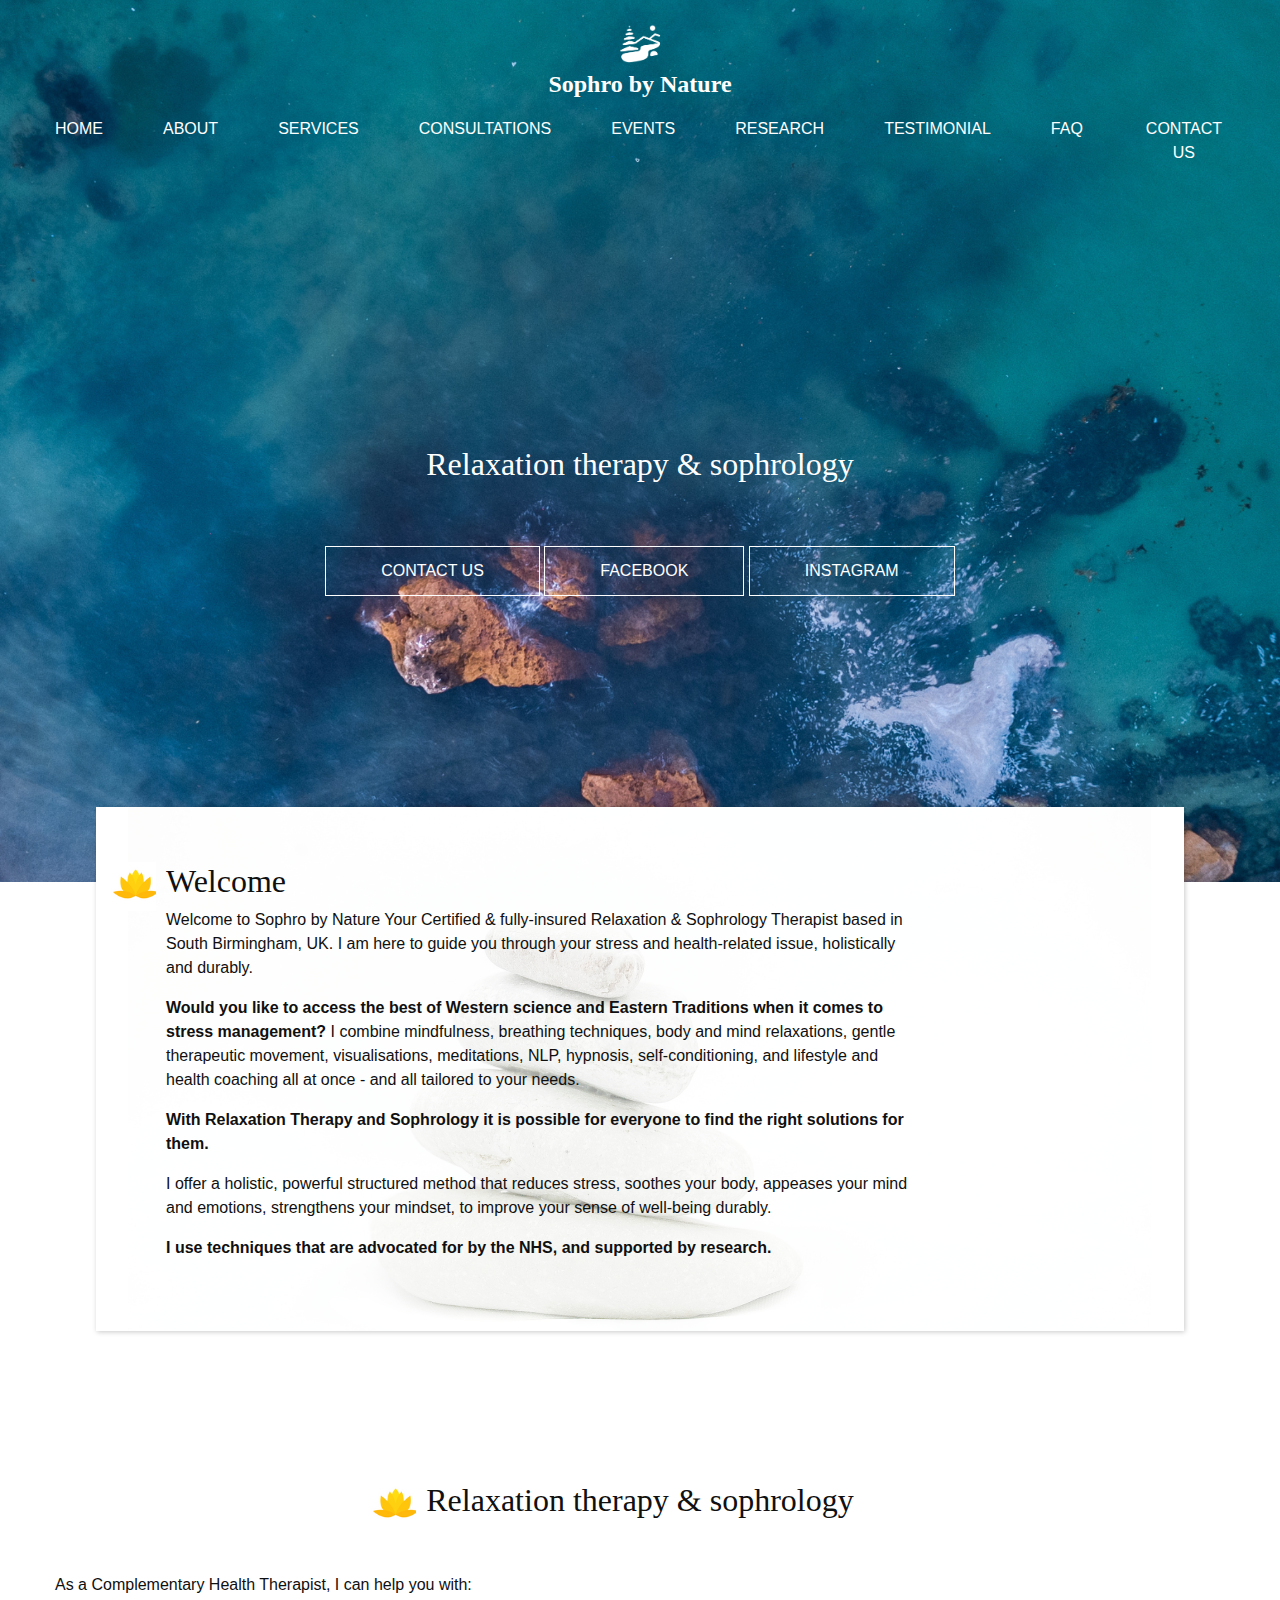
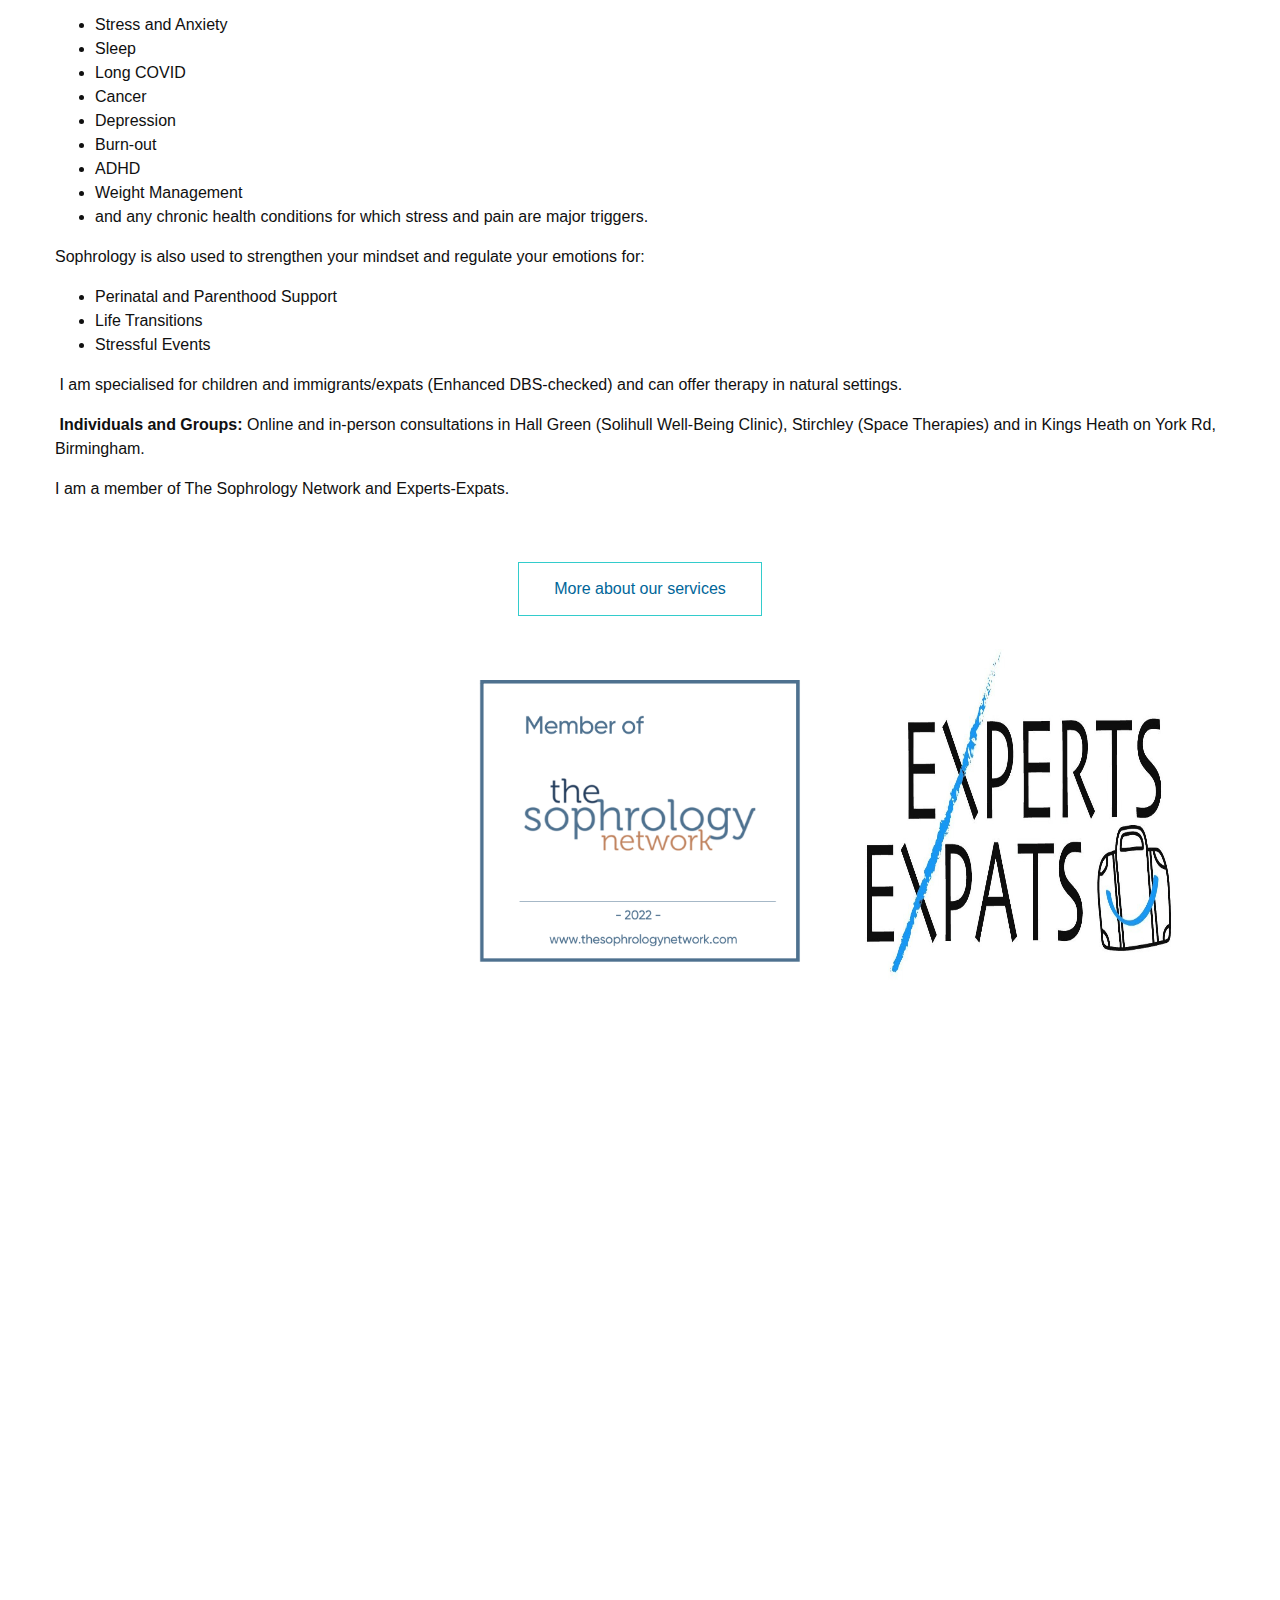
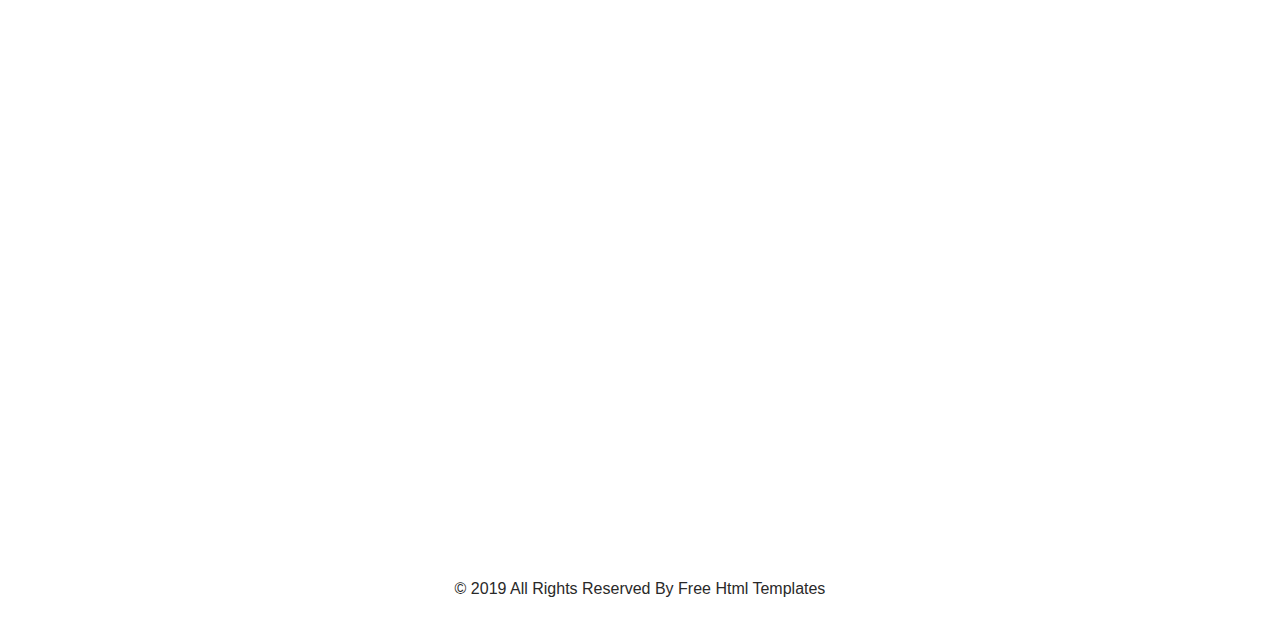
<file: index.html>
<!DOCTYPE html>
<html>

<head>
  <!-- Basic -->
  <meta charset="utf-8" />
  <meta http-equiv="X-UA-Compatible" content="IE=edge" />
  <!-- Mobile Metas -->
  <meta name="viewport" content="width=device-width, initial-scale=1, shrink-to-fit=no" />
  <!-- Site Metas -->
  <meta name="keywords" content="Sophro by Nature, Sophrology, Relaxation, Therapy, Laetitia de Freslon, Birmingham" />
  <meta name="description" content="Sophro by Nature" />
  <meta name="author" content="Laetitia de Freslon" />

  <title>Sophro by Nature</title>

  <!-- slider stylesheet -->
  <link rel="stylesheet" type="text/css"
    href="https://cdnjs.cloudflare.com/ajax/libs/OwlCarousel2/2.1.3/assets/owl.carousel.min.css" />

  <!-- bootstrap core css -->
  <link rel="stylesheet" type="text/css" href="css/bootstrap.css" />

  <!-- Custom styles for this template -->
  <link href="css/style.css" rel="stylesheet" />
  <!-- responsive style -->
  <link href="css/responsive.css" rel="stylesheet" />
</head>

<body>
  <div class="hero_area">
    <!-- header section strats -->
    <header class="header_section">
      <div class="container-fluid">
        <nav class="navbar navbar-expand-lg custom_nav-container pt-3">
          <a class="navbar-brand" href="index.html">
            <img src="images/small-logo.png" alt="Sophro by Nature" />
            <span>
              Sophro by Nature
            </span>
          </a>
          <button class="navbar-toggler" type="button" data-toggle="collapse" data-target="#navbarSupportedContent"
            aria-controls="navbarSupportedContent" aria-expanded="false" aria-label="Toggle navigation">
            <span class="navbar-toggler-icon"></span>
          </button>

          <div class="collapse navbar-collapse" id="navbarSupportedContent">
            <div class="d-flex ml-auto flex-column flex-lg-row align-items-center">
              <ul class="navbar-nav  ">
                <li class="nav-item active">
                  <a class="nav-link" href="index.html">Home <span class="sr-only">(current)</span></a>
                </li>
                <li class="nav-item">
                  <a class="nav-link" href="about.html"> About </a>
                </li>
                <li class="nav-item">
                  <a class="nav-link" href="services.html"> Services </a>
                </li>
                <li class="nav-item">
                  <a class="nav-link" href="consultations.html"> Consultations </a>
                </li>
                <li class="nav-item">
                  <a class="nav-link" href="events.html"> Events </a>
                </li>
                <li class="nav-item">
                  <a class="nav-link" href="research.html"> Research </a>
                </li>
                <li class="nav-item">
                  <a class="nav-link" href="client.html"> Testimonial </a>
                </li>
                <li class="nav-item">
                  <a class="nav-link" href="faq.html"> FAQ </a>
                </li>
                <li class="nav-item">
                  <a class="nav-link" href="contact.html">Contact us</a>
                </li>
              </ul>
            </div>
          </div>
        </nav>
      </div>
    </header>
    <!-- end header section -->
    <!-- hero section -->
    <section class="hero_section">
      <div class="hero_detail">
        <h2>
          Relaxation therapy & sophrology
        </h2>
      </div>
      <div class="hero_btn-box">
        <a href="contact.html" class="reg">Contact Us</a>
        <a href="https://www.facebook.com/SophrobyNature/" class="facebook">Facebook</a>
        <a href="https://www.instagram.com/sophrobynature/" class="button-instagram">Instagram</a>
      </div>
    </section>
    <!-- end hero section -->
  </div>
  <!-- end hero area -->


  <!-- about section -->
  <section class="about_section layout_padding">
    <div class="about_container">
      <div class="containerb">
        <div class="detail">
          <h2 class="custom_heading">
            Welcome
          </h2>
          <p>
Welcome to Sophro by Nature
Your Certified & fully-insured Relaxation & Sophrology Therapist
based in South Birmingham, UK.
I am here to guide you through your stress and health-related issue,
holistically and durably.
          </p>

          <p>
            <b>Would you like to access the best of Western science and
              Eastern Traditions when it comes to stress management?</b>
I combine mindfulness, breathing techniques, body and mind relaxations,
gentle therapeutic movement, visualisations, meditations, NLP, hypnosis, self-conditioning,
and lifestyle and health coaching all at once - and all tailored to your needs.
          </p>

          <p>
            <b>With Relaxation Therapy and Sophrology it is possible
            for everyone to find the right solutions for them.</b>
          </p>

          <p>
I offer a holistic, powerful structured method that
reduces stress, soothes your body, appeases your mind and emotions, strengthens your mindset,
to improve your sense of well-being durably.
          </p>

          <p>
<b>I use techniques that are advocated for by the NHS, and supported by research.</b>
          </p>

        </div>
      </div>
    </div>
  </section>


  <!-- end about section -->

  <!-- product section -->
  <section class="product_section layout_padding">
    <div class="d-flex justify-content-center">
      <h2 class="custom_heading">
        Relaxation therapy & sophrology
      </h2>
    </div>
    <div class="container layout_padding2">
          <p>
As a Complementary Health Therapist, I can help you with:
<ul>
<li>Stress and Anxiety</li>
<li>Sleep</li>
<li>Long COVID</li>
<li>Cancer</li>
<li>Depression</li>
<li>Burn-out</li>
<li>ADHD</li>
<li>Weight Management</li>
<li>and any chronic health conditions for
which stress and pain are major triggers.</li>
</ul>

          </p>

<p>
Sophrology is also used to strengthen your mindset and regulate your emotions for:
<ul>
<li>Perinatal and Parenthood Support</li>
<li>Life Transitions</li>
<li>Stressful Events</li>
</ul>
</p>

          <p>‍
            I am specialised for children and immigrants/expats (Enhanced DBS-checked)
            and can offer therapy in natural settings.‍
          </p>

          <p>‍‍‍
            <b>Individuals and Groups:</b>
            Online and in-person consultations in Hall Green (Solihull Well-Being Clinic), Stirchley (Space Therapies)
            and in Kings Heath on York Rd, Birmingham.
          </p>

          <p>
            I am a member of The Sophrology Network and Experts-Expats.
          </p>

<!--
      <div class="img-box box-1">
        <img src="images/p-1.jpg" alt="">
      </div>
      <div class="img-box box-2">
        <img src="images/p-2.jpg" alt="">
      </div>
      <div class="img-box box-3">
        <img src="images/p-3.jpg" alt="">
      </div>
      <div class="img-box box-4">
        <img src="images/p-4.jpg" alt="">
      </div>
-->
    </div>
    <div class="d-flex justify-content-center">
      <a href="services.html">
        More about our services
      </a>
    </div>

    <div class="d-flex justify-content-center">
      <div class="img-box box-6">
        <img src="images/TSN Business logo .png" alt="Sophrology Network" class="sbox">
        <!--<img src="images/Logo Expat Pro baseline gras-p-500.png" alt="" class="img-box box-6">-->
        <img src="images/experts-expats.jpg" alt="Experts-Expats" class="sbox">
      </div>
    </div>

  </section>


  <!-- end product section -->

  <!-- why section -->
<!--
  <section class="why_section layout_padding">
    <div class="container">
      <div class="d-flex flex-column align-items-center text-center">
        <h2 class="custom_heading ">
          Why choose Us
        </h2>
        <p class="">
          It is a long established fact that a reader will be distracted by the readable content of a page when looking
          at its layout. The point of using Lorem Ipsum is that it has a more-or-less normal distribution of letters, as
          opposed to using 'Content here, content here', making it
        </p>
      </div>
    </div>
    <div class="why_container my-4">
      <div class="img_box">
        <img src="images/why-img.jpg" alt="">
      </div>
    </div>
    <div class="d-flex justify-content-center">
      <a href="">
        Read More
      </a>
    </div>
  </section>
-->
  <!-- end why section -->



  <!-- contact section -->
<!--
  <section class="contact_section layout_padding">
    <div class="container">
      <div class="col-md-6">
        <div class="d-flex mb-4 ml-4 ml-md-0">
          <h2 class="custom_heading text-center">
            CONTACT US
          </h2>
        </div>
        <form action="">
          <div>
            <input type="text" placeholder="Name" />
          </div>
          <div>
            <input type="email" placeholder="Email" />
          </div>
          <div>
            <input type="text" placeholder="Pone Number" />
          </div>
          <div>
            <input type="text" class="message-box" placeholder="Message" />
          </div>
          <div class="d-flex justify-content-center mt-4 ">
            <button>
              SEND
            </button>
          </div>
        </form>
      </div>
    </div>

  </section>
-->
  <!-- end contact section -->

  <!-- client section -->
<!--
  <section class="client_section layout_padding">
    <div class="d-flex justify-content-center">
      <h2 class="custom_heading">
        Testimonial
      </h2>
    </div>
    <div class="container">
      <div id="carouselExampleIndicators" class="carousel slide" data-ride="carousel">
        <ol class="carousel-indicators">
          <li data-target="#carouselExampleIndicators" data-slide-to="0" class="active"></li>
          <li data-target="#carouselExampleIndicators" data-slide-to="1"></li>
          <li data-target="#carouselExampleIndicators" data-slide-to="2"></li>
        </ol>
        <div class="carousel-inner">
          <div class="carousel-item active">
            <div class="client_container layout_padding">
              <div class="img_box">
                <img src="images/client.png" alt="">
              </div>

              <div class="detail_box">
                <h5>
                  <span>
                    M
                  </span>
                  <span>
                    o
                  </span>
                  <span>
                    r
                  </span>
                  <span>
                    s
                  </span>
                  <span>
                    w
                  </span>
                </h5>
                <p>
                  It is a long established fact that a reader will be distracted by the readable content of a page when
                  looking at its layout. The point of using Lorem Ipsum is that it has a more-or-less normal
                  distribution of
                  letters,
                </p>
              </div>
            </div>
          </div>
          <div class="carousel-item">
            <div class="client_container layout_padding">
              <div class="img_box">
                <img src="images/client.png" alt="">
              </div>

              <div class="detail_box">
                <h5>
                  <span>
                    M
                  </span>
                  <span>
                    o
                  </span>
                  <span>
                    r
                  </span>
                  <span>
                    s
                  </span>
                  <span>
                    w
                  </span>
                </h5>
                <p>
                  It is a long established fact that a reader will be distracted by the readable content of a page when
                  looking at its layout. The point of using Lorem Ipsum is that it has a more-or-less normal
                  distribution of
                  letters,
                </p>
              </div>
            </div>
          </div>
          <div class="carousel-item">
            <div class="client_container layout_padding">
              <div class="img_box">
                <img src="images/client.png" alt="">
              </div>

              <div class="detail_box">
                <h5>
                  <span>
                    M
                  </span>
                  <span>
                    o
                  </span>
                  <span>
                    r
                  </span>
                  <span>
                    s
                  </span>
                  <span>
                    w
                  </span>
                </h5>
                <p>
                  It is a long established fact that a reader will be distracted by the readable content of a page when
                  looking at its layout. The point of using Lorem Ipsum is that it has a more-or-less normal
                  distribution of
                  letters,
                </p>
              </div>
            </div>
          </div>
        </div>

      </div>

    </div>
  </section>
-->
  <!-- end client section -->

  <!-- info section -->
  <section class="info_section layout_padding">
    <div class="container layout_padding-top  layout_padding2-bottom">
      <div class="logo-box">
        <a href="index.html">
          <img src="images/white-logo.png" alt="Sophro by Nature">
        </a>
      </div>
      <div class="info_items">
        <a href="">
          <div class="item ">
            <div class="img-box box-1">
              <img src="images/location-white.png" alt="" />
            </div>
            <div class="detail-box">
              <p>
                Based in Birmingham, UK
              </p>
            </div>
          </div>
        </a>
        <a href="">
          <div class="item ">
            <div class="img-box box-3">
              <img src="images/envelope-white.png" alt="" />
            </div>
            <div class="detail-box">
              <p>
                <a href="mailto:sophrobynature@gmail.com" class="c">sophrobynature@gmail.com</a>
              </p>
            </div>
          </div>
        </a>
        <a href="">
          <div class="item ">
            <div class="img-box box-2">
              <img src="images/telephone-white.png" alt="" />
            </div>
            <div class="detail-box">
              <p>
                <a href="tel:+447756322279" class="c">+44 (0)77 563 222 79</a>
              </p>
            </div>
          </div>
        </a>

      </div>
    </div>
  </section>

  <!-- end info_section -->

  <!-- footer section -->
  <section class="container-fluid footer_section">
    <p>
      &copy; 2019 All Rights Reserved By
      <a href="https://html.design/">Free Html Templates</a>
    </p>
  </section>
  <!-- footer section -->

  <script type="text/javascript" src="js/jquery-3.4.1.min.js"></script>
  <script type="text/javascript" src="js/bootstrap.js"></script>
</body>

</html>
</file>
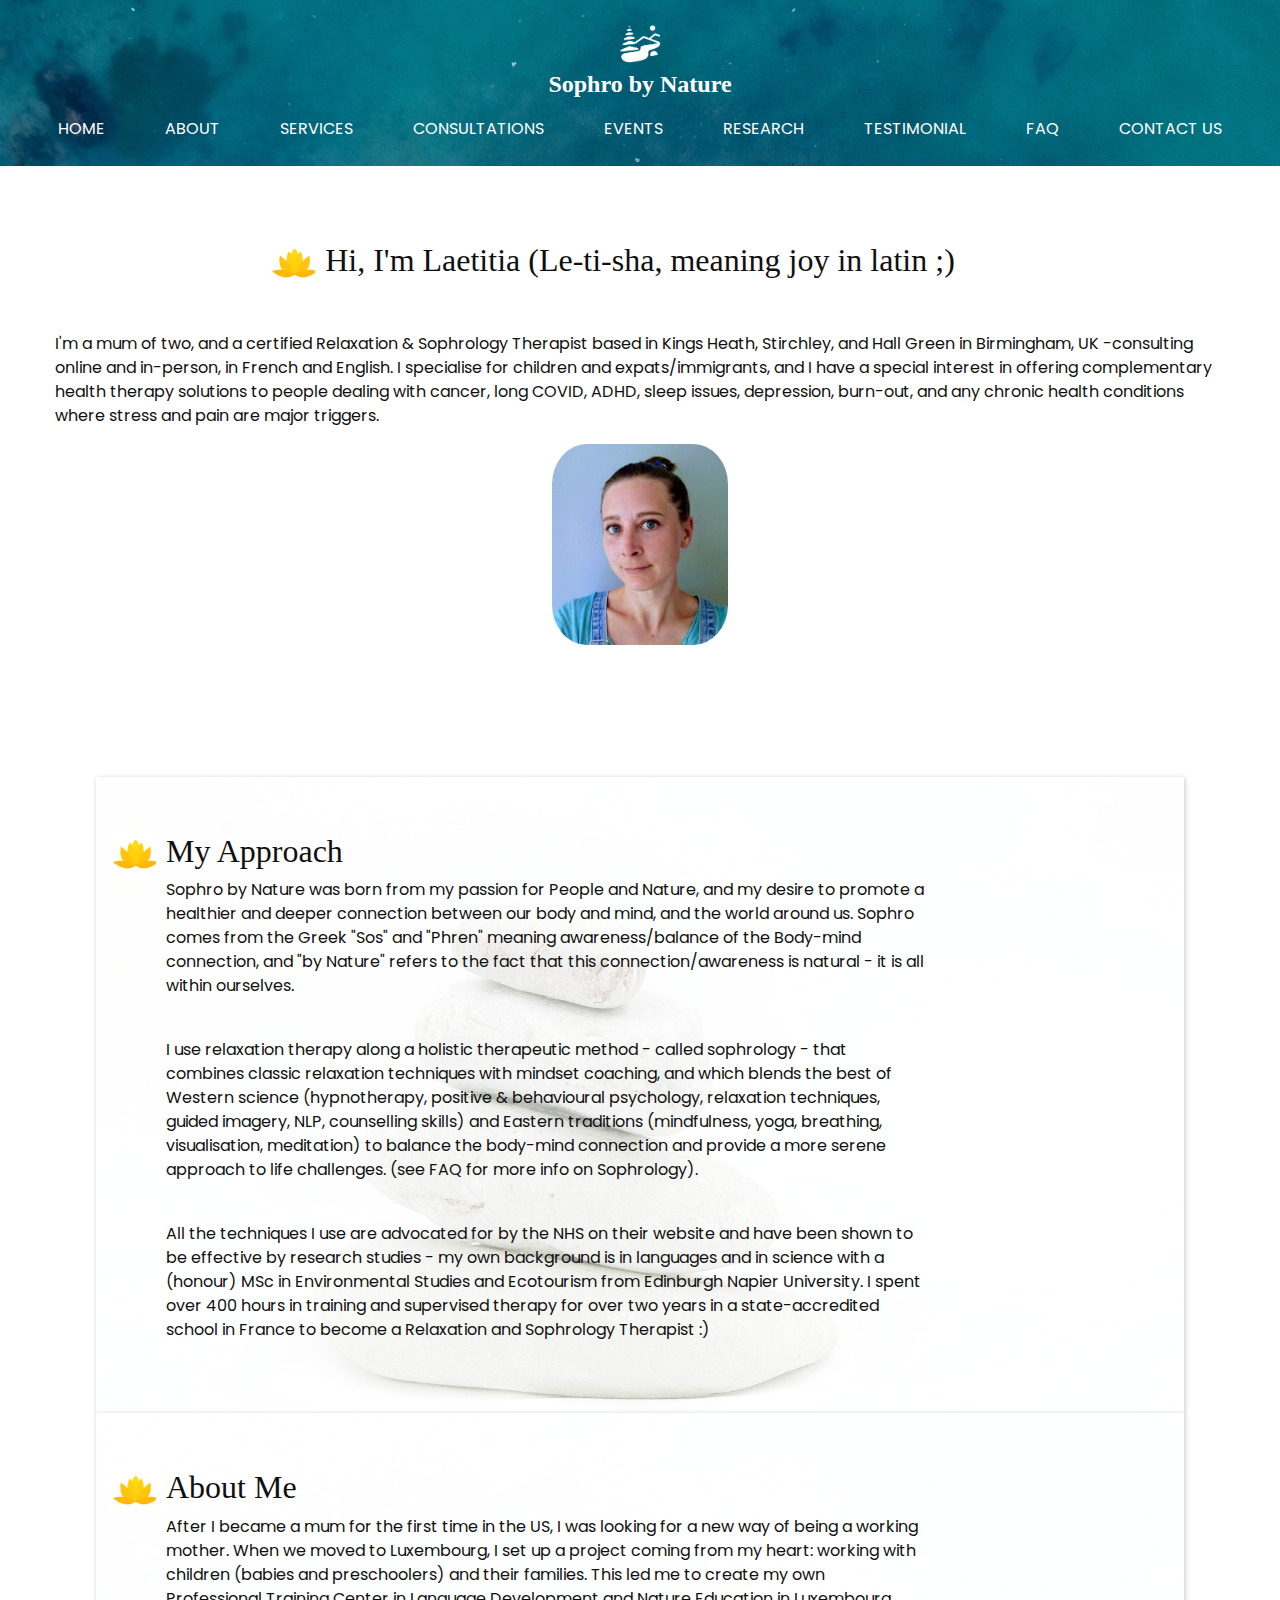
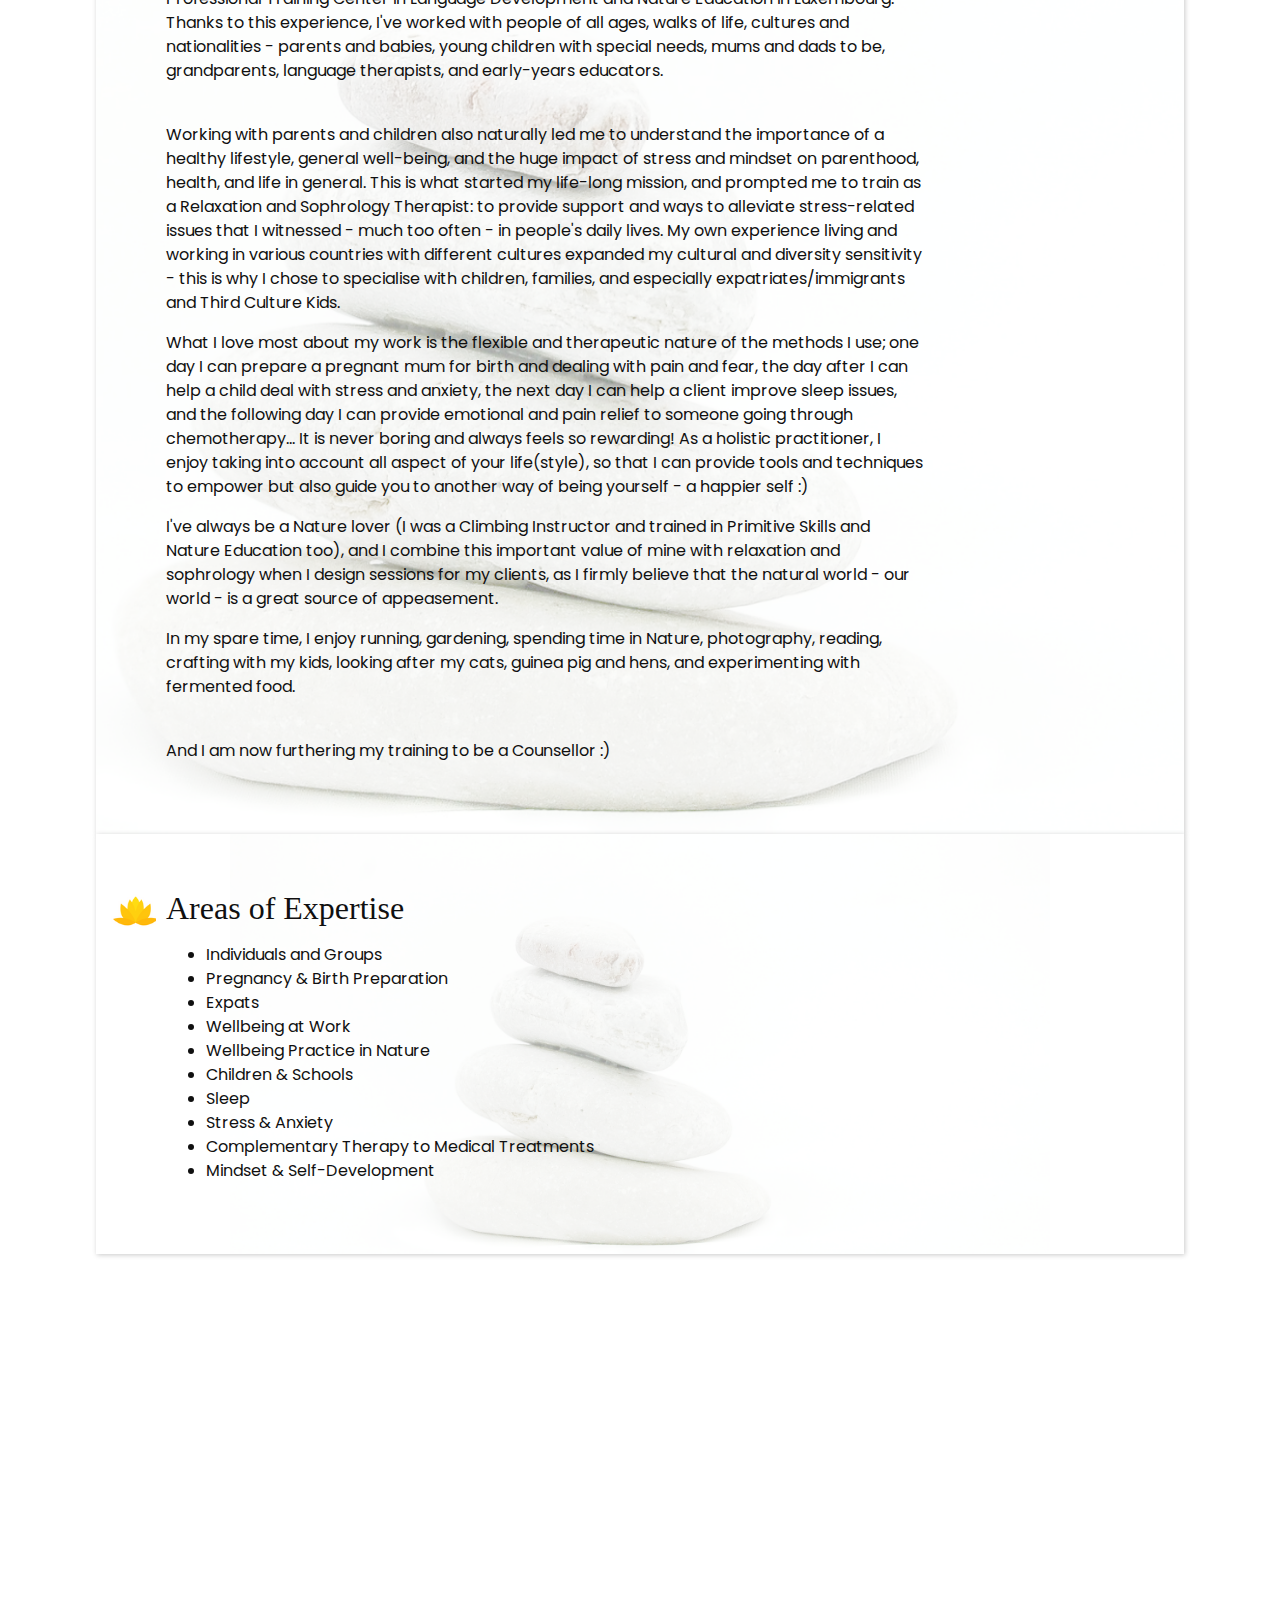
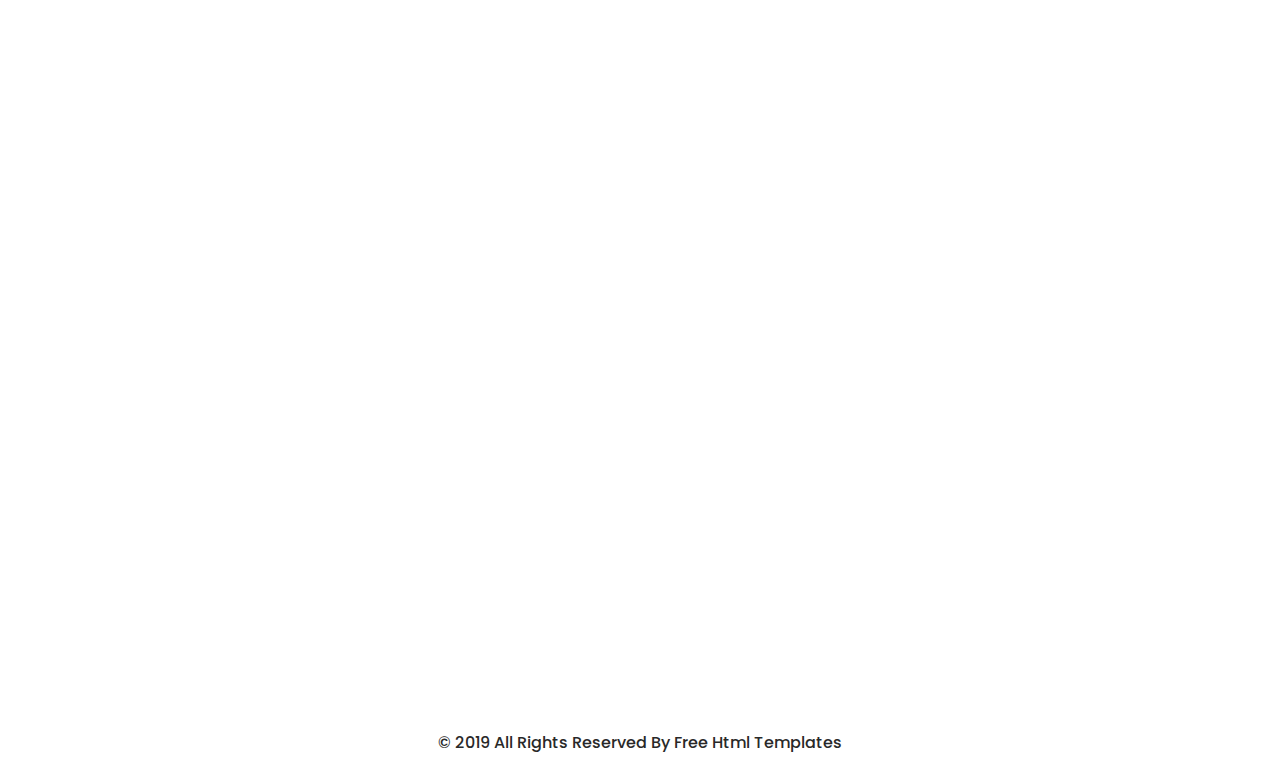
<file: about.html>
<!DOCTYPE html>
<html>

<head>
  <!-- Basic -->
  <meta charset="utf-8" />
  <meta http-equiv="X-UA-Compatible" content="IE=edge" />
  <!-- Mobile Metas -->
  <meta name="viewport" content="width=device-width, initial-scale=1, shrink-to-fit=no" />
  <!-- Site Metas -->
  <meta name="keywords" content="Sophro by Nature, Sophrology, Relaxation, Therapy, Laetitia de Freslon, Birmingham" />
  <meta name="description" content="Sophro by Nature" />
  <meta name="author" content="Laetitia de Freslon" />

  <title>Sophro by Nature</title>

  <!-- slider stylesheet -->
  <link rel="stylesheet" type="text/css"
    href="https://cdnjs.cloudflare.com/ajax/libs/OwlCarousel2/2.1.3/assets/owl.carousel.min.css" />

  <!-- bootstrap core css -->
  <link rel="stylesheet" type="text/css" href="css/bootstrap.css" />

  <!-- fonts style -->
  <link href="https://fonts.googleapis.com/css?family=Dosis:400,500|Poppins:400,700&display=swap" rel="stylesheet" />
  <!-- Custom styles for this template -->
  <link href="css/style.css" rel="stylesheet" />
  <!-- responsive style -->
  <link href="css/responsive.css" rel="stylesheet" />
</head>

<body class="sub_page">
  <div class="hero_area">
    <!-- header section strats -->
    <header class="header_section">
      <div class="container-fluid">
        <nav class="navbar navbar-expand-lg custom_nav-container pt-3">
          <a class="navbar-brand" href="index.html">
            <img src="images/small-logo.png" alt="Sophro by Nature" />
            <span>
              Sophro by Nature
            </span>
          </a>
          <button class="navbar-toggler" type="button" data-toggle="collapse" data-target="#navbarSupportedContent"
            aria-controls="navbarSupportedContent" aria-expanded="false" aria-label="Toggle navigation">
            <span class="navbar-toggler-icon"></span>
          </button>

          <div class="collapse navbar-collapse" id="navbarSupportedContent">
            <div class="d-flex ml-auto flex-column flex-lg-row align-items-center">
              <ul class="navbar-nav  ">
                <li class="nav-item active">
                  <a class="nav-link" href="index.html">Home <span class="sr-only">(current)</span></a>
                </li>
                <li class="nav-item">
                  <a class="nav-link" href="about.html"> About </a>
                </li>
                <li class="nav-item">
                  <a class="nav-link" href="services.html"> Services </a>
                </li>
                <li class="nav-item">
                  <a class="nav-link" href="consultations.html"> Consultations </a>
                </li>
                <li class="nav-item">
                  <a class="nav-link" href="events.html"> Events </a>
                </li>
                <li class="nav-item">
                  <a class="nav-link" href="research.html"> Research </a>
                </li>
                <li class="nav-item">
                  <a class="nav-link" href="client.html"> Testimonial </a>
                </li>
                <li class="nav-item">
                  <a class="nav-link" href="faq.html"> FAQ </a>
                </li>
                <li class="nav-item">
                  <a class="nav-link" href="contact.html">Contact us</a>
                </li>
              </ul>
            </div>
          </div>
        </nav>
      </div>
    </header>
    <!-- end header section -->
  </div>
  <!-- end hero area -->


  <!-- about section -->

  <!-- product section -->
  <section class="product_section layout_padding">
    <div class="d-flex justify-content-center">
      <h2 class="custom_heading">
        Hi, I'm Laetitia (Le-ti-sha, meaning joy in latin ;)
      </h2>
    </div>
    <div class="container layout_padding2">

<p>
I'm a mum of two, and a certified Relaxation & Sophrology Therapist
based in Kings Heath, Stirchley, and Hall Green in Birmingham, UK
-consulting online and in-person, in French and English. I specialise
for children and expats/immigrants, and I have a special interest in
offering complementary health therapy solutions to people dealing with
cancer, long COVID, ADHD, sleep issues, depression, burn-out, and any
chronic health conditions where stress and pain are major triggers.
</p>

<center>
  <div class="img-box box-5">
    <img src="images/portrait.jpg" alt="Laetitia de Freslon">
  </div>
</center>

  </section>

  <section class="about_section">
    <div class="about_container">
      <div class="containerb">
        <div class="detail">
          <h2 class="custom_heading">
            My Approach
          </h2>

<p>
Sophro by Nature was born from my passion for People and Nature, and
my desire to promote a healthier and deeper connection between our
body and mind, and the world around us. Sophro comes from the Greek
"Sos" and "Phren" meaning awareness/balance of the Body-mind
connection, and "by Nature" refers to the fact that this
connection/awareness is natural - it is all within ourselves.
</p>
‍
<p>
I use relaxation therapy along a holistic therapeutic method - called
sophrology - that combines classic relaxation techniques with mindset
coaching, and which blends the best of Western science (hypnotherapy,
positive & behavioural psychology, relaxation techniques, guided
imagery, NLP, counselling skills) and Eastern traditions (mindfulness,
yoga, breathing, visualisation, meditation) to balance the body-mind
connection and provide a more serene approach to life challenges. (see
FAQ for more info on Sophrology).
</p>
‍
<p>
All the techniques I use are advocated for by the NHS on their website
and have been shown to be effective by research studies - my own
background is in languages and in science with a (honour) MSc in
Environmental Studies and Ecotourism from Edinburgh Napier University.
I spent over 400 hours in training and supervised therapy for over two
years in a state-accredited school in France to become a Relaxation
and Sophrology Therapist :)
</p>
        </div>
      </div>
    </div>

    <div class="about_container">
      <div class="containerb">
        <div class="detail">
          <h2 class="custom_heading">
            About Me
          </h2>

<p>
After I became a mum for the first time in the US, I was looking for a
new way of being a working mother. When we moved to Luxembourg, I set
up a project coming from my heart: working with children (babies and
preschoolers) and their families. This led me to create my own
Professional Training Center in Language Development and Nature
Education in Luxembourg.

Thanks to this experience, I've worked with people of all ages, walks
of life, cultures and nationalities - parents and babies, young
children with special needs, mums and dads to be, grandparents,
language therapists, and early-years educators.
</p>
‍
<p>
Working with parents and children also naturally led me to understand
the importance of a healthy lifestyle, general well-being, and the
huge impact of stress and mindset on parenthood, health, and life in
general. This is what started my life-long mission, and prompted me to
train as a Relaxation and Sophrology Therapist: to provide support and
ways to alleviate stress-related issues that I witnessed - much too
often - in people's daily lives.

My own experience living and working in various countries with
different cultures expanded my cultural and diversity sensitivity -
this is why I chose to specialise with children, families, and
especially expatriates/immigrants and Third Culture Kids.
</p>

<p>
What I love most about my work is the flexible and therapeutic nature
of the methods I use; one day I can prepare a pregnant mum for birth
and dealing with pain and fear, the day after I can help a child deal
with stress and anxiety, the next day I can help a client improve
sleep issues, and the following day I can provide emotional and pain
relief to someone going through chemotherapy... It is never boring and
always feels so rewarding! As a holistic practitioner, I enjoy taking
into account all aspect of your life(style), so that I can provide
tools and techniques to empower but also guide you to another way of
being yourself - a happier self :)
</p>

<p>
I've always be a Nature lover (I was a Climbing Instructor and trained
in Primitive Skills and Nature Education too), and I combine this
important value of mine with relaxation and sophrology when I design
sessions for my clients, as I firmly believe that the natural world -
our world - is a great source of appeasement.
</p>

<p>
In my spare time, I enjoy running, gardening, spending time in Nature,
photography, reading, crafting with my kids, looking after my cats,
guinea pig and hens, and experimenting with fermented food.
</p>
‍
<p>
And I am now furthering my training to be a Counsellor :)
</p>
        </div>
      </div>
    </div>

    <div class="about_container">
      <div class="containerb">
        <div class="detail">
          <h2 class="custom_heading">
            Areas of Expertise
          </h2>

<p>
<ul>
<li>Individuals and Groups</li>
<li>Pregnancy & Birth Preparation</li>
<li>Expats</li>
<li>Wellbeing at Work</li>
<li>Wellbeing Practice in Nature</li>
<li>Children & Schools</li>
<li>Sleep</li>
<li>Stress & Anxiety</li>
<li>Complementary Therapy to Medical Treatments</li>
<li>Mindset & Self-Development</li>
</ul>
</p>
        </div>
      </div>
    </div>

  </section>


  <!-- end about section -->



  <!-- info section -->
  <section class="info_section layout_padding">
    <div class="container layout_padding-top  layout_padding2-bottom">
      <div class="logo-box">
        <a href="index.html">
          <img src="images/white-logo.png" alt="Sophro by Nature">
        </a>
      </div>
      <div class="info_items">
        <a href="">
          <div class="item ">
            <div class="img-box box-1">
              <img src="images/location-white.png" alt="" />
            </div>
            <div class="detail-box">
              <p>
                Based in Birmingham, UK
              </p>
            </div>
          </div>
        </a>
        <a href="">
          <div class="item ">
            <div class="img-box box-3">
              <img src="images/envelope-white.png" alt="" />
            </div>
            <div class="detail-box">
              <p>
                <a href="mailto:sophrobynature@gmail.com" class="c">sophrobynature@gmail.com</a>
              </p>
            </div>
          </div>
        </a>
        <a href="">
          <div class="item ">
            <div class="img-box box-2">
              <img src="images/telephone-white.png" alt="" />
            </div>
            <div class="detail-box">
              <p>
                <a href="tel:+447756322279" class="c">+44 (0)77 563 222 79</a>
              </p>
            </div>
          </div>
        </a>

      </div>
    </div>
  </section>

  <!-- end info_section -->

  <!-- footer section -->
  <section class="container-fluid footer_section">
    <p>
      &copy; 2019 All Rights Reserved By
      <a href="https://html.design/">Free Html Templates</a>
    </p>
  </section>
  <!-- footer section -->

  <script type="text/javascript" src="js/jquery-3.4.1.min.js"></script>
  <script type="text/javascript" src="js/bootstrap.js"></script>
</body>

</html>
</file>
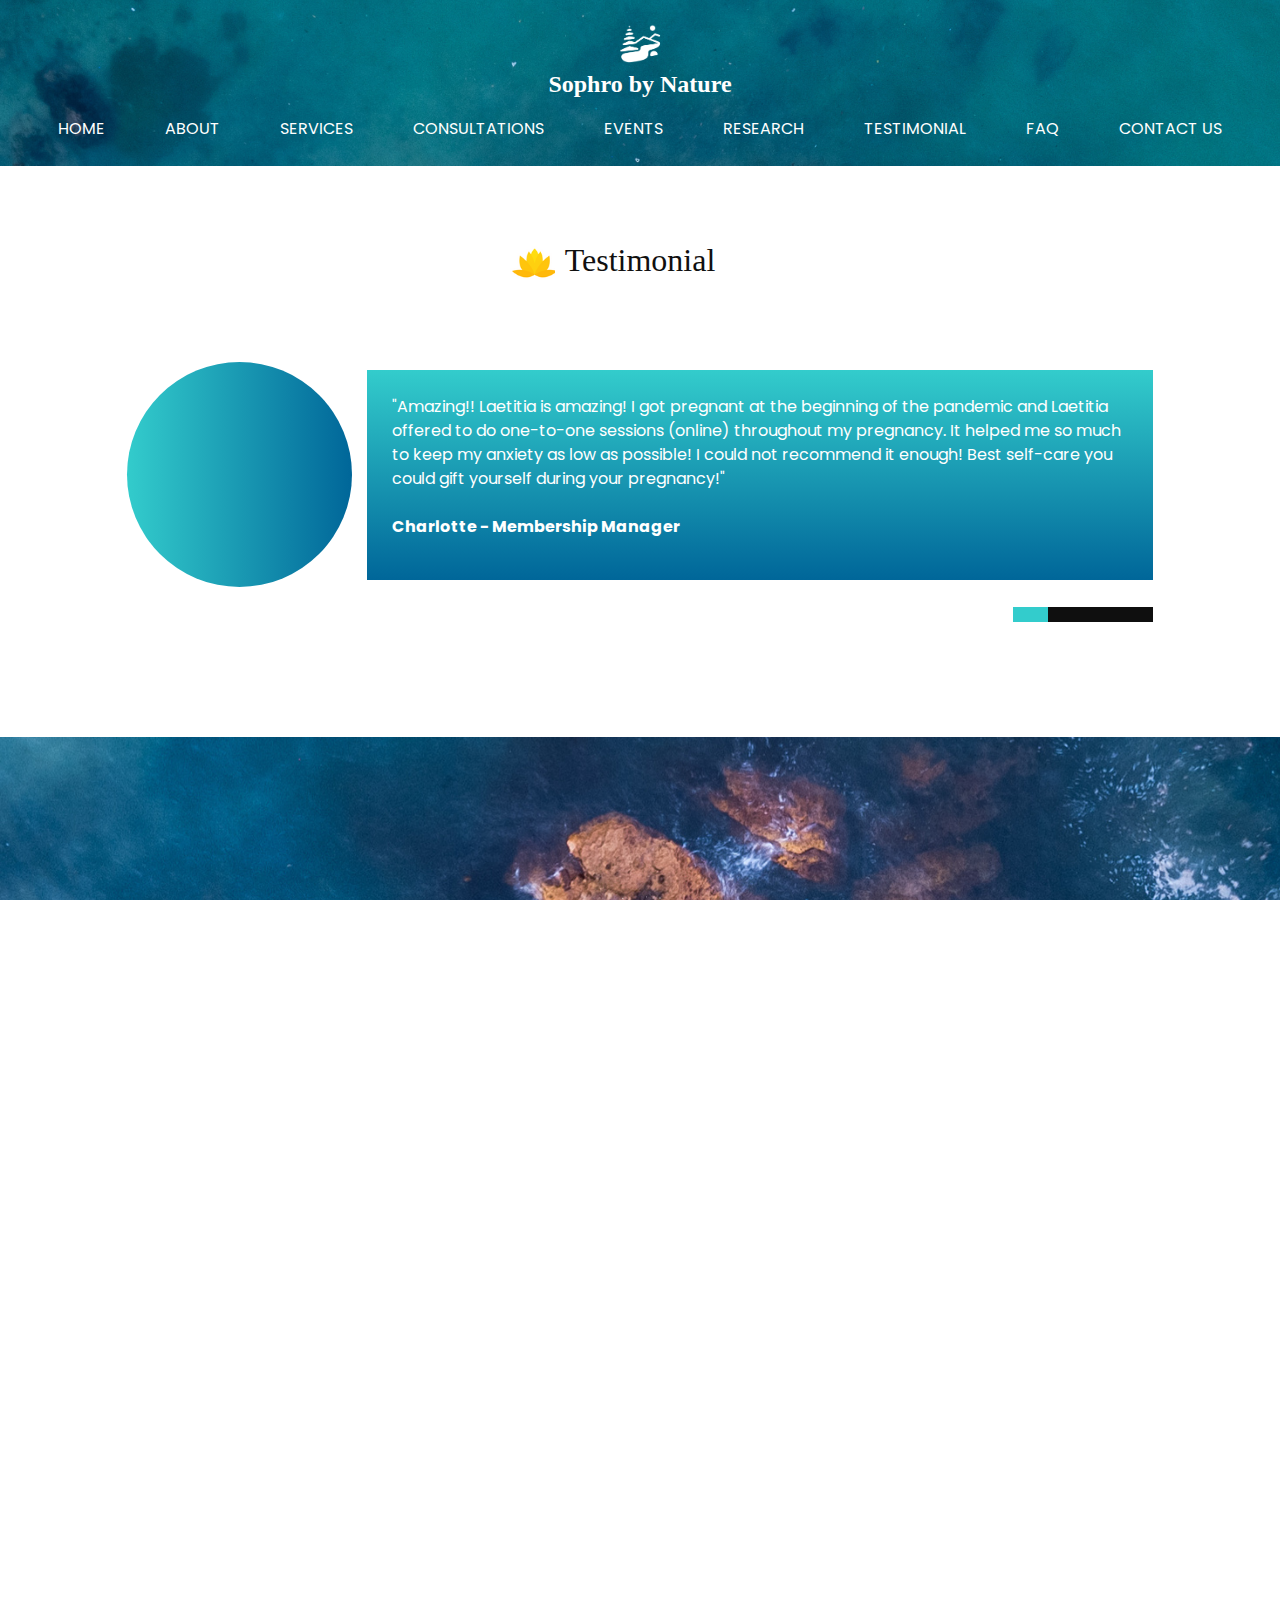
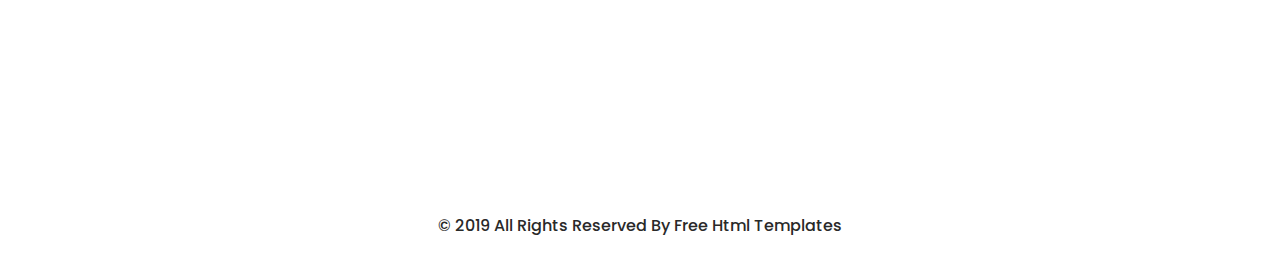
<file: client.html>
<!DOCTYPE html>
<html>

<head>
  <!-- Basic -->
  <meta charset="utf-8" />
  <meta http-equiv="X-UA-Compatible" content="IE=edge" />
  <!-- Mobile Metas -->
  <meta name="viewport" content="width=device-width, initial-scale=1, shrink-to-fit=no" />
  <!-- Site Metas -->
  <meta name="keywords" content="Sophro by Nature, Sophrology, Relaxation, Therapy, Laetitia de Freslon, Birmingham" />
  <meta name="description" content="Sophro by Nature" />
  <meta name="author" content="Laetitia de Freslon" />

  <title>Sophro by Nature</title>

  <!-- slider stylesheet -->
  <link rel="stylesheet" type="text/css"
    href="https://cdnjs.cloudflare.com/ajax/libs/OwlCarousel2/2.1.3/assets/owl.carousel.min.css" />

  <!-- bootstrap core css -->
  <link rel="stylesheet" type="text/css" href="css/bootstrap.css" />

  <!-- fonts style -->
  <link href="https://fonts.googleapis.com/css?family=Dosis:400,500|Poppins:400,700&display=swap" rel="stylesheet" />
  <!-- Custom styles for this template -->
  <link href="css/style.css" rel="stylesheet" />
  <!-- responsive style -->
  <link href="css/responsive.css" rel="stylesheet" />
</head>

<body class="sub_page">
  <div class="hero_area">
    <!-- header section strats -->
    <header class="header_section">
      <div class="container-fluid">
        <nav class="navbar navbar-expand-lg custom_nav-container pt-3">
          <a class="navbar-brand" href="index.html">
            <img src="images/small-logo.png" alt="Sophro by Nature" />
            <span>
              Sophro by Nature
            </span>
          </a>
          <button class="navbar-toggler" type="button" data-toggle="collapse" data-target="#navbarSupportedContent"
            aria-controls="navbarSupportedContent" aria-expanded="false" aria-label="Toggle navigation">
            <span class="navbar-toggler-icon"></span>
          </button>

          <div class="collapse navbar-collapse" id="navbarSupportedContent">
            <div class="d-flex ml-auto flex-column flex-lg-row align-items-center">
              <ul class="navbar-nav  ">
                <li class="nav-item active">
                  <a class="nav-link" href="index.html">Home <span class="sr-only">(current)</span></a>
                </li>
                <li class="nav-item">
                  <a class="nav-link" href="about.html"> About </a>
                </li>
                <li class="nav-item">
                  <a class="nav-link" href="services.html"> Services </a>
                </li>
                <li class="nav-item">
                  <a class="nav-link" href="consultations.html"> Consultations </a>
                </li>
                <li class="nav-item">
                  <a class="nav-link" href="events.html"> Events </a>
                </li>
                <li class="nav-item">
                  <a class="nav-link" href="research.html"> Research </a>
                </li>
                <li class="nav-item">
                  <a class="nav-link" href="client.html"> Testimonial </a>
                </li>
                <li class="nav-item">
                  <a class="nav-link" href="faq.html"> FAQ </a>
                </li>
                <li class="nav-item">
                  <a class="nav-link" href="contact.html">Contact us</a>
                </li>
              </ul>
            </div>
          </div>
        </nav>
      </div>
    </header>
    <!-- end header section -->
  </div>
  <!-- end hero area -->

  <!-- client section -->
  <section class="client_section layout_padding">
    <div class="d-flex justify-content-center">
      <h2 class="custom_heading">
        Testimonial
      </h2>
    </div>
    <div class="container">
      <div id="carouselExampleIndicators" class="carousel slide" data-ride="carousel">
        <ol class="carousel-indicators">
          <li data-target="#carouselExampleIndicators" data-slide-to="0" class="active"></li>
          <li data-target="#carouselExampleIndicators" data-slide-to="1"></li>
          <li data-target="#carouselExampleIndicators" data-slide-to="2"></li>
          <li data-target="#carouselExampleIndicators" data-slide-to="3"></li>
        </ol>
        <div class="carousel-inner">
          <div class="carousel-item active">
            <div class="client_container layout_padding">
              <div class="img_box">
                <!--<img src="images/client.png" alt="">-->
              </div>

              <div class="detail_box">
<!--                <h5>
                  <span>
                    M
                  </span>
                  <span>
                    o
                  </span>
                  <span>
                    r
                  </span>
                  <span>
                    s
                  </span>
                  <span>
                    w
                  </span>
                </h5>-->
                <p>
                  "Amazing!! Laetitia is amazing! I got pregnant at
                  the beginning of the pandemic and Laetitia offered
                  to do one-to-one sessions (online) throughout my
                  pregnancy. It helped me so much to keep my anxiety
                  as low as possible! I could not recommend it enough!
                  Best self-care you could gift yourself during your
                  pregnancy!"
                 </br></br>
                  <b>Charlotte - Membership Manager</b>
                </p>
              </div>
            </div>
          </div>
          <div class="carousel-item">
            <div class="client_container layout_padding">
              <div class="img_box">
                <!--<img src="images/client.png" alt="">-->
              </div>

              <div class="detail_box">
                <!--<h5>
                  <span>
                    M
                  </span>
                  <span>
                    o
                  </span>
                  <span>
                    r
                  </span>
                  <span>
                    s
                  </span>
                  <span>
                    w
                  </span>
                </h5>-->
                <p>
                  "I confess that for unknown reasons I had not been
                  sleeping that well for a while, so yes I tried
                  sophrology yesterday... I went to one session with
                  Laetitia and believe it or not I slept like a baby
                  last night! As therapists, we always look after
                  other people n forget about how to treat ourselves.
                  Anybody can suffer from stress n tension in the body
                  n everybody thinks they know how to relax till u
                  tried sophrology... I think sophrology teaches you
                  how to relax n how to concentrate, which is very
                  helpful for people working under pressure or who
                  have been building up stress for a long time... If
                  you also suffer from similar symptoms, or just for
                  general well-being, give sophrology a try. It may
                  help! Thumbs up for Sophro by Nature"
                 </br></br>
                  <b>Karen - Therapist</b>
                </p>
              </div>
            </div>
          </div>
          <div class="carousel-item">
            <div class="client_container layout_padding">
              <div class="img_box">
                <!--<img src="images/client.png" alt="">-->
              </div>

              <div class="detail_box">
                <!--<h5>
                  <span>
                    M
                  </span>
                  <span>
                    o
                  </span>
                  <span>
                    r
                  </span>
                  <span>
                    s
                  </span>
                  <span>
                    w
                  </span>
                </h5>-->
                <p>
                  ”I very much enjoyed the session yesterday. For the
                  first time in a month I have no contracted neck,
                  jaws, shoulders. I slept quickly at night (it takes
                  me about 2h to relax to sleep once in bed, this time
                  it took me 30 mins!).  The bubble image was
                  appropriate and useful, I still can picture it in my
                  head in spite of not having gone through the
                  exercise quite completely. Also the forest, and the
                  bubbles coming... The tone was soft, the rhythm
                  slow, I even totally disconnected at points. This
                  hardly ever happens to me, I remember spending
                  mindfulness classes wishing for it to finish :D”
                 </br></br>
                  <b>Maria - Lecturer</b>
                </p>
              </div>
            </div>
          </div>
          <div class="carousel-item">
            <div class="client_container layout_padding">
              <div class="img_box">
                <!--<img src="images/client.png" alt="">-->
              </div>

              <div class="detail_box">
                <!--<h5>
                  <span>
                    M
                  </span>
                  <span>
                    o
                  </span>
                  <span>
                    r
                  </span>
                  <span>
                    s
                  </span>
                  <span>
                    w
                  </span>
                </h5>-->
                <p>
"This was my first experience of Sophrology and I knew that it was
focussing on relaxation methods but I wasn't prepared for just how
relaxing it could be! Laetitia held space for our small group and
talked us through 3 stages of relaxation: breathing techniques,
dynamic movement and a guided meditation. I have never fallen asleep
sitting up without a significant back to my chair, but I almost did
numerous times. This is definitely testament to how relaxing the
combination of techniques were and how calming and soothing Laetitia's
voice and overall nature is. I would definitely recommend Sophrology
to people who may be put off by their immediate reaction to
meditation. These sessions with combined methods of relaxation are
very effective."
                 </br></br>
                  <b>Holli - Director</b>
                </p>
              </div>
            </div>
          </div>
        </div>

      </div>

    </div>
  </section>

  <!-- end client section -->

  <!-- info section -->
  <section class="info_section layout_padding">
    <div class="container layout_padding-top  layout_padding2-bottom">
      <div class="logo-box">
        <a href="index.html">
          <img src="images/white-logo.png" alt="Sophro by Nature">
        </a>
      </div>
      <div class="info_items">
        <a href="">
          <div class="item ">
            <div class="img-box box-1">
              <img src="images/location-white.png" alt="" />
            </div>
            <div class="detail-box">
              <p>
                Based in Birmingham, UK
              </p>
            </div>
          </div>
        </a>
        <a href="">
          <div class="item ">
            <div class="img-box box-3">
              <img src="images/envelope-white.png" alt="" />
            </div>
            <div class="detail-box">
              <p>
                <a href="mailto:sophrobynature@gmail.com" class="c">sophrobynature@gmail.com</a>
              </p>
            </div>
          </div>
        </a>
        <a href="">
          <div class="item ">
            <div class="img-box box-2">
              <img src="images/telephone-white.png" alt="" />
            </div>
            <div class="detail-box">
              <p>
                <a href="tel:+447756322279" class="c">+44 (0)77 563 222 79</a>
              </p>
            </div>
          </div>
        </a>

      </div>
    </div>
  </section>

  <!-- end info_section -->

  <!-- footer section -->
  <section class="container-fluid footer_section">
    <p>
      &copy; 2019 All Rights Reserved By
      <a href="https://html.design/">Free Html Templates</a>
    </p>
  </section>
  <!-- footer section -->

  <script type="text/javascript" src="js/jquery-3.4.1.min.js"></script>
  <script type="text/javascript" src="js/bootstrap.js"></script>
</body>

</html>
</file>
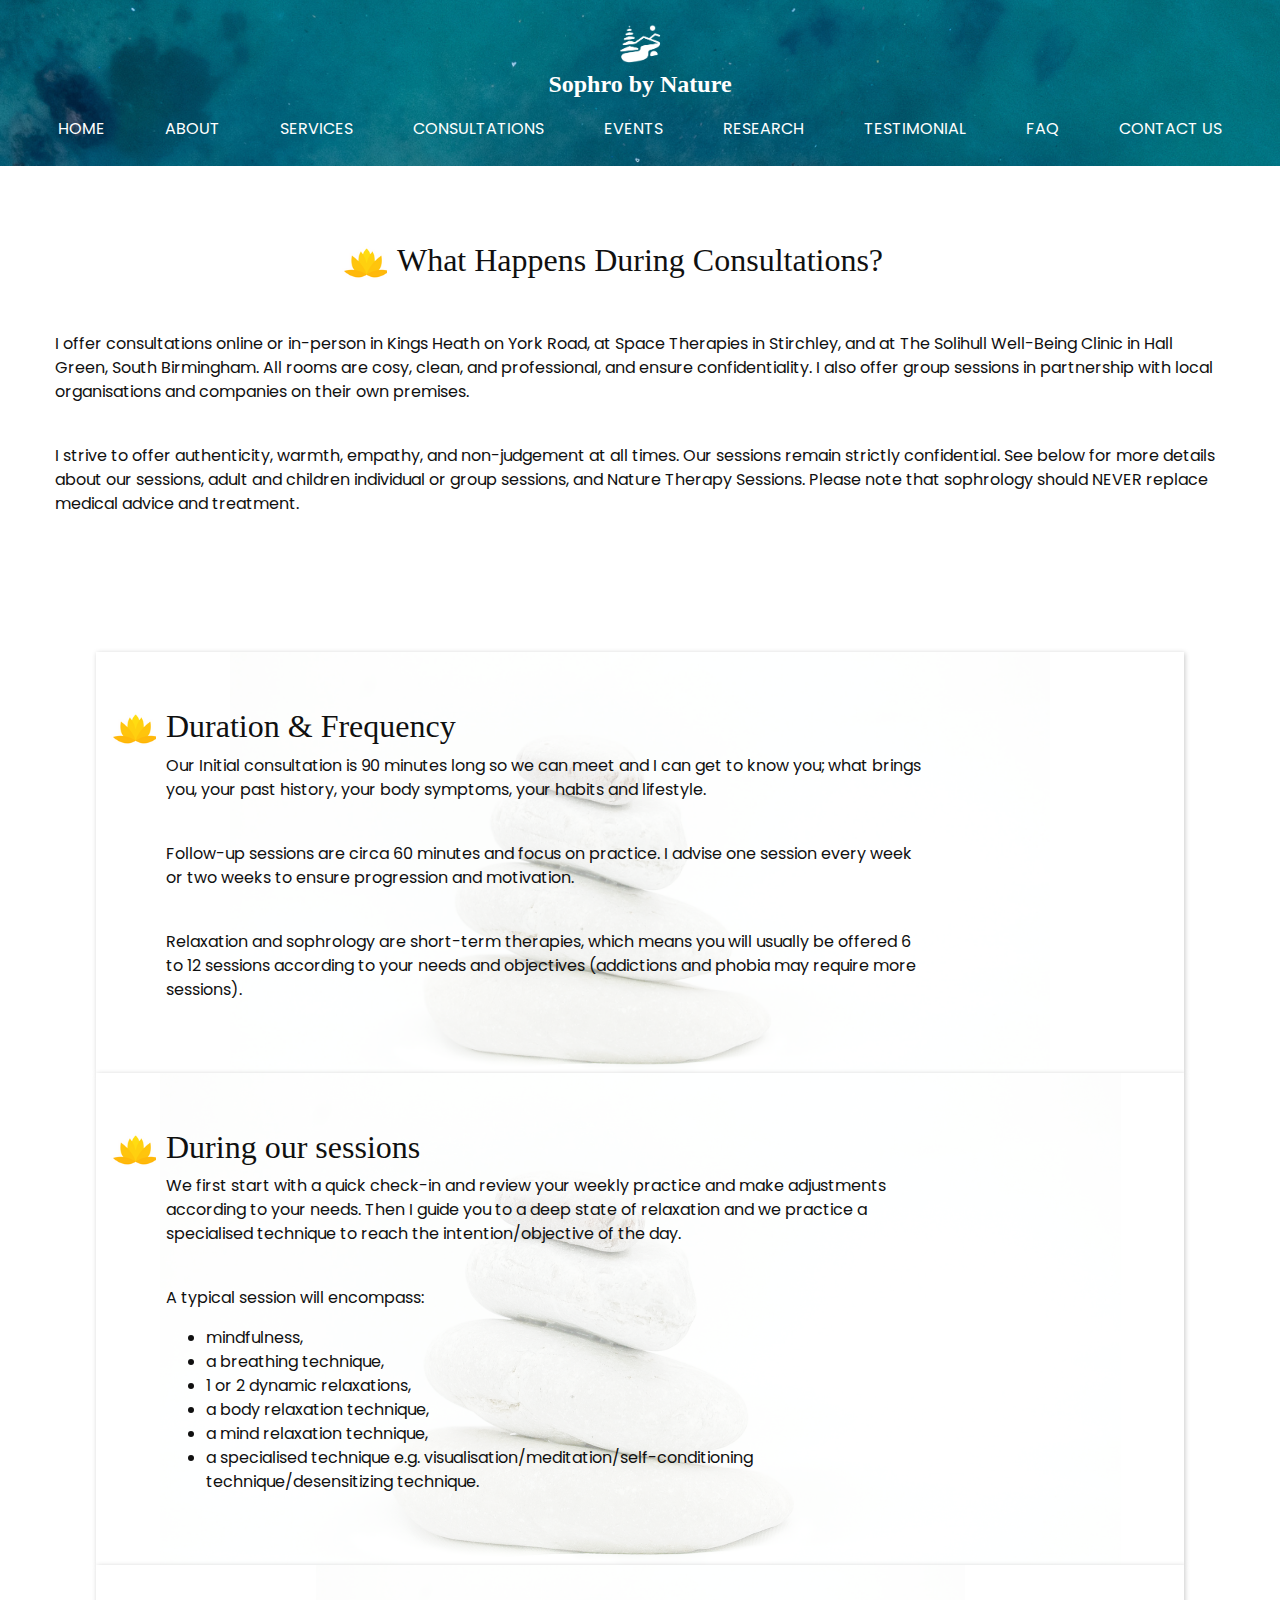
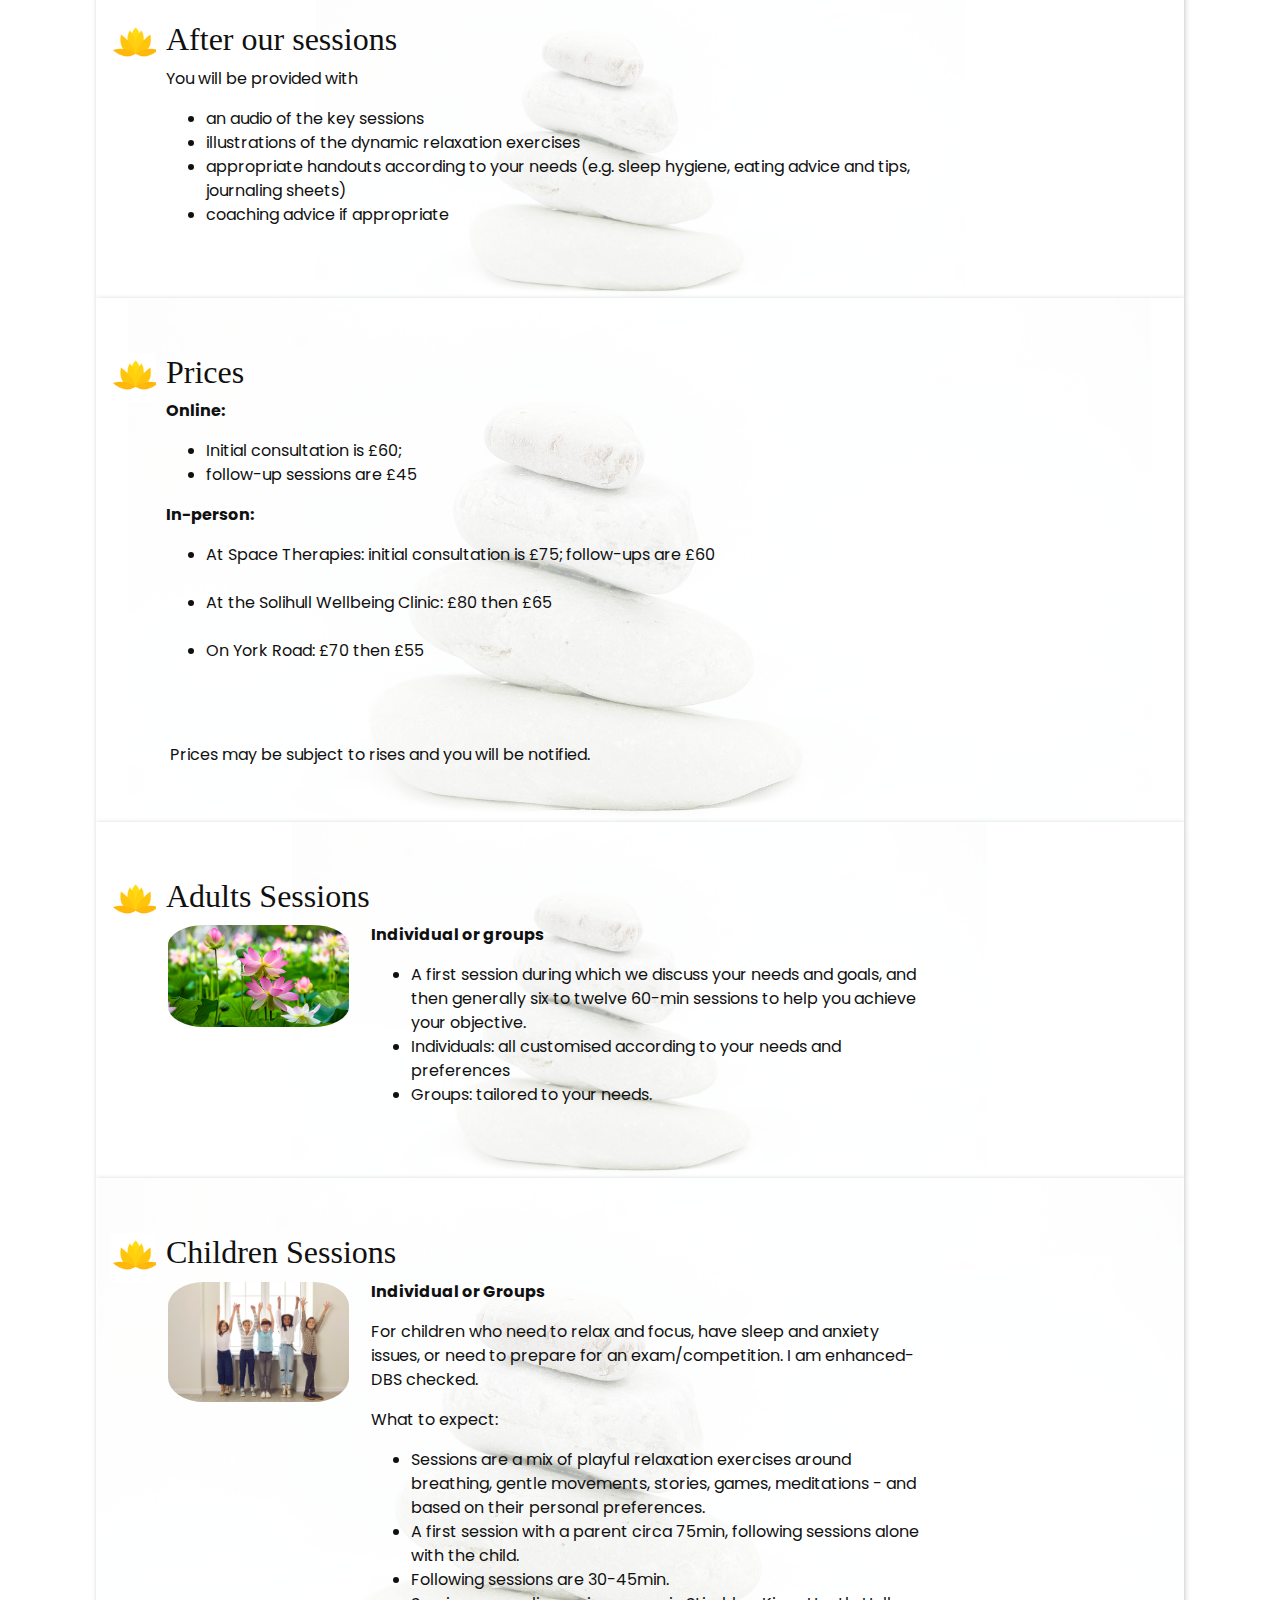
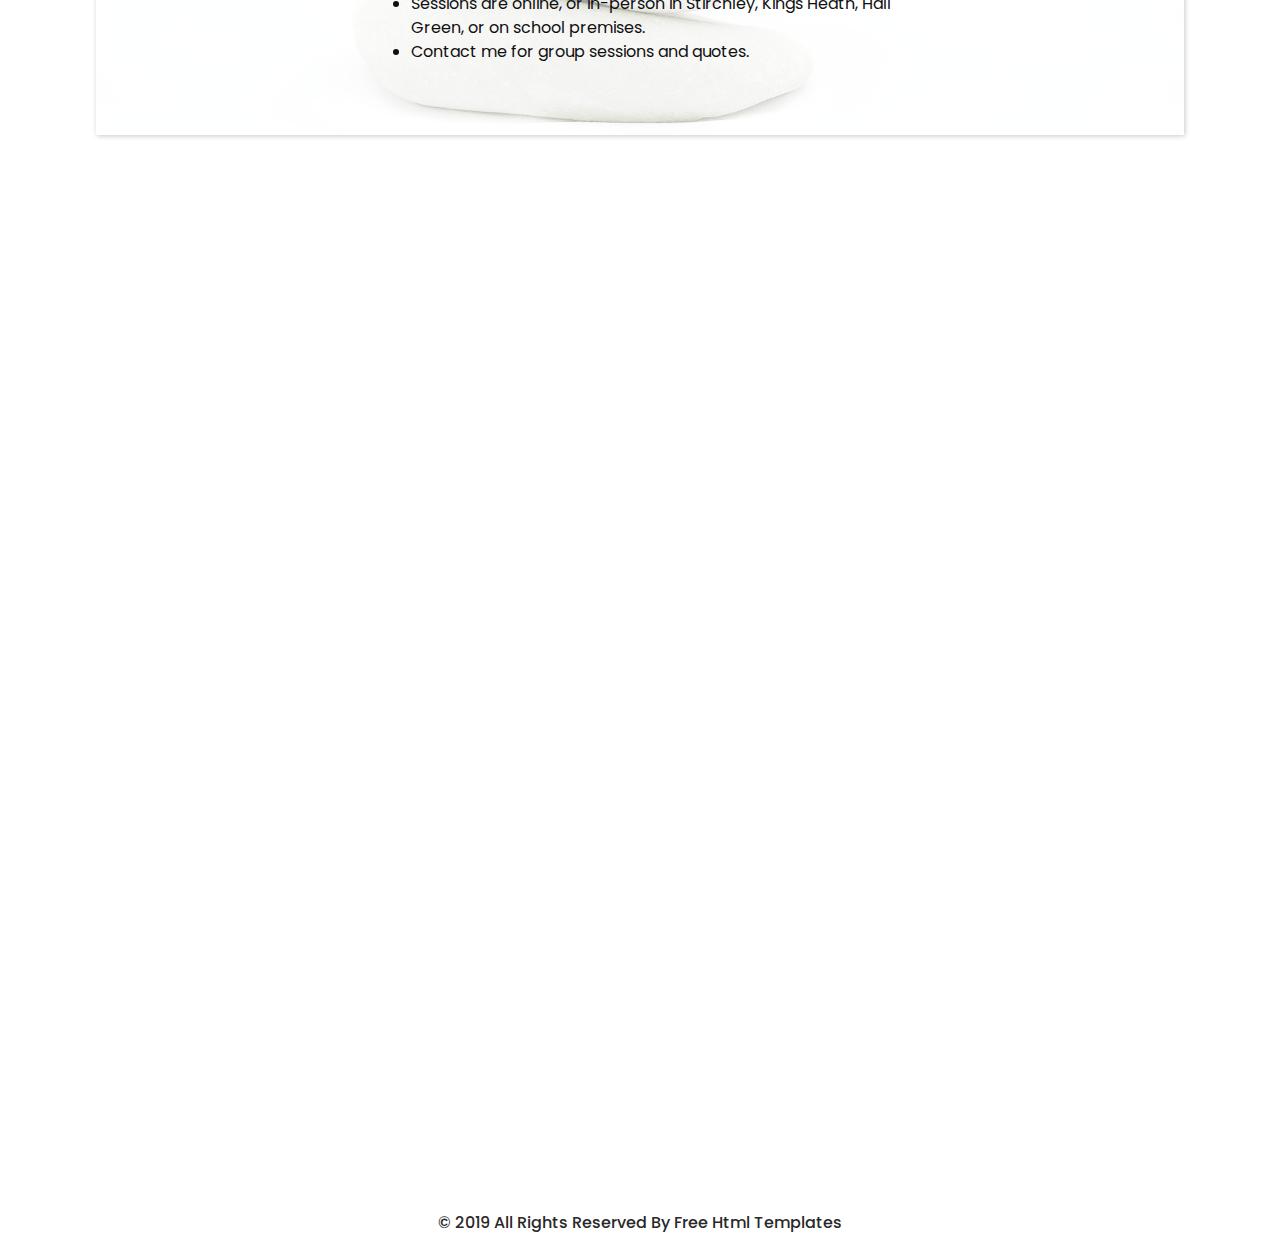
<file: consultations.html>
<!DOCTYPE html>
<html>

<head>
  <!-- Basic -->
  <meta charset="utf-8" />
  <meta http-equiv="X-UA-Compatible" content="IE=edge" />
  <!-- Mobile Metas -->
  <meta name="viewport" content="width=device-width, initial-scale=1, shrink-to-fit=no" />
  <!-- Site Metas -->
  <meta name="keywords" content="Sophro by Nature, Sophrology, Relaxation, Therapy, Laetitia de Freslon, Birmingham" />
  <meta name="description" content="Sophro by Nature" />
  <meta name="author" content="Laetitia de Freslon" />

  <title>Sophro by Nature</title>

  <!-- slider stylesheet -->
  <link rel="stylesheet" type="text/css"
    href="https://cdnjs.cloudflare.com/ajax/libs/OwlCarousel2/2.1.3/assets/owl.carousel.min.css" />

  <!-- bootstrap core css -->
  <link rel="stylesheet" type="text/css" href="css/bootstrap.css" />

  <!-- fonts style -->
  <link href="https://fonts.googleapis.com/css?family=Dosis:400,500|Poppins:400,700&display=swap" rel="stylesheet" />
  <!-- Custom styles for this template -->
  <link href="css/style.css" rel="stylesheet" />
  <!-- responsive style -->
  <link href="css/responsive.css" rel="stylesheet" />
</head>

<body class="sub_page">
  <div class="hero_area">
    <!-- header section strats -->
    <header class="header_section">
      <div class="container-fluid">
        <nav class="navbar navbar-expand-lg custom_nav-container pt-3">
          <a class="navbar-brand" href="index.html">
            <img src="images/small-logo.png" alt="Sophro by Nature" />
            <span>
              Sophro by Nature
            </span>
          </a>
          <button class="navbar-toggler" type="button" data-toggle="collapse" data-target="#navbarSupportedContent"
            aria-controls="navbarSupportedContent" aria-expanded="false" aria-label="Toggle navigation">
            <span class="navbar-toggler-icon"></span>
          </button>

          <div class="collapse navbar-collapse" id="navbarSupportedContent">
            <div class="d-flex ml-auto flex-column flex-lg-row align-items-center">
              <ul class="navbar-nav  ">
                <li class="nav-item active">
                  <a class="nav-link" href="index.html">Home <span class="sr-only">(current)</span></a>
                </li>
                <li class="nav-item">
                  <a class="nav-link" href="about.html"> About </a>
                </li>
                <li class="nav-item">
                  <a class="nav-link" href="services.html"> Services </a>
                </li>
                <li class="nav-item">
                  <a class="nav-link" href="consultations.html"> Consultations </a>
                </li>
                <li class="nav-item">
                  <a class="nav-link" href="events.html"> Events </a>
                </li>
                <li class="nav-item">
                  <a class="nav-link" href="research.html"> Research </a>
                </li>
                <li class="nav-item">
                  <a class="nav-link" href="client.html"> Testimonial </a>
                </li>
                <li class="nav-item">
                  <a class="nav-link" href="faq.html"> FAQ </a>
                </li>
                <li class="nav-item">
                  <a class="nav-link" href="contact.html">Contact us</a>
                </li>
              </ul>
            </div>
          </div>
        </nav>
      </div>
    </header>
    <!-- end header section -->

  </div>
  <!-- end hero area -->



  <!-- product section -->
  <section class="product_section layout_padding">
    <div class="d-flex justify-content-center">
      <h2 class="custom_heading">
        What Happens During Consultations?
      </h2>
    </div>
    <div class="container layout_padding2">

<p>
 I offer consultations online or in-person in Kings Heath on York Road, at Space Therapies in Stirchley,
and at The Solihull Well-Being Clinic in Hall Green, South Birmingham.
All rooms are cosy, clean, and professional, and ensure confidentiality.
I also offer group sessions in partnership with local organisations
 and companies on their own premises.
</p>
‍
<p>
I strive to offer authenticity, warmth, empathy, and non-judgement at all times.
Our sessions remain strictly confidential.
See below for more details about our sessions,
adult and children individual or group sessions,
and Nature Therapy Sessions.
Please note that sophrology should NEVER replace medical advice and treatment. 
</p>

<!--      <div class="img-box box-1">
        <img src="images/p-1.jpg" alt="">
      </div>
      <div class="img-box box-2">
        <img src="images/p-2.jpg" alt="">
      </div>
      <div class="img-box box-3">
        <img src="images/p-3.jpg" alt="">
      </div>
      <div class="img-box box-4">
        <img src="images/p-4.jpg" alt="">
      </div>
    </div>
    <div class="d-flex justify-content-center">
      <a href="">
        See More
      </a>
    </div>
-->

  </section>

  <section class="about_section">
    <div class="about_container">
      <div class="containerb">
        <div class="detail">
          <h2 class="custom_heading">
            Duration & Frequency
          </h2>

          <p>
            Our Initial consultation is 90 minutes long so we can meet and I can
            get to know you; what brings you, your past history, your body
            symptoms, your habits and lifestyle.
          </p>
‍
          <p>
            Follow-up sessions are circa 60 minutes and focus on practice. I
            advise one session every week or two weeks to ensure progression and
            motivation.
          </p>‍

          <p>
            Relaxation and sophrology are short-term therapies, which means you
            will usually be offered 6 to 12 sessions according to your needs and
            objectives (addictions and phobia may require more sessions).
          </p>
        </div>
      </div>
    </div>

    <div class="about_container">
      <div class="containerb">
        <div class="detail">
          <h2 class="custom_heading">
            During our sessions
          </h2>

          <p>
            We first start with a quick check-in and review your weekly practice and make adjustments according to your needs.
            Then I guide you to a deep state of relaxation and we practice a specialised technique to reach the intention/objective of the day.
          </p>
‍
          <p>
            A typical session will encompass:
            <ul>
              <li>mindfulness,</li>
              <li>a breathing technique,</li>
              <li>1 or 2 dynamic relaxations,</li>
              <li>a body relaxation technique,</li>
              <li>a mind relaxation technique,</li>
              <li>a specialised technique e.g. visualisation/meditation/self-conditioning technique/desensitizing technique.</li>
            </ul>
          </p>
        </div>
      </div>
    </div>

    <div class="about_container">
      <div class="containerb">
        <div class="detail">
          <h2 class="custom_heading">
            After our sessions
          </h2>

          <p>
            You will be provided with
            <ul>
              <li>an audio of the key sessions</li>
              <li>illustrations of the dynamic relaxation exercises</li>
              <li>appropriate handouts according to your needs (e.g. sleep hygiene, eating advice and tips, journaling sheets)</li>
              <li>coaching advice if appropriate</li>
            </ul>
          </p>

        </div>
      </div>
    </div>

    <div class="about_container">
      <div class="containerb">
        <div class="detail">
          <h2 class="custom_heading">
            Prices
          </h2>

          <p>
            <b>Online:</b>
            <ul>
              <li>‍Initial consultation is £60;</li>
              <li>follow-up sessions are £45</li>
            </ul>
          </p>

          <p>
            <b>In-person:</b>
            <ul>
              <li>‍At Space Therapies: initial consultation is &pound;75; follow-ups are &pound;60</li>‍
              <li>‍At the Solihull Wellbeing Clinic: &pound;80 then &pound;65</li>‍
              <li>‍On York Road: &pound;70 then &pound;55</li>‍
            </ul>‍
          </p>
‍
          Prices may be subject to rises and you will be notified.
        </div>
      </div>
    </div>
    <div class="about_container">
      <div class="containerb">
        <div class="detail">
          <h2 class="custom_heading">
            Adults Sessions
          </h2>

          <div class="grid-container">

            <div class="grid-child">
              <div class="img-box box-2">
                <img src="images/nenuphars2.png" alt="">
              </div>
            </div>
            <div class="grid-child">

              <p>
                <b>Individual or groups</b>
              </p>
              <p>
                <ul>
                <li>A first session during which we discuss your needs and goals, and then generally six to twelve 60-min sessions to help you achieve your objective.</li>
                <li>Individuals: all customised according to your needs and preferences</li>
                <li>Groups: tailored to your needs.</li>
                </ul>
              </p>
            </div>
          </div>
        </div>
      </div>
    </div>

    <div class="about_container">
      <div class="containerb">
        <div class="detail">
          <h2 class="custom_heading">
            Children Sessions
          </h2>

          <div class="grid-container">

            <div class="grid-child">
              <div class="img-box box-2">
                <img src="images/schoolchildren.png" alt="">
              </div>
            </div>
            <div class="grid-child">

              <p>
                <b>Individual or Groups</b>
              </p>

              <p>
                For children who need to relax and focus, have sleep and anxiety issues, or need to prepare for an exam/competition.
                I am enhanced-DBS checked.
              </p>

              <p>
                What to expect:
                <ul>
                  <li>Sessions are a mix of playful relaxation exercises around breathing, gentle movements, stories, games, meditations - and based on their personal preferences.</li>
                  <li>A first session with a parent circa 75min, following sessions alone with the child.</li>
                  <li>Following sessions are 30-45min.</li>
                  <li>Sessions are online, or in-person in Stirchley, Kings Heath, Hall Green, or on school premises.</li>
                  <li>Contact me for group sessions and quotes.</li>
                </ul>
              </p>
            </div>
          </div>
        </div>
      </div>
    </div>

</section>

  <!-- end product section -->


  <!-- info section -->
  <section class="info_section layout_padding">
    <div class="container layout_padding-top  layout_padding2-bottom">
      <div class="logo-box">
        <a href="index.html">
          <img src="images/white-logo.png" alt="Sophro by Nature">
        </a>
      </div>
      <div class="info_items">
        <a href="">
          <div class="item ">
            <div class="img-box box-1">
              <img src="images/location-white.png" alt="" />
            </div>
            <div class="detail-box">
              <p>
                Based in Birmingham, UK
              </p>
            </div>
          </div>
        </a>
        <a href="">
          <div class="item ">
            <div class="img-box box-3">
              <img src="images/envelope-white.png" alt="" />
            </div>
            <div class="detail-box">
              <p>
                <a href="mailto:sophrobynature@gmail.com" class="c">sophrobynature@gmail.com</a>
              </p>
            </div>
          </div>
        </a>
        <a href="">
          <div class="item ">
            <div class="img-box box-2">
              <img src="images/telephone-white.png" alt="" />
            </div>
            <div class="detail-box">
              <p>
                <a href="tel:+447756322279" class="c">+44 (0)77 563 222 79</a>
              </p>
            </div>
          </div>
        </a>

      </div>
    </div>
  </section>

  <!-- end info_section -->

  <!-- footer section -->
  <section class="container-fluid footer_section">
    <p>
      &copy; 2019 All Rights Reserved By
      <a href="https://html.design/">Free Html Templates</a>
    </p>
  </section>
  <!-- footer section -->

  <script type="text/javascript" src="js/jquery-3.4.1.min.js"></script>
  <script type="text/javascript" src="js/bootstrap.js"></script>
</body>

</html>
</file>
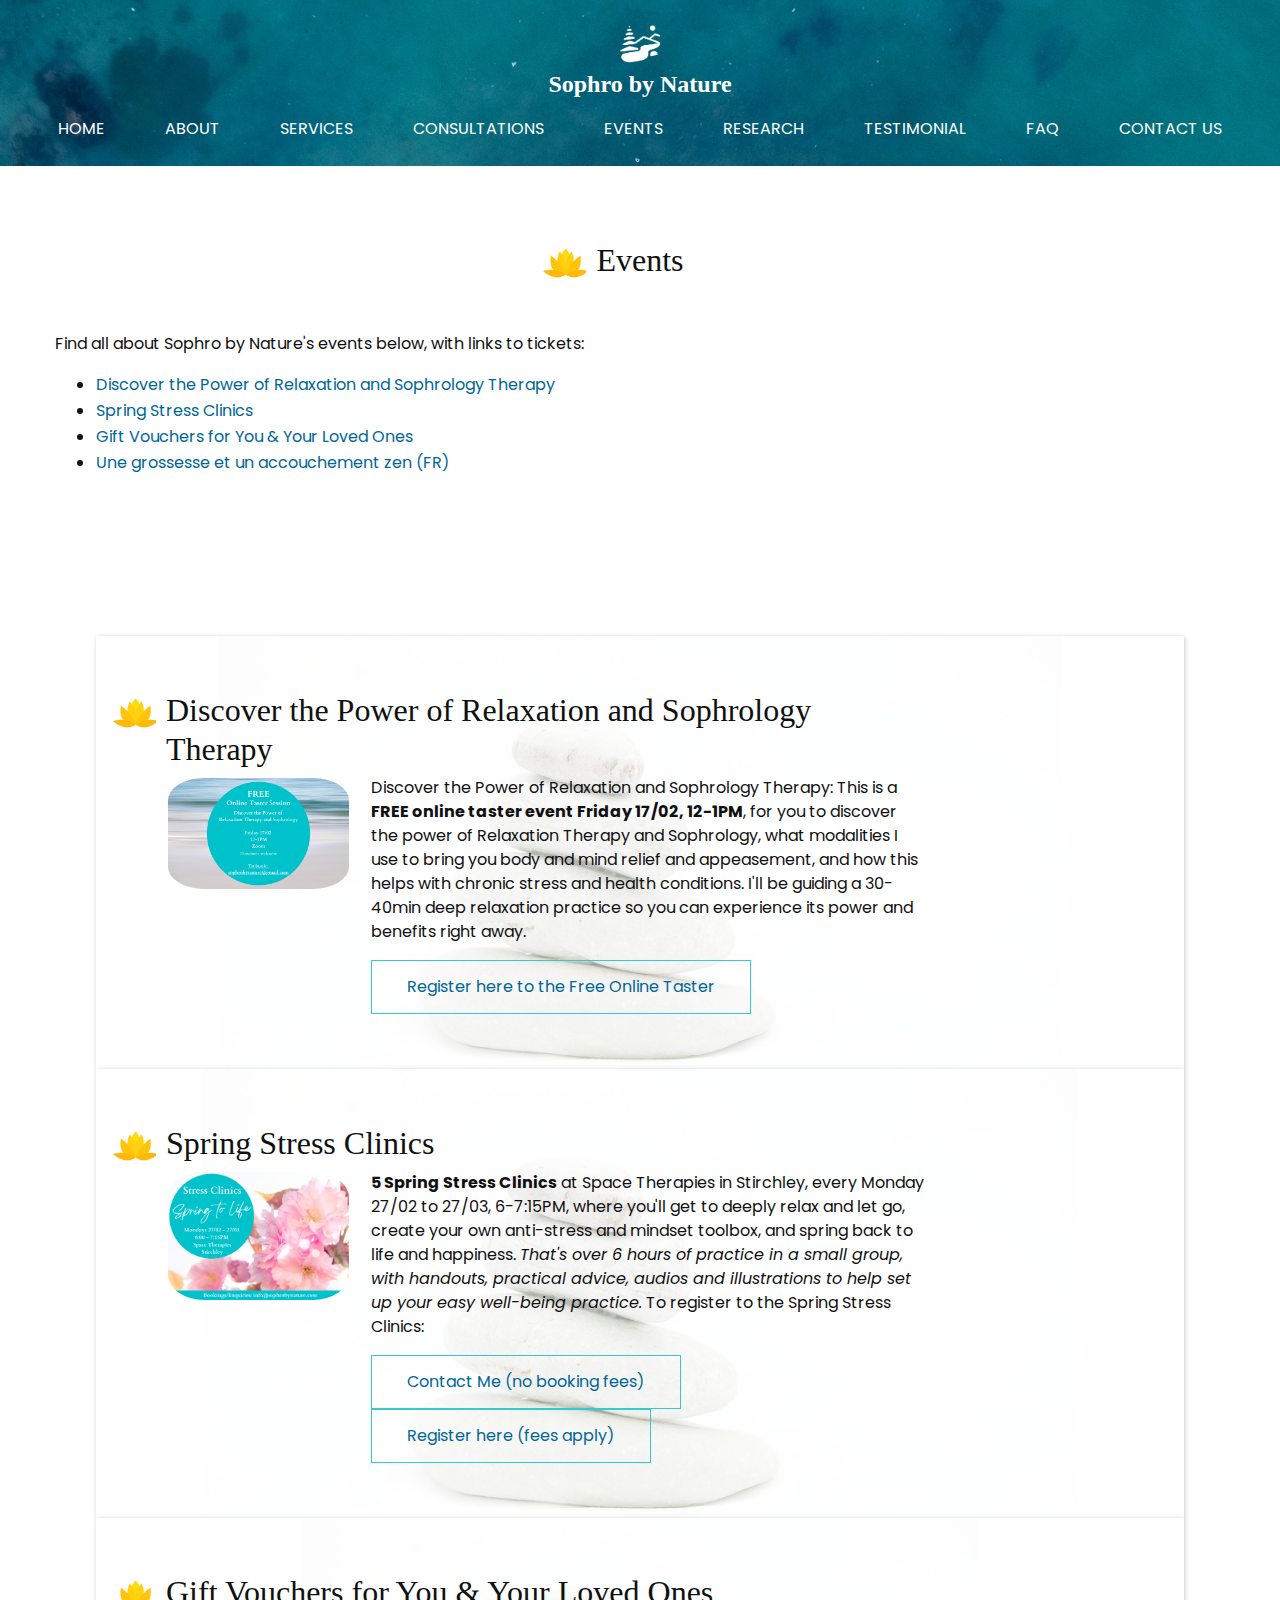
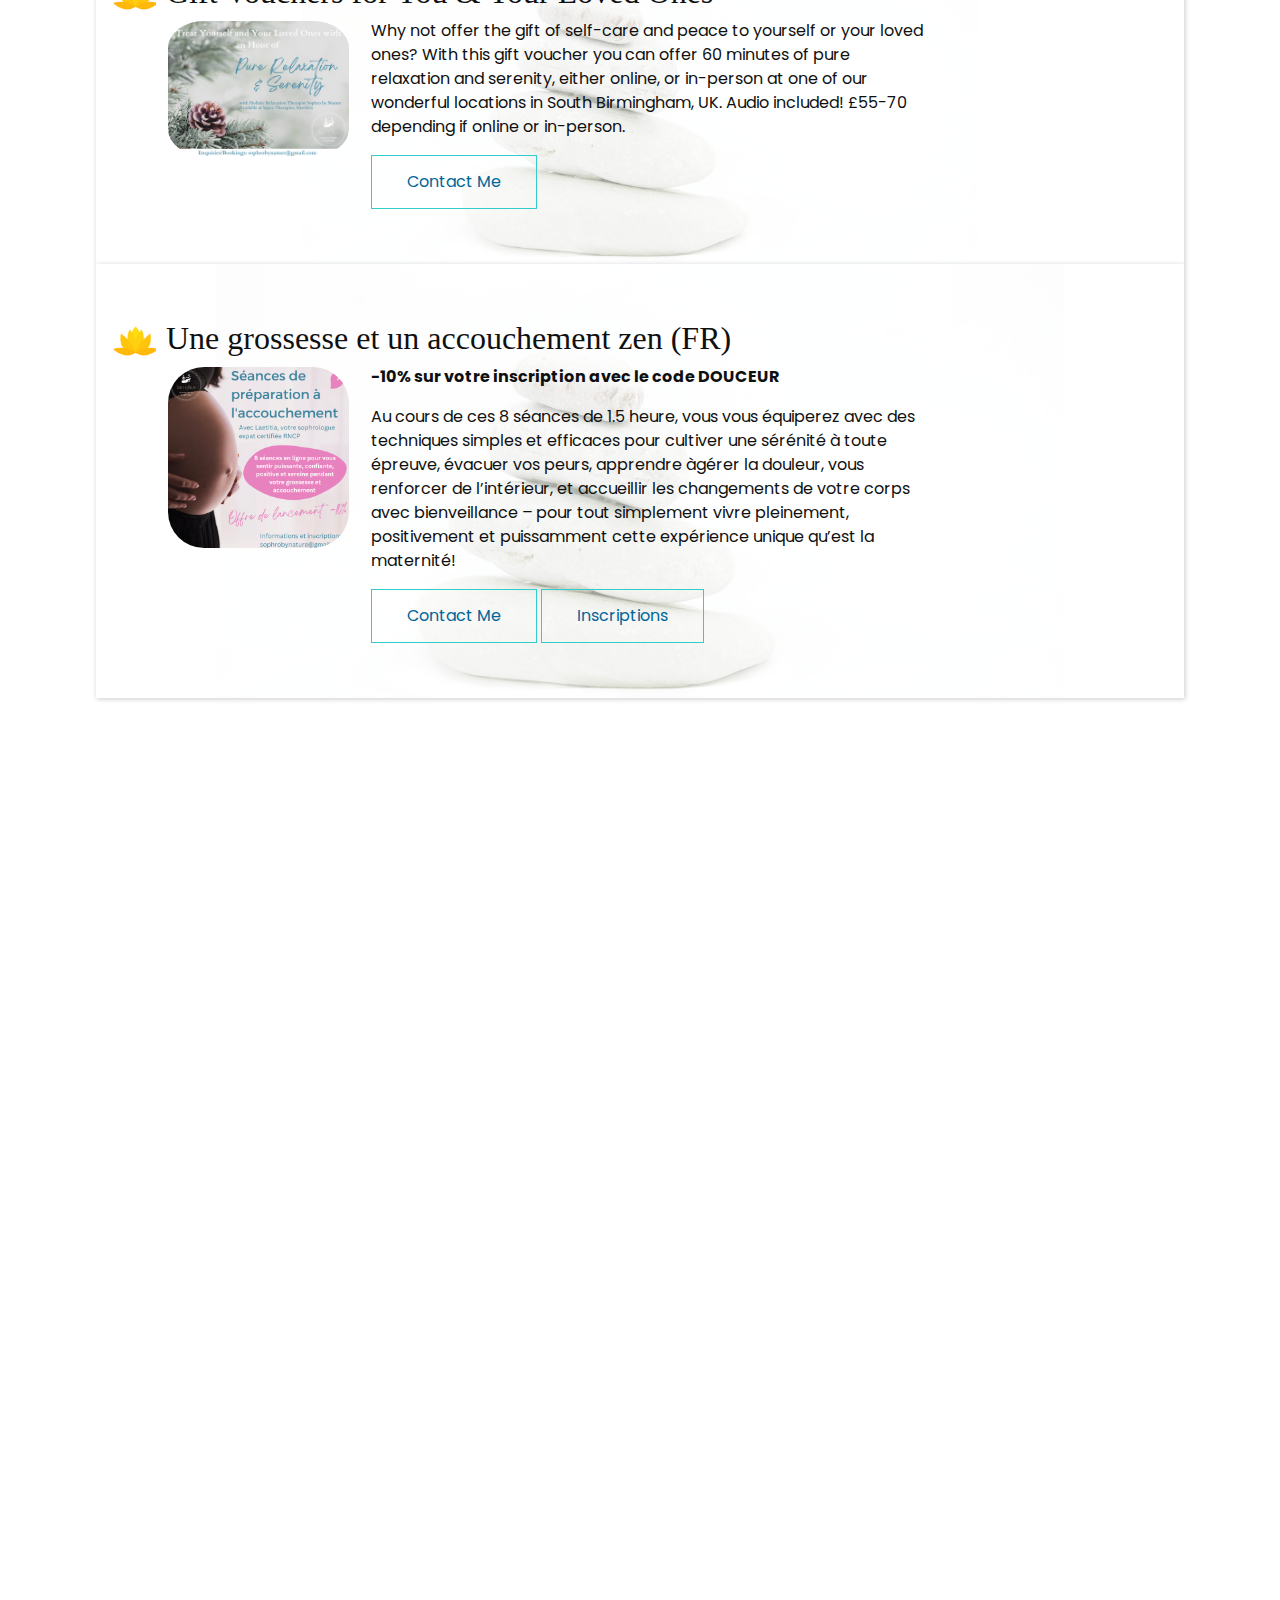
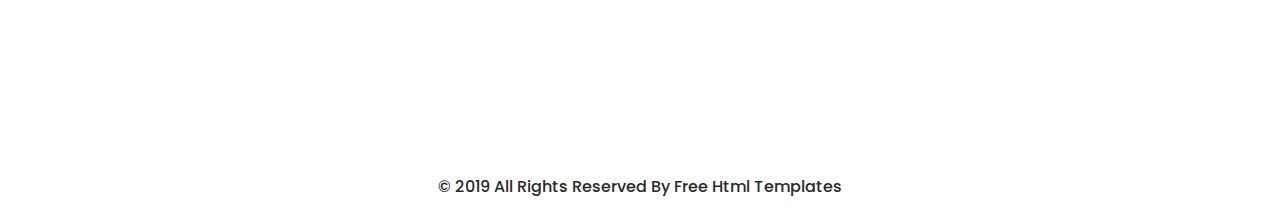
<file: events.html>
<!DOCTYPE html>
<html>

<head>
  <!-- Basic -->
  <meta charset="utf-8" />
  <meta http-equiv="X-UA-Compatible" content="IE=edge" />
  <!-- Mobile Metas -->
  <meta name="viewport" content="width=device-width, initial-scale=1, shrink-to-fit=no" />
  <!-- Site Metas -->
  <meta name="keywords" content="Sophro by Nature, Sophrology, Relaxation, Therapy, Laetitia de Freslon, Birmingham" />
  <meta name="description" content="Sophro by Nature" />
  <meta name="author" content="Laetitia de Freslon" />

  <title>Sophro by Nature</title>

  <!-- slider stylesheet -->
  <link rel="stylesheet" type="text/css"
    href="https://cdnjs.cloudflare.com/ajax/libs/OwlCarousel2/2.1.3/assets/owl.carousel.min.css" />

  <!-- bootstrap core css -->
  <link rel="stylesheet" type="text/css" href="css/bootstrap.css" />

  <!-- fonts style -->
  <link href="https://fonts.googleapis.com/css?family=Dosis:400,500|Poppins:400,700&display=swap" rel="stylesheet" />
  <!-- Custom styles for this template -->
  <link href="css/style.css" rel="stylesheet" />
  <!-- responsive style -->
  <link href="css/responsive.css" rel="stylesheet" />
</head>

<body class="sub_page">
  <div class="hero_area">
    <!-- header section strats -->
    <header class="header_section">
      <div class="container-fluid">
        <nav class="navbar navbar-expand-lg custom_nav-container pt-3">
          <a class="navbar-brand" href="index.html">
            <img src="images/small-logo.png" alt="Sophro by Nature" />
            <span>
              Sophro by Nature
            </span>
          </a>
          <button class="navbar-toggler" type="button" data-toggle="collapse" data-target="#navbarSupportedContent"
            aria-controls="navbarSupportedContent" aria-expanded="false" aria-label="Toggle navigation">
            <span class="navbar-toggler-icon"></span>
          </button>

          <div class="collapse navbar-collapse" id="navbarSupportedContent">
            <div class="d-flex ml-auto flex-column flex-lg-row align-items-center">
              <ul class="navbar-nav  ">
                <li class="nav-item active">
                  <a class="nav-link" href="index.html">Home <span class="sr-only">(current)</span></a>
                </li>
                <li class="nav-item">
                  <a class="nav-link" href="about.html"> About </a>
                </li>
                <li class="nav-item">
                  <a class="nav-link" href="services.html"> Services </a>
                </li>
                <li class="nav-item">
                  <a class="nav-link" href="consultations.html"> Consultations </a>
                </li>
                <li class="nav-item">
                  <a class="nav-link" href="events.html"> Events </a>
                </li>
                <li class="nav-item">
                  <a class="nav-link" href="research.html"> Research </a>
                </li>
                <li class="nav-item">
                  <a class="nav-link" href="client.html"> Testimonial </a>
                </li>
                <li class="nav-item">
                  <a class="nav-link" href="faq.html"> FAQ </a>
                </li>
                <li class="nav-item">
                  <a class="nav-link" href="contact.html">Contact us</a>
                </li>
              </ul>
            </div>
          </div>
        </nav>
      </div>
    </header>
    <!-- end header section -->

  </div>
  <!-- end hero area -->



  <!-- product section -->
  <section class="product_section layout_padding">
    <div class="d-flex justify-content-center">
      <h2 class="custom_heading">
        Events
      </h2>
    </div>
    <div class="container layout_padding2">

      <p>
        Find all about Sophro by Nature's events below, with links to tickets:

<!--        <div id="carouselExampleIndicators" class="carousel slide" data-ride="carousel">
          <ol class="carousel-indicators">
            <li data-target="#carouselExampleIndicators" data-slide-to="0" class="active"></li>
            <li data-target="#carouselExampleIndicators" data-slide-to="1"></li>
            <li data-target="#carouselExampleIndicators" data-slide-to="2"></li>
          </ol>
          <div class="carousel-inner">
            <div class="carousel-item active">
              <div class="client_container layout_padding">
                <div class="detail_box">
                  <a href="#grossesse">Une grossesse et un accouchement zen (FR)</a>
                </div>
              </div>
            </div>
            <div class="carousel-item">
              <div class="client_container layout_padding">
                <div class="detail_box">
                  <a href="#gift">Gift Vouchers for You & Your Loved Ones</a>
                </div>
              </div>
            </div>
            <div class="carousel-item">
              <div class="client_container layout_padding">
                <div class="detail_box">
                  <a href="#stress">Stress Clinic: Beat the Winter Blues</a>
                </div>
              </div>
            </div>
          </div>
        </div>-->

        <ul>
          <li><a href="#discover" class="b">Discover the Power of Relaxation and Sophrology Therapy</a></li>
          <li><a href="#springstress" class="b">Spring Stress Clinics</a></li>
          <li><a href="#gift" class="b">Gift Vouchers for You & Your Loved Ones</a></li>
          <!--<li><a href="#winterstress" class="b">Stress Clinic: Beat the Winter Blues</a></li>-->
          <li><a href="#grossesse" class="b">Une grossesse et un accouchement zen (FR)</a></li>
        </ul>
      </p>‍
    </div>
  </section>



  <section class="about_section">

    <div class="about_container">
      <div class="containerb">
        <div class="detail">
          <h2 class="custom_heading" id="discover">
            Discover the Power of Relaxation and Sophrology Therapy
          </h2>

          <div class="grid-container">

            <div class="grid-child">
              <div class="img-box box-2">
                <img src="images/Free Online Taster Session.png" alt="Discover Relaxation and Sophrology">
              </div>
            </div>
            <div class="grid-child">
              <p>
                Discover the Power of Relaxation and Sophrology
                Therapy: This is a <b>FREE online taster event Friday
                17/02, 12-1PM</b>, for you to discover the power of
                Relaxation Therapy and Sophrology, what modalities I
                use to bring you body and mind relief and appeasement,
                and how this helps with chronic stress and health
                conditions. I'll be guiding a 30-40min deep relaxation
                practice so you can experience its power and benefits
                right away.
              </p>

              <a href="https://www.eventbrite.com/e/537340348447" target="_blank">Register here to the Free Online Taster</a>
            </div>
          </div>
        </div>
      </div>
    </div>

    <div class="about_container">
      <div class="containerb">
        <div class="detail">
          <h2 class="custom_heading" id="springstress">
            Spring Stress Clinics
          </h2>

          <div class="grid-container">

            <div class="grid-child">
              <div class="img-box box-2">
                <img src="images/1.png" alt="Stress Clinic">
              </div>
            </div>
            <div class="grid-child">
              <p>
                <b>5 Spring Stress Clinics</b> at Space Therapies in
                Stirchley, every Monday 27/02 to 27/03, 6-7:15PM,
                where you'll get to deeply relax and let go, create
                your own anti-stress and mindset toolbox, and spring
                back to life and happiness. <i>That's over 6 hours of
                practice in a small group, with handouts, practical
                advice, audios and illustrations to help set up your
                easy well-being practice.</i> To register to the Spring
                Stress Clinics:
              </p>

              <a href="mailto:sophrobynature@gmail.com" class="c">Contact Me (no booking fees)</a>
              <a href="https://www.eventbrite.com/e/537897865997" target="_blank">Register here (fees apply)</a>
            </div>
          </div>
        </div>
      </div>
    </div>

    <div class="about_container">
      <div class="containerb">
        <div class="detail">
          <h2 class="custom_heading" id="gift">
            Gift Vouchers for You & Your Loved Ones
          </h2>

          <div class="grid-container">

            <div class="grid-child">
              <div class="img-box box-2">
                <img src="images/RelaxationSerenitGift.png" alt="">
              </div>
            </div>
            <div class="grid-child">
              <p>
                Why not offer the gift of self-care and peace to yourself or your loved ones?
                With this gift voucher you can offer 60 minutes of pure relaxation and serenity, either online, or in-person at one of our wonderful locations in South Birmingham, UK.
                Audio included!
                £55-70 depending if online or in-person.
              </p>

              <a href="mailto:sophrobynature@gmail.com?subject=Gift%20Voucher">Contact Me</a>
            </div>
          </div>
        </div>
      </div>
    </div>

<!--
    <div class="about_container">
      <div class="containerb">
        <div class="detail">
          <h2 class="custom_heading" id="winterstress">
            Stress Clinic: Beat the Winter Blues
          </h2>

          <div class="grid-container">

            <div class="grid-child">
              <div class="img-box box-2">
                <img src="images/Beat the Winter Blues-insta.png" alt="Stress Clinic">
              </div>
            </div>
            <div class="grid-child">
              <p>
                Do you find yourself feeling down, tired, without energy, and wanting to hibernate during the winter months ? Do you find that your anxiety goes up, your thoughts are more challenging to manage ?
                Come and join this series of 6 relaxation & sophrology sessions to redress your stress, re-energise, regain headspace, and improve your sense of well-being to make it through the winter months gracefully.
              </p>

              <p>
                <b>Two locations and two dates:</b>
                <ul>
                  <li>Stirchley on Tuesdays starting <b>03/01</b>, 6:30-7:45PM.</li>
                  <li>Hall Green on Mondays starting <b>09/01</b>, 6:15-7:30PM.</li>
                </ul>
                Register for 3 sessions, or the whole series at a reduced price
              </p>

              <a href="mailto:sophrobynature@gmail.com?subject=Beat%20the%20Winter%20Blues">Contact Me</a>

            </div>
          </div>
        </div>
      </div>
    </div>
-->

    <div class="about_container">
      <div class="containerb">
        <div class="detail">
          <h2 class="custom_heading" id="grossesse">
            Une grossesse et un accouchement zen (FR)
          </h2>

          <div class="grid-container">

            <div class="grid-child">
              <div class="img-box box-2">
                <img src="images/Bien vivre sa grossesse.png" alt="Une grossesse et un accouchement zen">
              </div>
            </div>
            <div class="grid-child">
              <p>
                <b>-10% sur votre inscription avec le code DOUCEUR</b>
              </p>

              <p>
                Au cours de ces 8 séances de 1.5 heure, vous vous équiperez avec des
                techniques simples et efficaces pour cultiver une sérénité à toute
                épreuve, évacuer vos peurs, apprendre àgérer la douleur, vous
                renforcer de l’intérieur, et accueillir les changements de votre corps
                avec bienveillance – pour tout simplement vivre pleinement,
                positivement et puissamment cette expérience unique qu’est la
                maternité!
              </p>

              <a href="mailto:sophrobynature@gmail.com?subject=Pregnancy%20Birth%20Classes">Contact Me</a>

              <a href="https://www.eventbrite.com/e/billets-vivre-votre-grossesse-et-vous-preparer-a-laccouchement-avec-la-sophrologie-440902811177" target="_blank">Inscriptions</a>
            </div>
          </div>
        </div>
      </div>
    </div>

</section>

  <!-- end product section -->


  <!-- info section -->
  <section class="info_section layout_padding">
    <div class="container layout_padding-top  layout_padding2-bottom">
      <div class="logo-box">
        <a href="index.html">
          <img src="images/white-logo.png" alt="Sophro by Nature">
        </a>
      </div>
      <div class="info_items">
        <a href="">
          <div class="item ">
            <div class="img-box box-1">
              <img src="images/location-white.png" alt="" />
            </div>
            <div class="detail-box">
              <p>
                Based in Birmingham, UK
              </p>
            </div>
          </div>
        </a>
        <a href="">
          <div class="item ">
            <div class="img-box box-3">
              <img src="images/envelope-white.png" alt="" />
            </div>
            <div class="detail-box">
              <p>
                <a href="mailto:sophrobynature@gmail.com" class="c">sophrobynature@gmail.com</a>
              </p>
            </div>
          </div>
        </a>
        <a href="">
          <div class="item ">
            <div class="img-box box-2">
              <img src="images/telephone-white.png" alt="" />
            </div>
            <div class="detail-box">
              <p>
                <a href="tel:+447756322279" class="c">+44 (0)77 563 222 79</a>
              </p>
            </div>
          </div>
        </a>

      </div>
    </div>
  </section>

  <!-- end info_section -->

  <!-- footer section -->
  <section class="container-fluid footer_section">
    <p>
      &copy; 2019 All Rights Reserved By
      <a href="https://html.design/">Free Html Templates</a>
    </p>
  </section>
  <!-- footer section -->

  <script type="text/javascript" src="js/jquery-3.4.1.min.js"></script>
  <script type="text/javascript" src="js/bootstrap.js"></script>
</body>

</html>
</file>
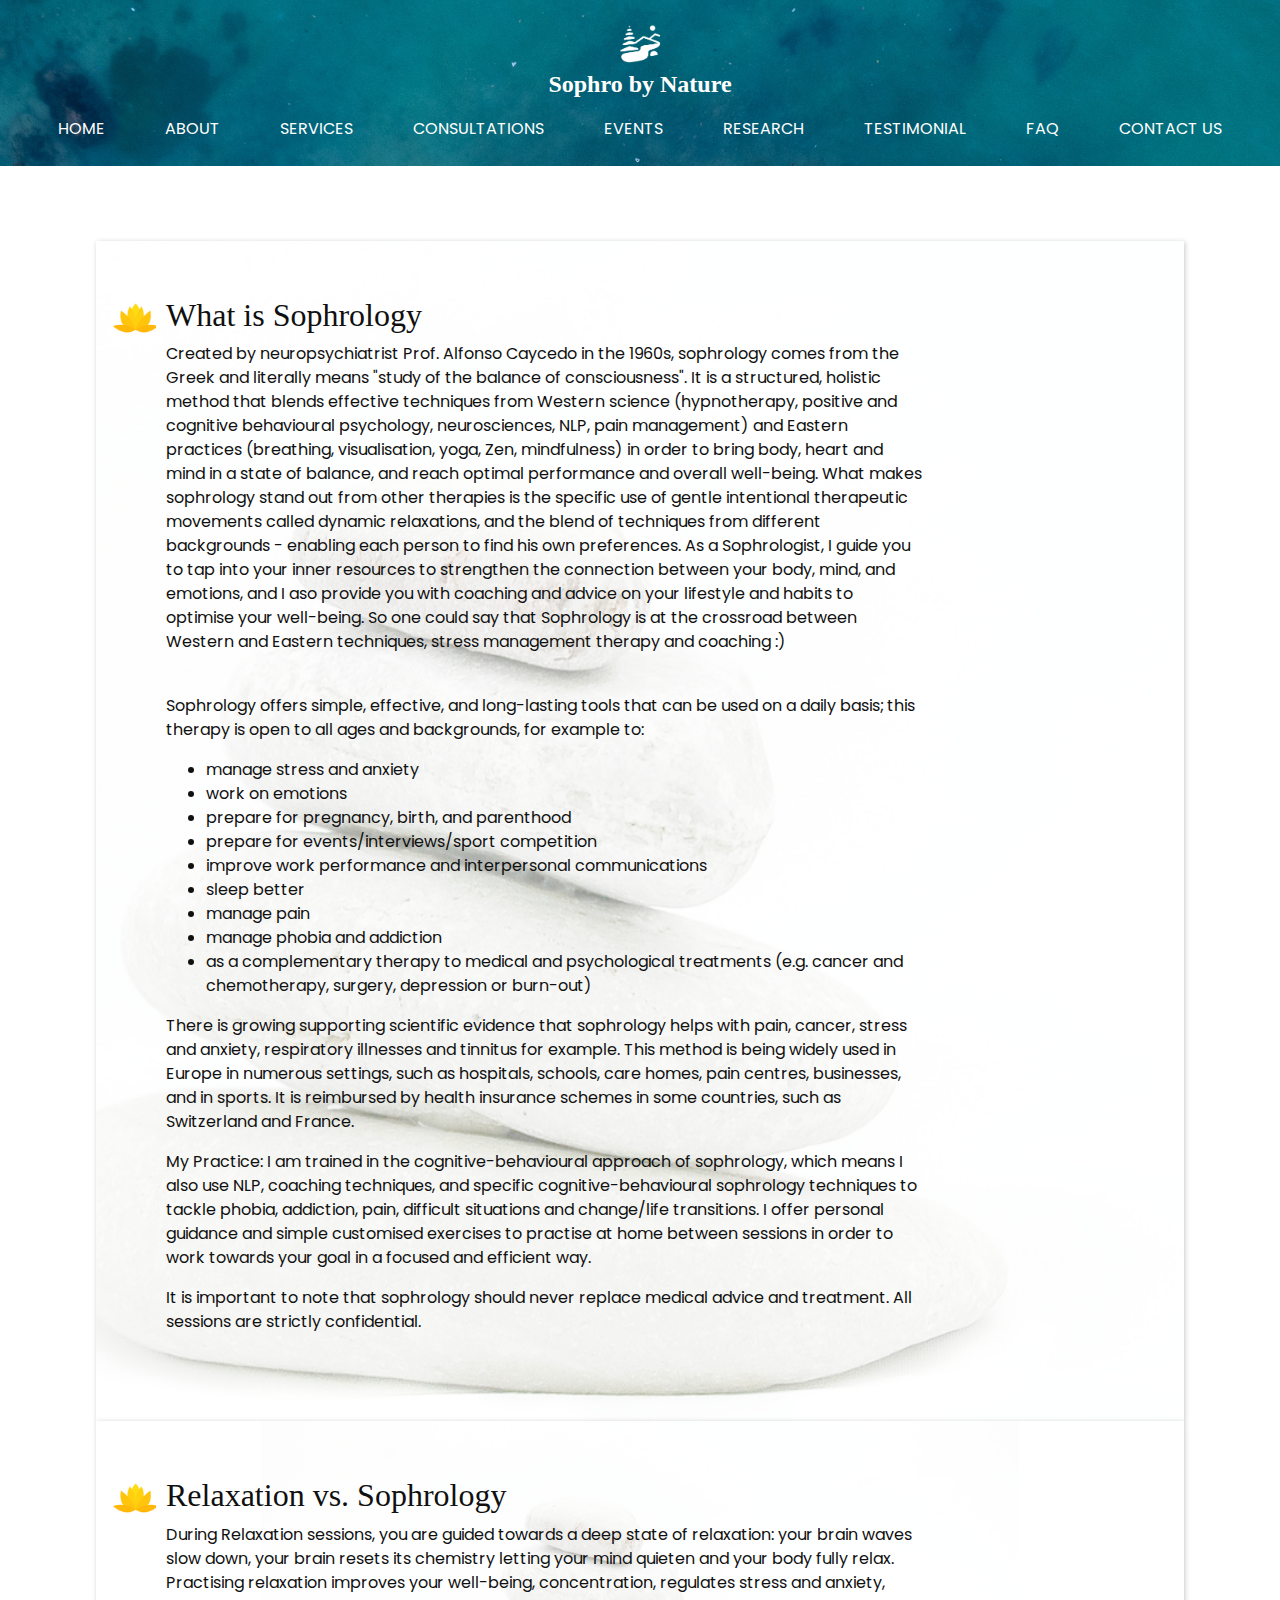
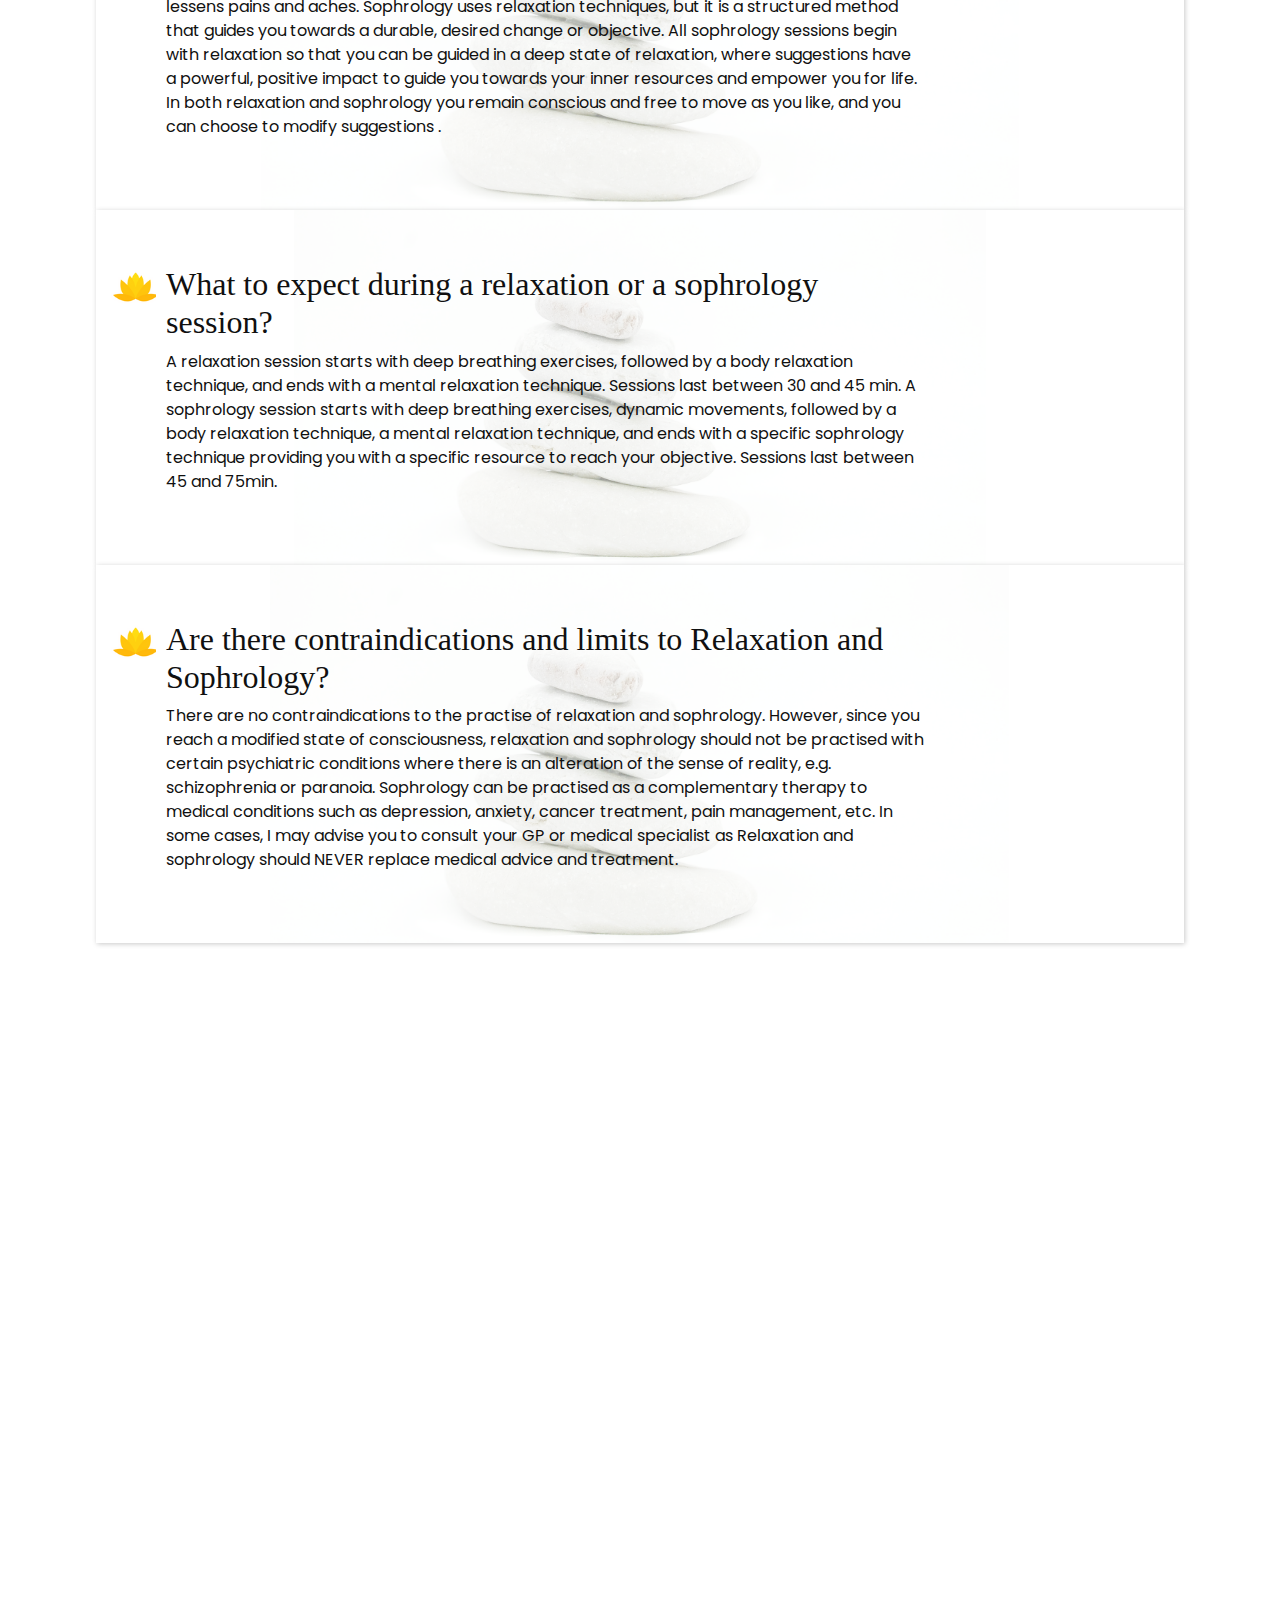
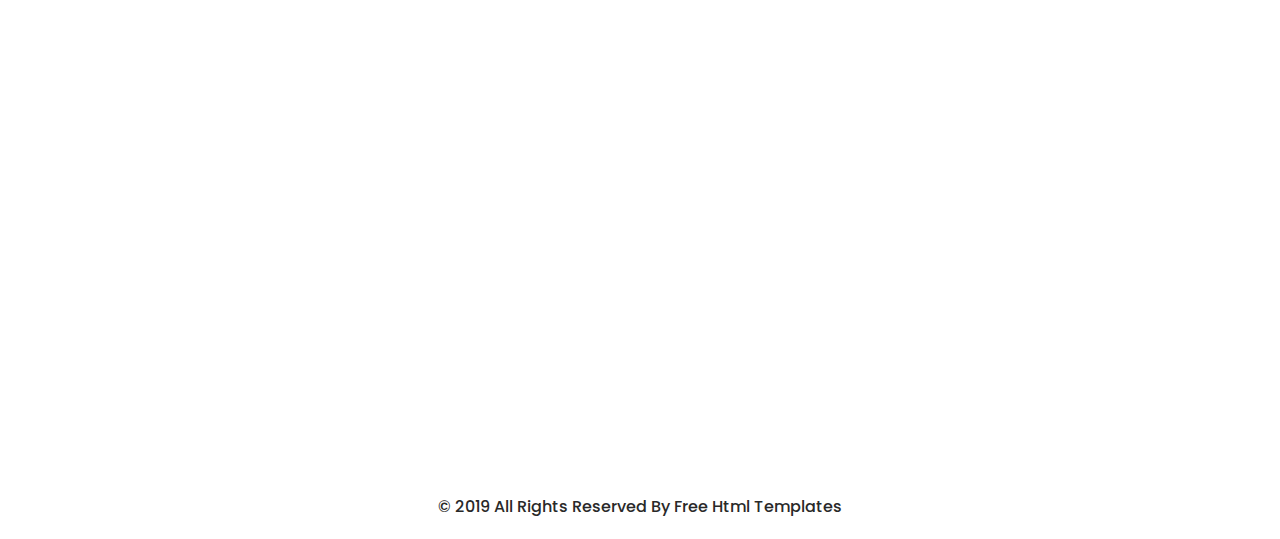
<file: faq.html>
<!DOCTYPE html>
<html>

<head>
  <!-- Basic -->
  <meta charset="utf-8" />
  <meta http-equiv="X-UA-Compatible" content="IE=edge" />
  <!-- Mobile Metas -->
  <meta name="viewport" content="width=device-width, initial-scale=1, shrink-to-fit=no" />
  <!-- Site Metas -->
  <meta name="keywords" content="Sophro by Nature, Sophrology, Relaxation, Therapy, Laetitia de Freslon, Birmingham" />
  <meta name="description" content="Sophro by Nature" />
  <meta name="author" content="Laetitia de Freslon" />

  <title>Sophro by Nature</title>

  <!-- slider stylesheet -->
  <link rel="stylesheet" type="text/css"
    href="https://cdnjs.cloudflare.com/ajax/libs/OwlCarousel2/2.1.3/assets/owl.carousel.min.css" />

  <!-- bootstrap core css -->
  <link rel="stylesheet" type="text/css" href="css/bootstrap.css" />

  <!-- fonts style -->
  <link href="https://fonts.googleapis.com/css?family=Dosis:400,500|Poppins:400,700&display=swap" rel="stylesheet" />
  <!-- Custom styles for this template -->
  <link href="css/style.css" rel="stylesheet" />
  <!-- responsive style -->
  <link href="css/responsive.css" rel="stylesheet" />
</head>

<body class="sub_page">
  <div class="hero_area">
    <!-- header section strats -->
    <header class="header_section">
      <div class="container-fluid">
        <nav class="navbar navbar-expand-lg custom_nav-container pt-3">
          <a class="navbar-brand" href="index.html">
            <img src="images/small-logo.png" alt="Sophro by Nature" />
            <span>
              Sophro by Nature
            </span>
          </a>
          <button class="navbar-toggler" type="button" data-toggle="collapse" data-target="#navbarSupportedContent"
            aria-controls="navbarSupportedContent" aria-expanded="false" aria-label="Toggle navigation">
            <span class="navbar-toggler-icon"></span>
          </button>

          <div class="collapse navbar-collapse" id="navbarSupportedContent">
            <div class="d-flex ml-auto flex-column flex-lg-row align-items-center">
              <ul class="navbar-nav  ">
                <li class="nav-item active">
                  <a class="nav-link" href="index.html">Home <span class="sr-only">(current)</span></a>
                </li>
                <li class="nav-item">
                  <a class="nav-link" href="about.html"> About </a>
                </li>
                <li class="nav-item">
                  <a class="nav-link" href="services.html"> Services </a>
                </li>
                <li class="nav-item">
                  <a class="nav-link" href="consultations.html"> Consultations </a>
                </li>
<!--                <li class="nav-item">
                  <a class="nav-link" href="product.html"> Product </a>
                </li>-->
                <li class="nav-item">
                  <a class="nav-link" href="events.html"> Events </a>
                </li>
                <li class="nav-item">
                  <a class="nav-link" href="research.html"> Research </a>
                </li>
                <li class="nav-item">
                  <a class="nav-link" href="client.html"> Testimonial </a>
                </li>
                <li class="nav-item">
                  <a class="nav-link" href="faq.html"> FAQ </a>
                </li>
                <li class="nav-item">
                  <a class="nav-link" href="contact.html">Contact us</a>
                </li>
              </ul>
            </div>
          </div>
        </nav>
      </div>
    </header>
    <!-- end header section -->
  </div>
  <!-- end hero area -->


  <!-- about section -->
  <section class="about_section layout_padding">
    <div class="about_container">
      <div class="containerb">
        <div class="detail">
          <h2 class="custom_heading">
            What is Sophrology
          </h2>
          <p>
Created by neuropsychiatrist Prof. Alfonso Caycedo in the 1960s, sophrology comes from the Greek and literally means "study of the balance of consciousness". It is a structured, holistic method that blends effective techniques from Western science (hypnotherapy, positive and cognitive behavioural psychology, neurosciences, NLP, pain management) and Eastern practices (breathing, visualisation, yoga, Zen, mindfulness) in order to bring body, heart and mind in a state of balance, and reach optimal performance and overall well-being.
What makes sophrology stand out from other therapies is the specific use of gentle intentional therapeutic movements called dynamic relaxations, and the blend of techniques from different backgrounds - enabling each person to find his own preferences. As a Sophrologist, I guide you to tap into your inner resources to strengthen the connection between your body, mind, and emotions, and I aso provide you with coaching and advice on your lifestyle and habits to optimise your well-being.
So one could say that Sophrology is at the crossroad between Western and Eastern techniques, stress management therapy and coaching :)
</p>
‍
<p>
Sophrology offers simple, effective, and long-lasting tools that can be used on a daily basis; this therapy is open to all ages and backgrounds, for example to:
<ul>
<li>manage stress and anxiety</li>
<li>work on emotions</li>
<li>prepare for pregnancy, birth, and parenthood</li>
<li>prepare for events/interviews/sport competition</li>
<li>improve work performance and interpersonal communications</li>
<li>sleep better</li>
<li>manage pain</li>
<li>manage phobia and addiction</li>
<li>as a complementary therapy to medical and psychological treatments
  (e.g. cancer and chemotherapy, surgery, depression or burn-out)</li>
</ul>
</p>

<p>
There is growing supporting scientific evidence that sophrology helps with pain, cancer, stress and anxiety, respiratory illnesses and tinnitus for example.
This method is being widely used in Europe in numerous settings, such as hospitals, schools, care homes, pain centres, businesses, and in sports. It is reimbursed by health insurance schemes in some countries, such as Switzerland and France.
</p>

<p>
My Practice:
I am trained in the cognitive-behavioural approach of sophrology, which means I also use NLP, coaching techniques, and specific cognitive-behavioural sophrology techniques to tackle phobia, addiction, pain, difficult situations and change/life transitions. I offer personal guidance and simple customised exercises to practise at home between sessions in order to work towards your goal in a focused and efficient way.
‍</p>

<p>
It is important to note that sophrology should never replace medical advice and treatment.
All sessions are strictly confidential.
          </p>
        </div>

        <div class="detail-2">
          <p>
          </p>
        </div>

      </div>
    </div>

    <div class="about_container">
      <div class="containerb">
        <div class="detail">
          <h2 class="custom_heading">
            Relaxation vs. Sophrology
          </h2>
          <p>
During Relaxation sessions, you are guided towards a deep state of relaxation: your brain waves slow down, your brain resets its chemistry letting your mind quieten and your body fully relax. Practising relaxation improves your well-being, concentration, regulates stress and anxiety, lessens pains and aches.
Sophrology uses relaxation techniques, but it is a structured method that guides you towards a durable, desired change or objective.
All sophrology sessions begin with relaxation so that you can be guided in a deep state of relaxation, where suggestions have a powerful, positive impact to guide you towards your inner resources and empower you for life.
In both relaxation and sophrology you remain conscious and free to move as you like, and you can choose to modify suggestions .
          </p>
        </div>
      </div>
    </div>

    <div class="about_container">
      <div class="containerb">
        <div class="detail">
          <h2 class="custom_heading">
            What to expect during a relaxation or a sophrology session?
          </h2>
          <p>
A relaxation session starts with deep breathing exercises, followed by a body relaxation technique, and ends with a mental relaxation technique. Sessions last between 30 and 45 min.
A sophrology session starts with deep breathing exercises, dynamic movements, followed by a body relaxation technique, a mental relaxation technique, and ends with a specific sophrology technique providing you with a specific resource to reach your objective. Sessions last between 45 and 75min.
          </p>
        </div>
      </div>
    </div>

    <div class="about_container">
      <div class="containerb">
        <div class="detail">
          <h2 class="custom_heading">
            Are there contraindications and limits to Relaxation and Sophrology?
          </h2>
          <p>
There are no contraindications to the practise of relaxation and sophrology.
However, since you reach a modified state of consciousness, relaxation and sophrology should not be practised with certain psychiatric conditions where there is an alteration of the sense of reality, e.g. schizophrenia or paranoia.
Sophrology can be practised as a complementary therapy to medical conditions such as depression, anxiety, cancer treatment, pain management, etc.
In some cases, I may advise you to consult your GP or medical specialist as Relaxation and sophrology should NEVER replace medical advice and treatment.
          </p>
        </div>
      </div>
    </div>

  </section>


  <!-- end about section -->



  <!-- info section -->
  <section class="info_section layout_padding">
    <div class="container layout_padding-top  layout_padding2-bottom">
      <div class="logo-box">
        <a href="index.html">
          <img src="images/white-logo.png" alt="Sophro by Nature">
        </a>
      </div>
      <div class="info_items">
        <a href="">
          <div class="item ">
            <div class="img-box box-1">
              <img src="images/location-white.png" alt="" />
            </div>
            <div class="detail-box">
              <p>
                Based in Birmingham, UK
              </p>
            </div>
          </div>
        </a>
        <a href="">
          <div class="item ">
            <div class="img-box box-3">
              <img src="images/envelope-white.png" alt="" />
            </div>
            <div class="detail-box">
              <p>
                <a href="mailto:sophrobynature@gmail.com" class="c">sophrobynature@gmail.com</a>
              </p>
            </div>
          </div>
        </a>
        <a href="">
          <div class="item ">
            <div class="img-box box-2">
              <img src="images/telephone-white.png" alt="" />
            </div>
            <div class="detail-box">
              <p>
                <a href="tel:+447756322279" class="c">+44 (0)77 563 222 79</a>
              </p>
            </div>
          </div>
        </a>

      </div>
    </div>
  </section>

  <!-- end info_section -->

  <!-- footer section -->
  <section class="container-fluid footer_section">
    <p>
      &copy; 2019 All Rights Reserved By
      <a href="https://html.design/">Free Html Templates</a>
    </p>
  </section>
  <!-- footer section -->

  <script type="text/javascript" src="js/jquery-3.4.1.min.js"></script>
  <script type="text/javascript" src="js/bootstrap.js"></script>
</body>

</html>
</file>
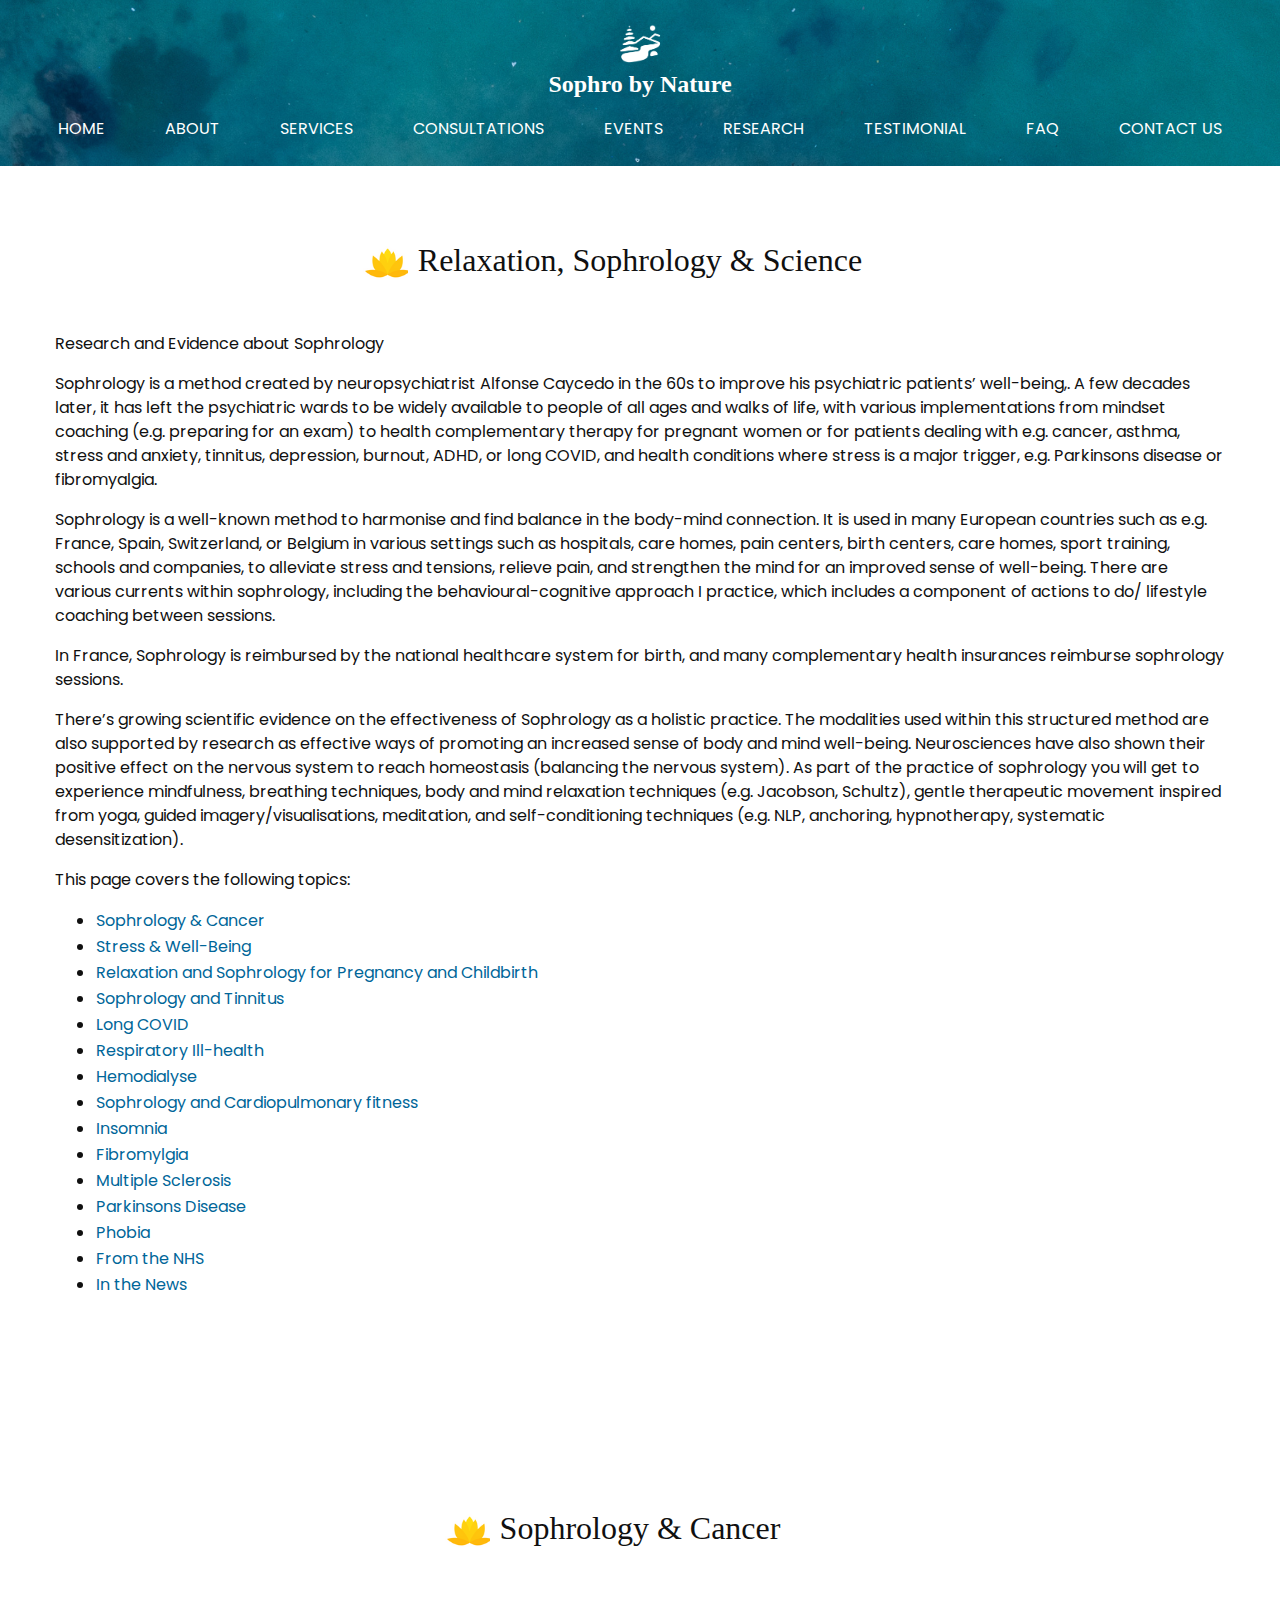
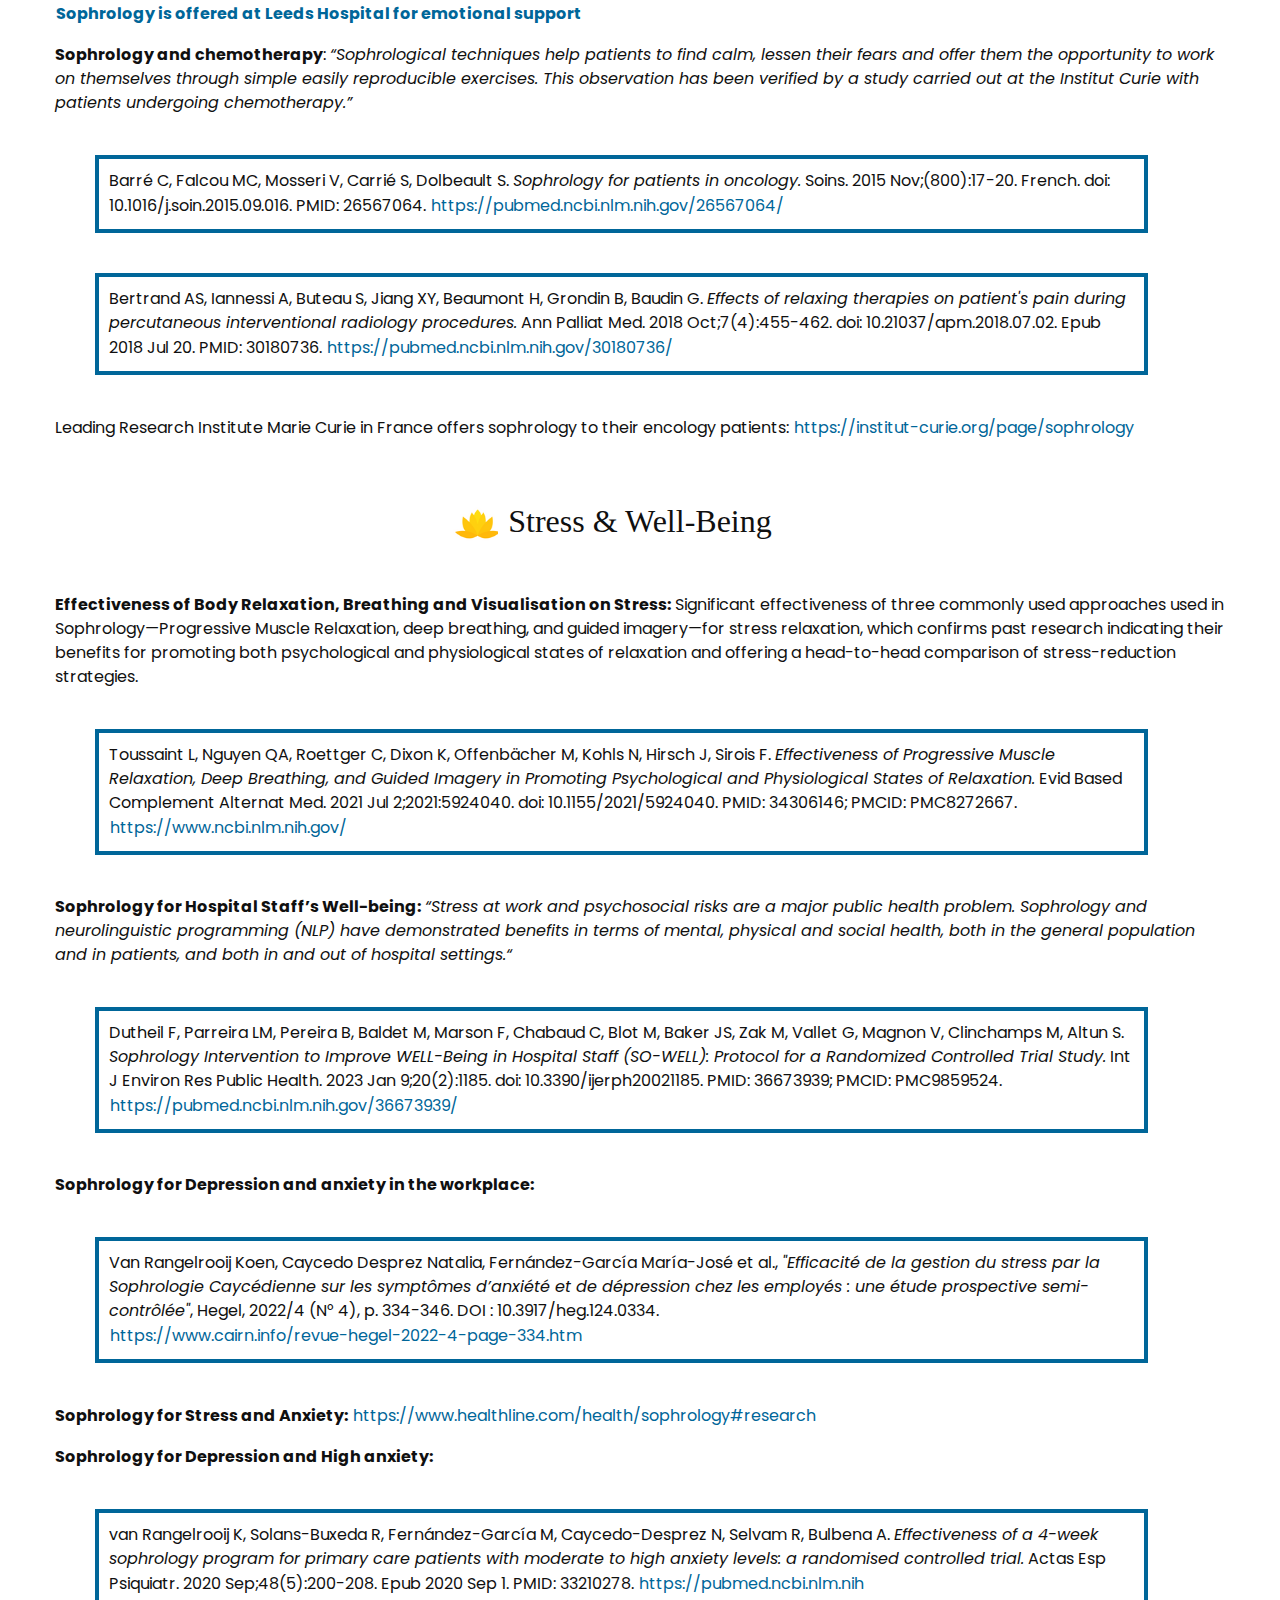
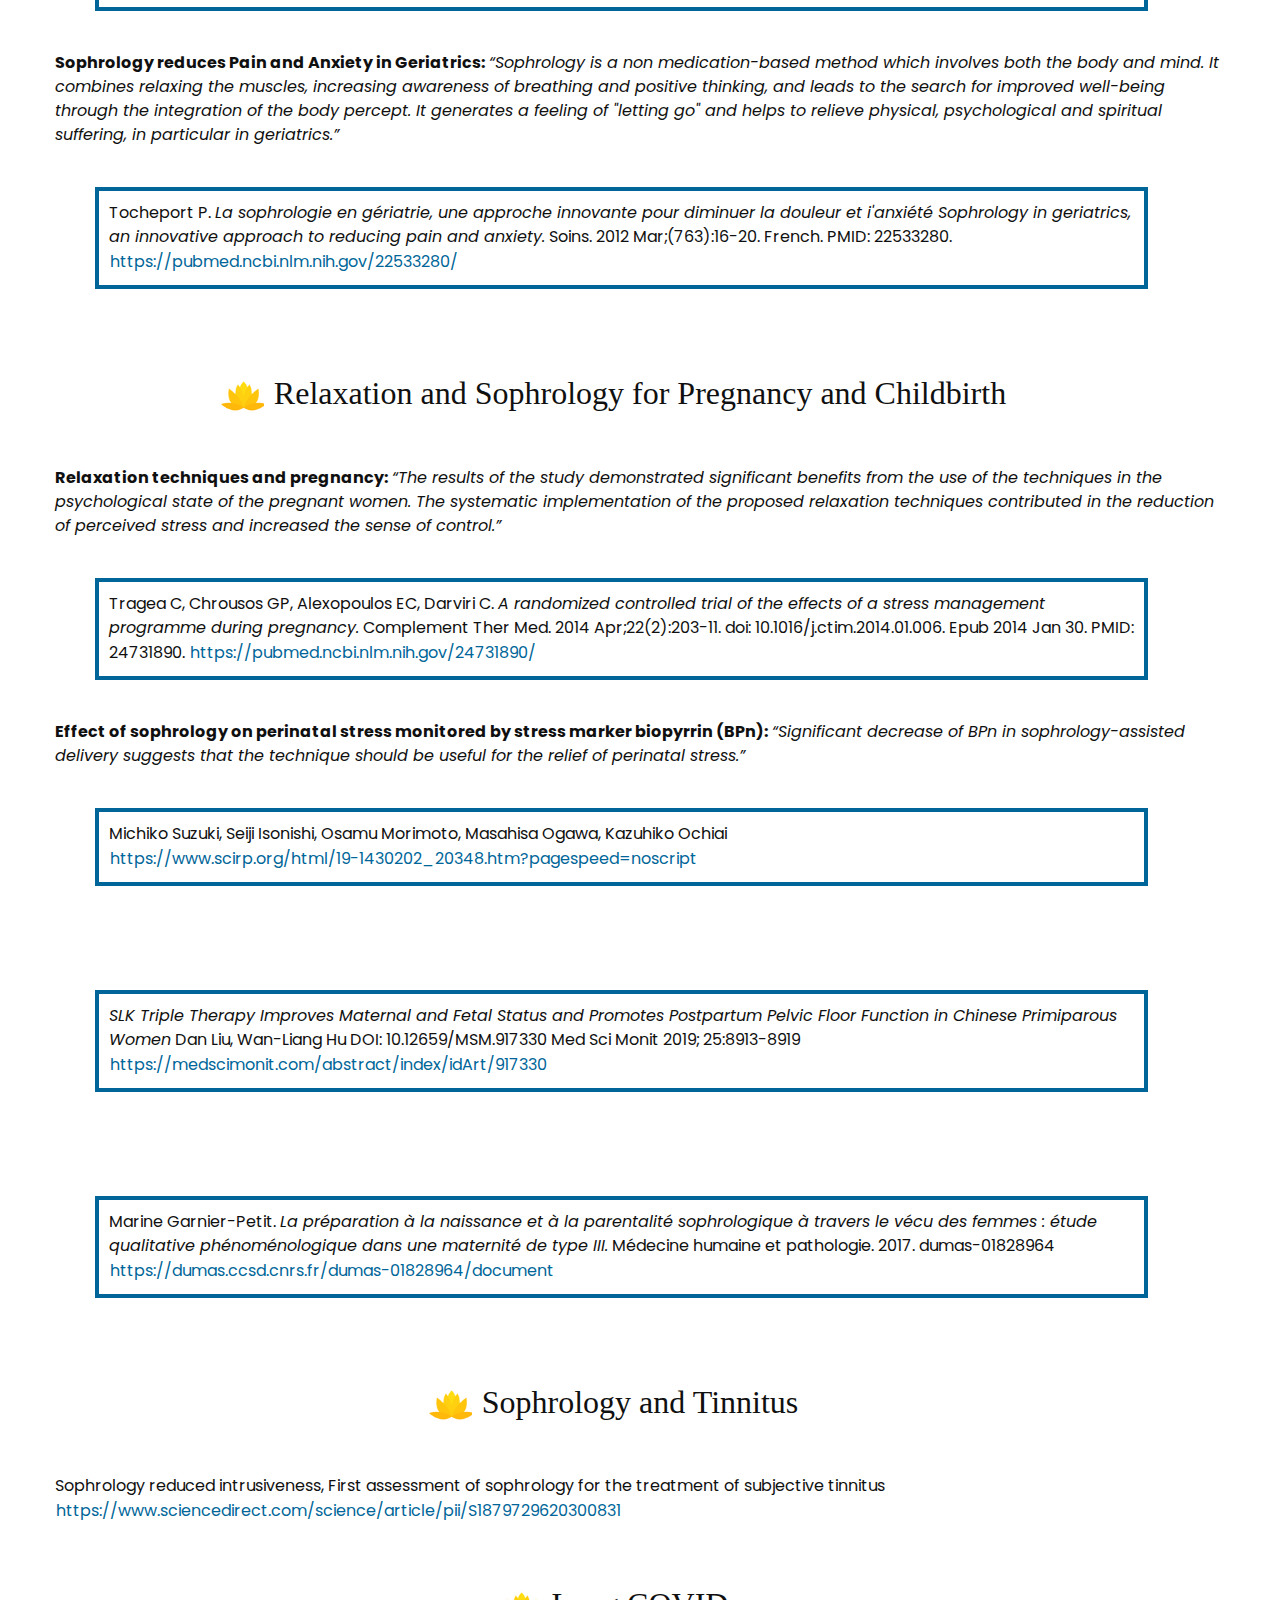
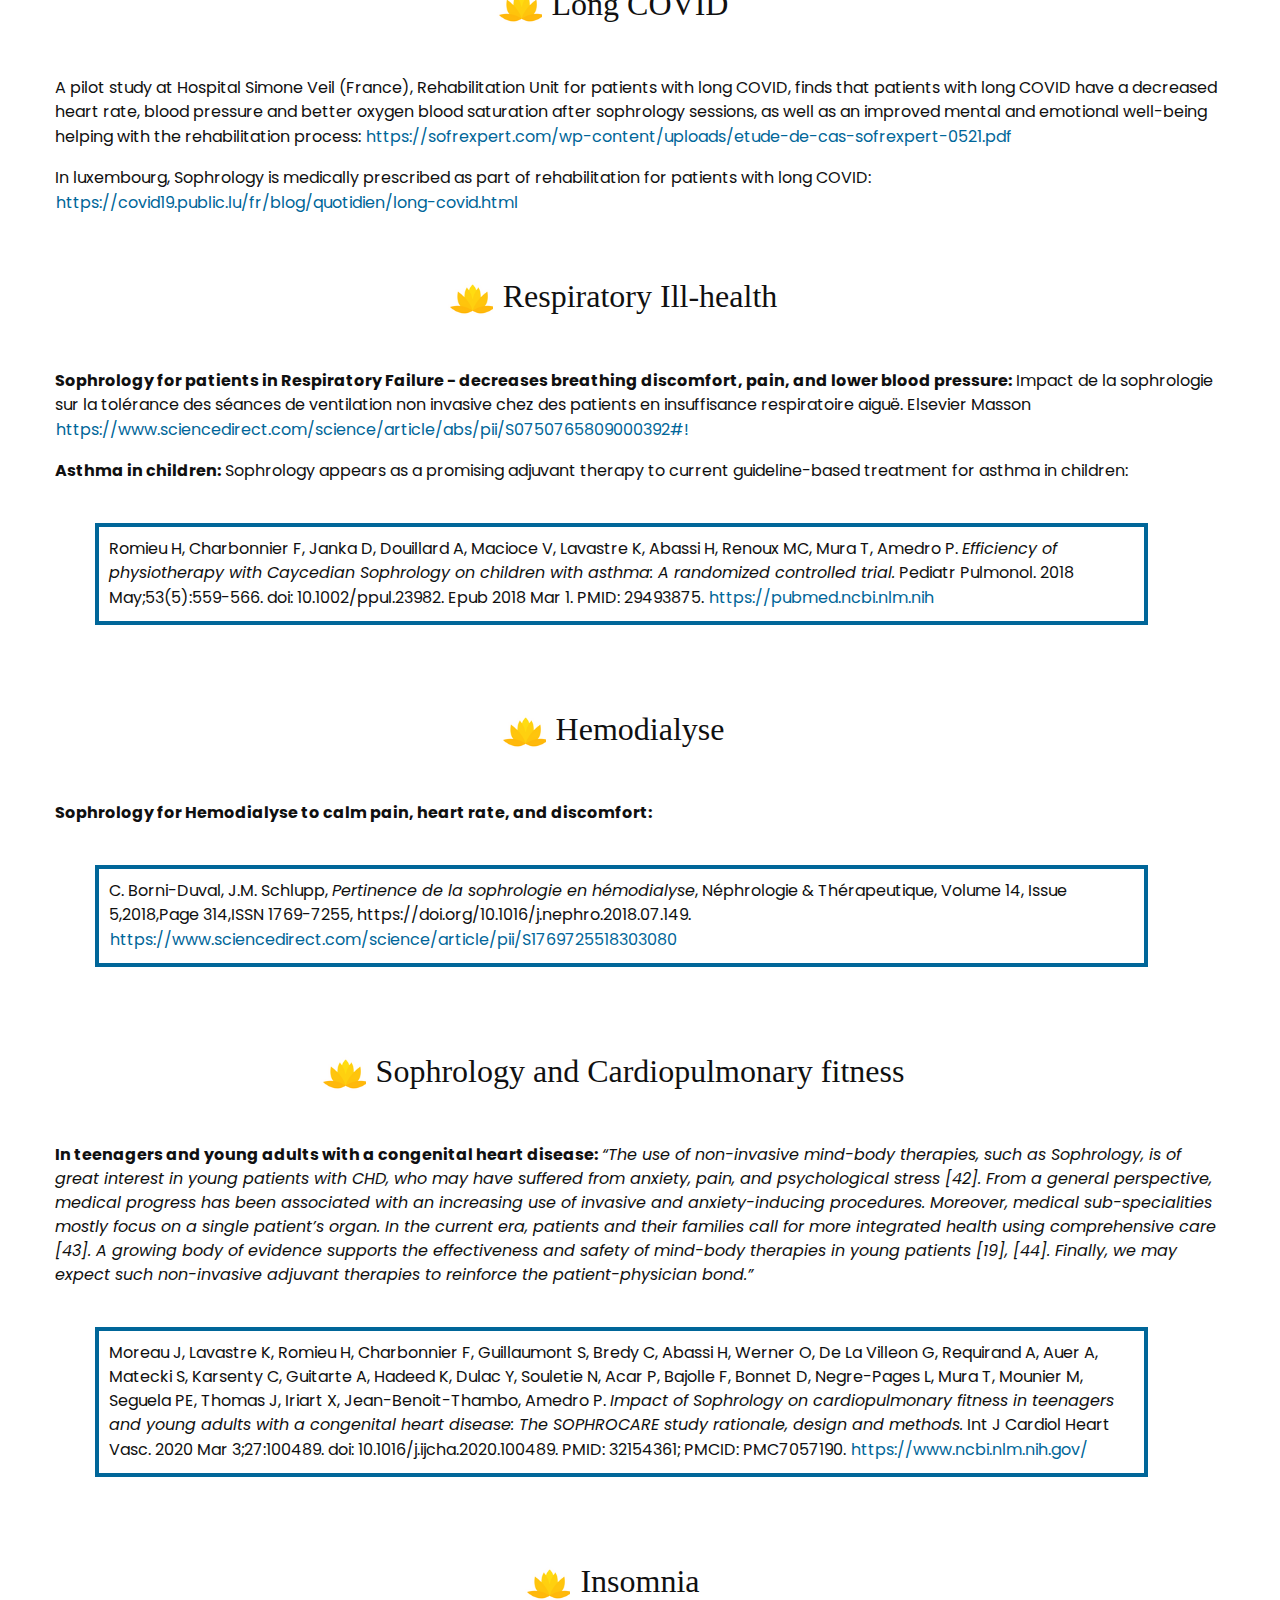
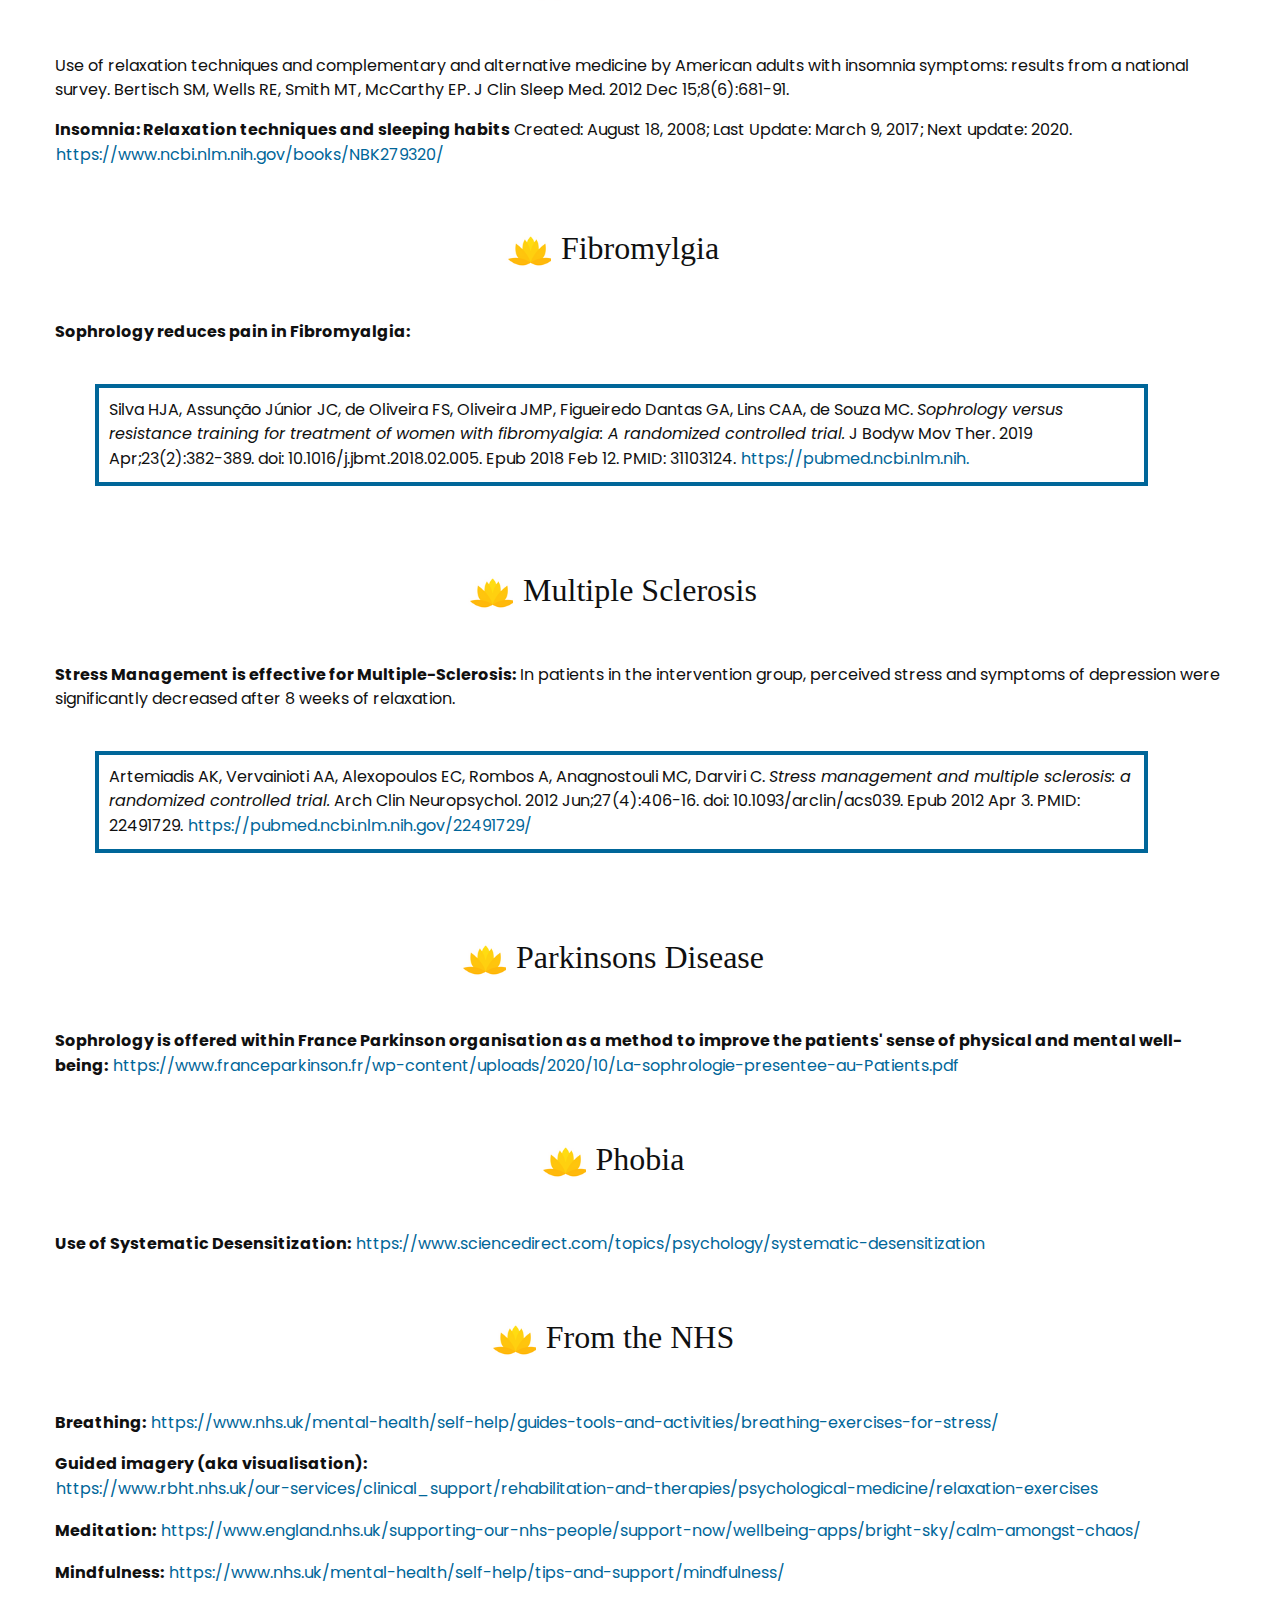
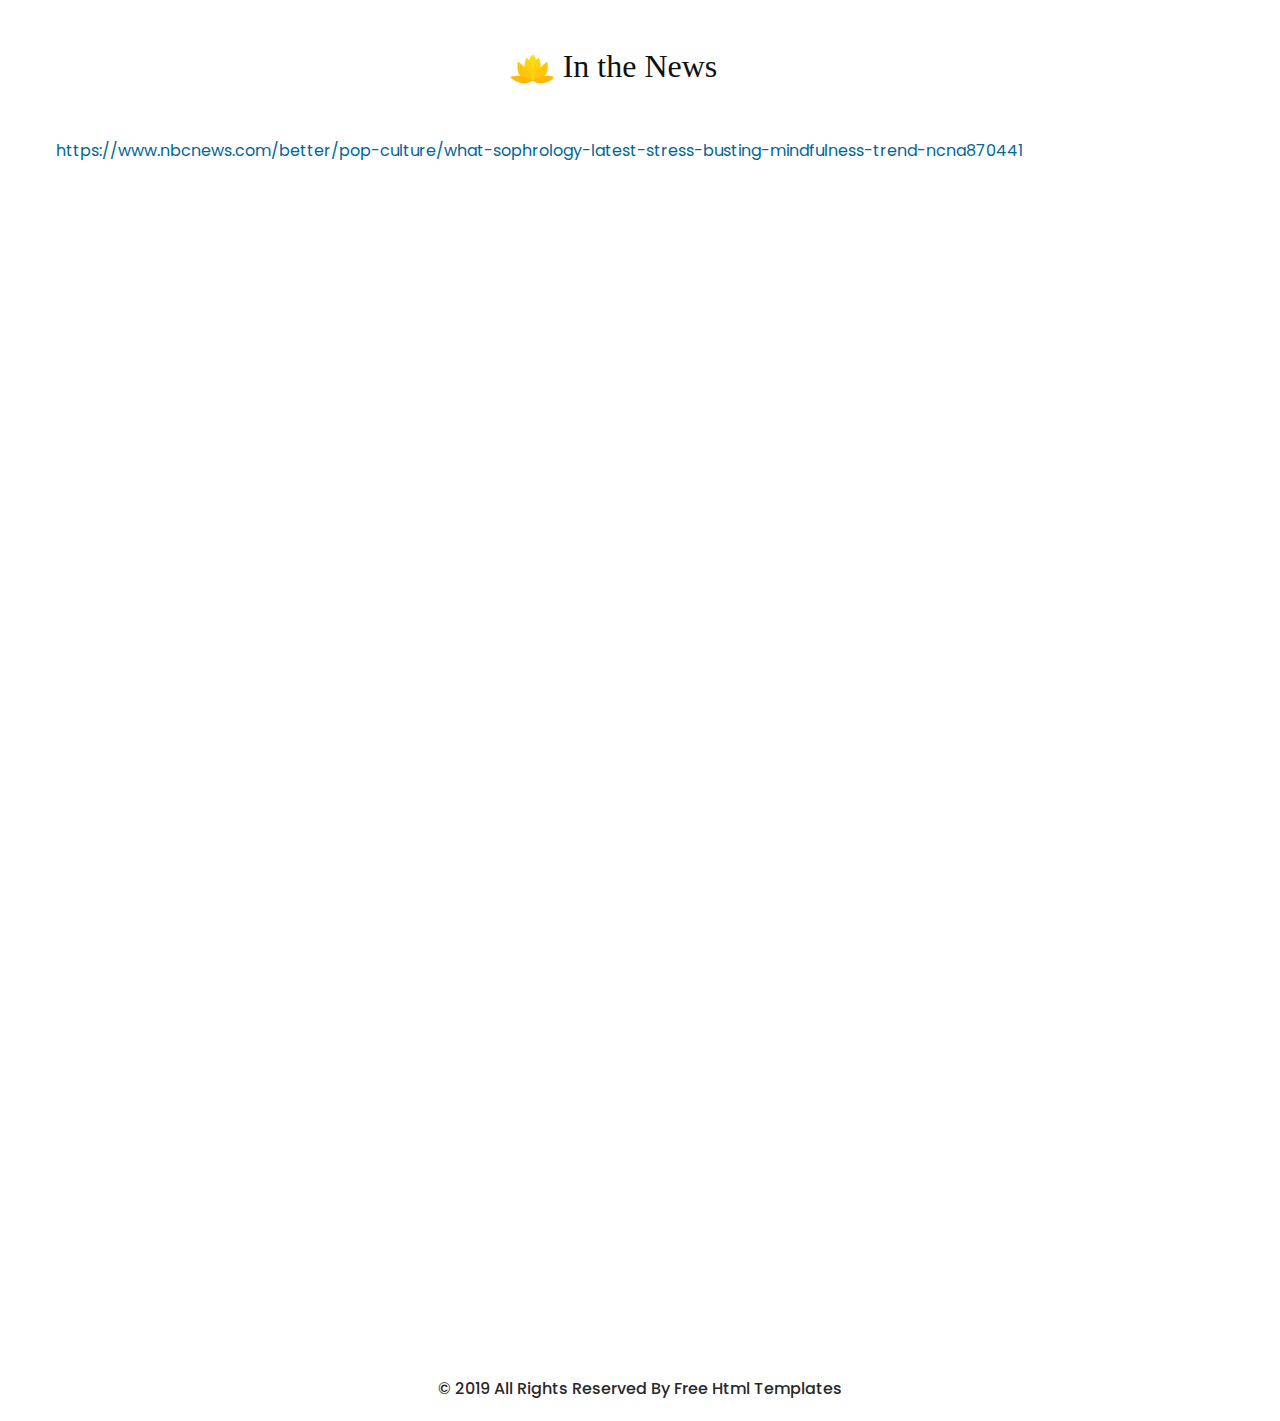
<file: research.html>
<!DOCTYPE html>
<html>

<head>
  <!-- Basic -->
  <meta charset="utf-8" />
  <meta http-equiv="X-UA-Compatible" content="IE=edge" />
  <!-- Mobile Metas -->
  <meta name="viewport" content="width=device-width, initial-scale=1, shrink-to-fit=no" />
  <!-- Site Metas -->
  <meta name="keywords" content="Sophro by Nature, Sophrology, Relaxation, Therapy, Laetitia de Freslon, Birmingham" />
  <meta name="description" content="Sophro by Nature" />
  <meta name="author" content="Laetitia de Freslon" />

  <title>Sophro by Nature</title>

  <!-- slider stylesheet -->
  <link rel="stylesheet" type="text/css"
    href="https://cdnjs.cloudflare.com/ajax/libs/OwlCarousel2/2.1.3/assets/owl.carousel.min.css" />

  <!-- bootstrap core css -->
  <link rel="stylesheet" type="text/css" href="css/bootstrap.css" />

  <!-- fonts style -->
  <link href="https://fonts.googleapis.com/css?family=Dosis:400,500|Poppins:400,700&display=swap" rel="stylesheet" />
  <!-- Custom styles for this template -->
  <link href="css/style.css" rel="stylesheet" />
  <!-- responsive style -->
  <link href="css/responsive.css" rel="stylesheet" />
</head>

<body class="sub_page">
  <div class="hero_area">
    <!-- header section strats -->
    <header class="header_section">
      <div class="container-fluid">
        <nav class="navbar navbar-expand-lg custom_nav-container pt-3">
          <a class="navbar-brand" href="index.html">
            <img src="images/small-logo.png" alt="Sophro by Nature" />
            <span>
              Sophro by Nature
            </span>
          </a>
          <button class="navbar-toggler" type="button" data-toggle="collapse" data-target="#navbarSupportedContent"
            aria-controls="navbarSupportedContent" aria-expanded="false" aria-label="Toggle navigation">
            <span class="navbar-toggler-icon"></span>
          </button>

          <div class="collapse navbar-collapse" id="navbarSupportedContent">
            <div class="d-flex ml-auto flex-column flex-lg-row align-items-center">
              <ul class="navbar-nav  ">
                <li class="nav-item active">
                  <a class="nav-link" href="index.html">Home <span class="sr-only">(current)</span></a>
                </li>
                <li class="nav-item">
                  <a class="nav-link" href="about.html"> About </a>
                </li>
                <li class="nav-item">
                  <a class="nav-link" href="services.html"> Services </a>
                </li>
                <li class="nav-item">
                  <a class="nav-link" href="consultations.html"> Consultations </a>
                </li>
                <li class="nav-item">
                  <a class="nav-link" href="events.html"> Events </a>
                </li>
                <li class="nav-item">
                  <a class="nav-link" href="research.html"> Research </a>
                </li>
                <li class="nav-item">
                  <a class="nav-link" href="client.html"> Testimonial </a>
                </li>
                <li class="nav-item">
                  <a class="nav-link" href="faq.html"> FAQ </a>
                </li>
                <li class="nav-item">
                  <a class="nav-link" href="contact.html">Contact us</a>
                </li>
              </ul>
            </div>
          </div>
        </nav>
      </div>
    </header>
    <!-- end header section -->

  </div>
  <!-- end hero area -->



  <!-- product section -->
  <section class="product_section layout_padding">
    <div class="d-flex justify-content-center">
      <h2 class="custom_heading">
        Relaxation, Sophrology & Science
      </h2>
    </div>
    <div class="container layout_padding2">

      <p>
        Research and Evidence about Sophrology
      </p>

      <p>
       Sophrology is a method created by neuropsychiatrist Alfonse
       Caycedo in the 60s to improve his psychiatric patients’
       well-being,. A few decades later, it has left the psychiatric
       wards to be widely available to people of all ages and walks of
       life, with various implementations from mindset coaching (e.g.
       preparing for an exam) to health complementary therapy for
       pregnant women or for patients dealing with e.g. cancer,
       asthma, stress and anxiety, tinnitus, depression, burnout,
       ADHD, or long COVID, and health conditions where stress is a
       major trigger, e.g. Parkinsons disease or fibromyalgia.
      </p>

      <p>
        Sophrology is a well-known method to harmonise and find
        balance in the body-mind connection. It is used in many
        European countries such as e.g. France, Spain, Switzerland, or
        Belgium in various settings such as hospitals, care homes,
        pain centers, birth centers, care homes, sport training,
        schools and companies, to alleviate stress and tensions,
        relieve pain, and strengthen the mind for an improved sense of
        well-being. There are various currents within sophrology,
        including the behavioural-cognitive approach I practice, which
        includes a component of actions to do/ lifestyle coaching
        between sessions.
      </p>

      <p>
        In France, Sophrology is reimbursed by the national healthcare
        system for birth, and many complementary health insurances
        reimburse sophrology sessions.
      </p>

      <p>
        There’s growing scientific evidence on the effectiveness of
        Sophrology as a holistic practice. The modalities used within
        this structured method are also supported by research as
        effective ways of promoting an increased sense of body and
        mind well-being. Neurosciences have also shown their positive
        effect on the nervous system to reach homeostasis (balancing
        the nervous system). As part of the practice of sophrology you
        will get to experience mindfulness, breathing techniques, body
        and mind relaxation techniques (e.g. Jacobson, Schultz),
        gentle therapeutic movement inspired from yoga, guided
        imagery/visualisations, meditation, and self-conditioning
        techniques (e.g. NLP, anchoring, hypnotherapy, systematic
        desensitization).
      </p>

      <p>
        This page covers the following topics:
        <ul>
          <li><a href="#cancer"      class="b">Sophrology & Cancer</a></li>
          <li><a href="#wellbeing"   class="b">Stress & Well-Being</a></li>
          <li><a href="#childbirth"  class="b">Relaxation and Sophrology for Pregnancy and Childbirth</a></li>
          <li><a href="#tinnitus"    class="b">Sophrology and Tinnitus</a></li>
          <li><a href="#long"        class="b">Long COVID</a></li>
          <li><a href="#respiratory" class="b">Respiratory Ill-health</a></li>
          <li><a href="#hemodialyse" class="b">Hemodialyse</a></li>
          <li><a href="#cardio"      class="b">Sophrology and Cardiopulmonary fitness</a></li>
          <li><a href="#insomnia"    class="b">Insomnia</a></li>
          <li><a href="#fibro"       class="b">Fibromylgia</a></li>
          <li><a href="#sclerosis"   class="b">Multiple Sclerosis</a></li>
          <li><a href="#parkinsons"  class="b">Parkinsons Disease</a></li>
          <li><a href="#phobia"      class="b">Phobia</a></li>
          <li><a href="#nhs"         class="b">From the NHS</a></li>
          <li><a href="#news"        class="b">In the News</a></li>
        </ul>
      </p>
    </div>
  </section>

  <!-- product section -->
  <section class="product_section layout_padding">
    <div class="d-flex justify-content-center">
      <h2 class="custom_heading" id="cancer">
        Sophrology & Cancer
      </h2>
    </div>
    <div class="container layout_padding2">
      <p>
        <b><a href="https://www.leedsth.nhs.uk/a-z-of-services/leeds-cancer-centre/leeds-cancer-support/patient-education-programme/emotional-aspects-of-cancer/" class="b">
            Sophrology is offered at Leeds Hospital for emotional support
        </a></b>
      </p>

      <p>
        <b>Sophrology and chemotherapy</b>:
        <i>“Sophrological techniques help patients to find calm, lessen their fears and offer them the opportunity to work on themselves through simple easily reproducible exercises. This observation has been verified by a study carried out at the Institut Curie with patients undergoing chemotherapy.”</i>
<div class="b">
        Barré C, Falcou MC, Mosseri V, Carrié S, Dolbeault S.
        <i>Sophrology for patients in oncology.</i>
        Soins. 2015 Nov;(800):17-20. French. doi: 10.1016/j.soin.2015.09.016. PMID: 26567064.
        <a href="https://pubmed.ncbi.nlm.nih.gov/26567064/" class="b">https://pubmed.ncbi.nlm.nih.gov/26567064/</a>
</div>
      </p>

      <p>
<div class="b">
        Bertrand AS, Iannessi A, Buteau S, Jiang XY, Beaumont H, Grondin B, Baudin G.
        <i>Effects of relaxing therapies on patient's pain during percutaneous interventional radiology procedures.</i>
          Ann Palliat Med. 2018 Oct;7(4):455-462. doi: 10.21037/apm.2018.07.02. Epub 2018 Jul 20. PMID: 30180736.
        <a href="https://pubmed.ncbi.nlm.nih.gov/30180736/" class="b">https://pubmed.ncbi.nlm.nih.gov/30180736/</a>
</div>
      </p>

      <p>
        Leading Research Institute Marie Curie in France offers sophrology to their encology patients:
        <a href="https://institut-curie.org/page/sophrology" class="b">https://institut-curie.org/page/sophrology</a>
      </p>
    </div>


    <div class="d-flex justify-content-center">
      <h2 class="custom_heading" id="wellbeing">
        Stress & Well-Being
      </h2>
    </div>
    <div class="container layout_padding2">
      <p>
        <b>Effectiveness of Body Relaxation, Breathing and Visualisation on Stress:</b>
Significant effectiveness of three commonly used approaches used in
        Sophrology—Progressive Muscle Relaxation, deep breathing, and
        guided imagery—for stress relaxation, which confirms past
        research indicating their benefits for promoting both
        psychological and physiological states of relaxation and
        offering a head-to-head comparison of stress-reduction
        strategies.
<div class="b">
Toussaint L, Nguyen QA, Roettger C, Dixon K, Offenbächer M, Kohls N,
 Hirsch J, Sirois F.
<i>Effectiveness of Progressive Muscle Relaxation, Deep Breathing, and
 Guided Imagery in Promoting Psychological and Physiological States of
 Relaxation.</i>
Evid Based Complement Alternat Med. 2021 Jul 2;2021:5924040. doi: 10.1155/2021/5924040. PMID: 34306146; PMCID: PMC8272667.
<a href="https://www.ncbi.nlm.nih.gov/" class="b">https://www.ncbi.nlm.nih.gov/</a>
</div>
      </p>

      <p>
        <b>Sophrology for Hospital Staff’s Well-being:</b>
<i>“Stress at work and psychosocial risks are a major public health problem. Sophrology and neurolinguistic programming (NLP) have demonstrated benefits in terms of mental, physical and social health, both in the general population and in patients, and both in and out of hospital settings.“</i>
<div class="b">
  Dutheil F, Parreira LM, Pereira B, Baldet M, Marson F, Chabaud C, Blot
  M, Baker JS, Zak M, Vallet G, Magnon V, Clinchamps M, Altun S.
  <i>Sophrology Intervention to Improve WELL-Being in Hospital Staff
    (SO-WELL): Protocol for a Randomized Controlled Trial Study.</i>
  Int J Environ Res Public Health. 2023 Jan 9;20(2):1185. doi: 10.3390/ijerph20021185. PMID: 36673939; PMCID: PMC9859524.
  <a href="https://pubmed.ncbi.nlm.nih.gov/36673939/" class="b">https://pubmed.ncbi.nlm.nih.gov/36673939/</a>
</div>
      </p>

      <p>
        <b>Sophrology for Depression and anxiety in the workplace:</b>
<div class="b">
  Van Rangelrooij Koen, Caycedo Desprez Natalia, Fernández-García María-José et al.,
  <i>"Efficacité de la gestion du stress par la Sophrologie Caycédienne sur les symptômes d’anxiété et de dépression chez les employés : une étude prospective semi-contrôlée"</i>,
  Hegel, 2022/4 (N° 4), p. 334-346. DOI : 10.3917/heg.124.0334.
  <a href="https://www.cairn.info/revue-hegel-2022-4-page-334.htm" class="b">https://www.cairn.info/revue-hegel-2022-4-page-334.htm</a>
</div>
      </p>

      <p>
        <b>Sophrology for Stress and Anxiety:</b>
<a href="https://www.healthline.com/health/sophrology#research" class="b"> https://www.healthline.com/health/sophrology#research</a>
      </p>

      <p>
<b>Sophrology for Depression and High anxiety:</b>
<div class="b">
  van Rangelrooij K, Solans-Buxeda R, Fernández-García M, Caycedo-Desprez N, Selvam R, Bulbena A.
  <i>Effectiveness of a 4-week sophrology program for primary care
    patients with moderate to high anxiety levels: a randomised
    controlled trial.</i>
  Actas Esp Psiquiatr. 2020 Sep;48(5):200-208. Epub 2020 Sep 1. PMID: 33210278.
  <a href="https://pubmed.ncbi.nlm.nih" class="b">https://pubmed.ncbi.nlm.nih</a>
</div>
      </p>

      <p>
<b>Sophrology reduces Pain and Anxiety in Geriatrics:</b>
<i>“Sophrology is a non medication-based method which involves both the body and mind. It combines relaxing the muscles, increasing awareness of breathing and positive thinking, and leads to the search for improved well-being through the integration of the body percept. It generates a feeling of "letting go" and helps to relieve physical, psychological and spiritual suffering, in particular in geriatrics.”</i>
<div class="b">
  Tocheport P.
  <i>La sophrologie en gériatrie, une approche innovante pour diminuer
    la douleur et i'anxiété Sophrology in geriatrics, an innovative
    approach to reducing pain and anxiety.</i>
  Soins. 2012 Mar;(763):16-20. French. PMID: 22533280.
  <a href="https://pubmed.ncbi.nlm.nih.gov/22533280/" class="b">https://pubmed.ncbi.nlm.nih.gov/22533280/</a>
</div>
      </p>
    </div>


    <div class="d-flex justify-content-center">
      <h2 class="custom_heading" id="childbirth">
        Relaxation and Sophrology for Pregnancy and Childbirth
      </h2>
    </div>
    <div class="container layout_padding2">
      <p>
<b>Relaxation techniques and pregnancy:</b>
<i>“The results of the study demonstrated significant benefits from the use of the techniques in the psychological state of the pregnant women. The systematic implementation of the proposed relaxation techniques contributed in the reduction of perceived stress and increased the sense of control.”</i>
<div class="b">
  Tragea C, Chrousos GP, Alexopoulos EC, Darviri C.
  <i>A randomized controlled trial of the effects of a stress
    management programme during pregnancy.</i>
  Complement Ther Med. 2014 Apr;22(2):203-11. doi: 10.1016/j.ctim.2014.01.006. Epub 2014 Jan 30. PMID: 24731890.
  <a href="https://pubmed.ncbi.nlm.nih.gov/24731890/" class="b">https://pubmed.ncbi.nlm.nih.gov/24731890/</a>
</div>
      </p>

      <p>
<b>Effect of sophrology on perinatal stress monitored by stress marker biopyrrin (BPn):</b>
<i>“Significant decrease of BPn in sophrology-assisted delivery suggests that the technique should be useful for the relief of perinatal stress.”</i>
<div class="b">
  Michiko Suzuki, Seiji Isonishi, Osamu Morimoto, Masahisa Ogawa, Kazuhiko Ochiai
  <a href="https://www.scirp.org/html/19-1430202_20348.htm?pagespeed=noscript" class="b">https://www.scirp.org/html/19-1430202_20348.htm?pagespeed=noscript</a>
</div>

</br>

<div class="b">
  <i>SLK Triple Therapy Improves Maternal and Fetal Status and Promotes Postpartum Pelvic Floor Function in Chinese Primiparous Women</i>
  Dan Liu, Wan-Liang Hu
  DOI: 10.12659/MSM.917330
  Med Sci Monit 2019; 25:8913-8919
  <a href="https://medscimonit.com/abstract/index/idArt/917330" class="b">https://medscimonit.com/abstract/index/idArt/917330</a>
</div>

</br>

<div class="b">
  Marine Garnier-Petit.
  <i>La préparation à la naissance et à la parentalité sophrologique à travers le vécu
    des femmes : étude qualitative phénoménologique dans une maternité
    de type III.</i>
  Médecine humaine et pathologie. 2017. dumas-01828964
  <a href="https://dumas.ccsd.cnrs.fr/dumas-01828964/document" class="b">https://dumas.ccsd.cnrs.fr/dumas-01828964/document</a>
</div>
      </p>
    </div>


    <div class="d-flex justify-content-center">
      <h2 class="custom_heading" id="tinnitus">
        Sophrology and Tinnitus
      </h2>
    </div>
    <div class="container layout_padding2">
      <p>
Sophrology reduced intrusiveness,
First assessment of sophrology for the treatment of subjective tinnitus
<a href="https://www.sciencedirect.com/science/article/pii/S1879729620300831" class="b">https://www.sciencedirect.com/science/article/pii/S1879729620300831</a>
      </p>
    </div>


    <div class="d-flex justify-content-center">
      <h2 class="custom_heading" id="long">
        Long COVID
      </h2>
    </div>
    <div class="container layout_padding2">
      <p>
A pilot study at Hospital Simone Veil (France), Rehabilitation Unit
for patients with long COVID, finds that patients with long COVID have
a decreased heart rate, blood pressure and better oxygen blood
saturation after sophrology sessions, as well as an improved mental
and emotional well-being helping with the rehabilitation process:
<a href="https://sofrexpert.com/wp-content/uploads/etude-de-cas-sofrexpert-0521.pdf" class="b">https://sofrexpert.com/wp-content/uploads/etude-de-cas-sofrexpert-0521.pdf</a>
      </p>

      <p>
In luxembourg, Sophrology is medically prescribed as part of rehabilitation for patients with long COVID:
<a href="https://covid19.public.lu/fr/blog/quotidien/long-covid.html" class="b">https://covid19.public.lu/fr/blog/quotidien/long-covid.html</a>
      </p>
    </div>


    <div class="d-flex justify-content-center">
      <h2 class="custom_heading" id="respiratory">
        Respiratory Ill-health
      </h2>
    </div>
    <div class="container layout_padding2">
      <p>
<b>Sophrology for patients in Respiratory Failure - decreases breathing discomfort, pain, and lower blood pressure:</b>
Impact de la sophrologie sur la tolérance des séances de ventilation non invasive
chez des patients en insuffisance respiratoire aiguë. Elsevier Masson
<a href="https://www.sciencedirect.com/science/article/abs/pii/S0750765809000392#!" class="b">https://www.sciencedirect.com/science/article/abs/pii/S0750765809000392#!</a>
      </p>

      <p>
<b>Asthma in children:</b>
Sophrology appears as a promising adjuvant therapy to current guideline-based treatment for asthma in children:
<div class="b">
  Romieu H, Charbonnier F, Janka D, Douillard A, Macioce V, Lavastre K,
  Abassi H, Renoux MC, Mura T, Amedro P.
  <i>Efficiency of physiotherapy with Caycedian Sophrology on children with asthma: A randomized controlled trial.</i>
  Pediatr Pulmonol. 2018 May;53(5):559-566. doi: 10.1002/ppul.23982. Epub 2018 Mar 1. PMID: 29493875.
  <a href="https://pubmed.ncbi.nlm.nih" class="b">https://pubmed.ncbi.nlm.nih</a>
</div>
      </p>
    </div>


    <div class="d-flex justify-content-center">
      <h2 class="custom_heading" id="hemodialyse">
        Hemodialyse
      </h2>
    </div>
    <div class="container layout_padding2">
      <p>
<b>Sophrology for Hemodialyse to calm pain, heart rate, and discomfort:</b>
<div class="b">
  C. Borni-Duval, J.M. Schlupp,
  <i>Pertinence de la sophrologie en hémodialyse</i>,
  Néphrologie & Thérapeutique,
  Volume 14, Issue 5,2018,Page 314,ISSN 1769-7255,
  https://doi.org/10.1016/j.nephro.2018.07.149.
  <a href="https://www.sciencedirect.com/science/article/pii/S1769725518303080" class="b">https://www.sciencedirect.com/science/article/pii/S1769725518303080</a>
</div>
      </p>
    </div>


    <div class="d-flex justify-content-center">
      <h2 class="custom_heading" id="cardio">
        Sophrology and Cardiopulmonary fitness
      </h2>
    </div>
    <div class="container layout_padding2">
      <p>
<b>In teenagers and young adults with a congenital heart disease:</b>
<i>“The use of non-invasive mind-body therapies, such as Sophrology, is of
great interest in young patients with CHD, who may have suffered from
anxiety, pain, and psychological stress [42]. From a general
perspective, medical progress has been associated with an increasing
use of invasive and anxiety-inducing procedures. Moreover, medical
sub-specialities mostly focus on a single patient’s organ. In the
current era, patients and their families call for more integrated
health using comprehensive care [43]. A growing body of evidence
supports the effectiveness and safety of mind-body therapies in young
patients [19], [44]. Finally, we may expect such non-invasive adjuvant
therapies to reinforce the patient-physician bond.”</i>
      </p>

      <p>
<div class="b">
  Moreau J, Lavastre K, Romieu H, Charbonnier F, Guillaumont S, Bredy C,
  Abassi H, Werner O, De La Villeon G, Requirand A, Auer A, Matecki S,
  Karsenty C, Guitarte A, Hadeed K, Dulac Y, Souletie N, Acar P, Bajolle
  F, Bonnet D, Negre-Pages L, Mura T, Mounier M, Seguela PE, Thomas J,
  Iriart X, Jean-Benoit-Thambo, Amedro P.
  <i>Impact of Sophrology on
    cardiopulmonary fitness in teenagers and young adults with a
    congenital heart disease: The SOPHROCARE study rationale, design and
    methods.</i>
  Int J Cardiol Heart Vasc. 2020 Mar 3;27:100489. doi:
  10.1016/j.ijcha.2020.100489. PMID: 32154361; PMCID: PMC7057190.
  <a href="https://www.ncbi.nlm.nih.gov/" class="b">https://www.ncbi.nlm.nih.gov/</a>
</div>
      </p>
    </div>


    <div class="d-flex justify-content-center">
      <h2 class="custom_heading" id="insomnia">
        Insomnia
      </h2>
    </div>
    <div class="container layout_padding2">
      <p>
Use of relaxation techniques and complementary and alternative medicine by American adults with insomnia symptoms: results from a national survey.
Bertisch SM, Wells RE, Smith MT, McCarthy EP. J Clin Sleep Med. 2012 Dec 15;8(6):681-91.
      </p>

      <p>
<b>Insomnia: Relaxation techniques and sleeping habits</b>
Created: August 18, 2008; Last Update: March 9, 2017; Next update: 2020.
<a href="https://www.ncbi.nlm.nih.gov/books/NBK279320/" class="b">https://www.ncbi.nlm.nih.gov/books/NBK279320/</a>
      </p>
    </div>


    <div class="d-flex justify-content-center">
      <h2 class="custom_heading" id="fibro">
        Fibromylgia
      </h2>
    </div>
    <div class="container layout_padding2">
      <p>
<b>Sophrology reduces pain in Fibromyalgia:</b>
<div class="b">
  Silva HJA, Assunção Júnior JC, de Oliveira FS, Oliveira JMP,
  Figueiredo Dantas GA, Lins CAA, de Souza MC.
  <i>Sophrology versus resistance training for treatment of women with fibromyalgia: A randomized controlled trial.</i>
  J Bodyw Mov Ther. 2019 Apr;23(2):382-389. doi: 10.1016/j.jbmt.2018.02.005. Epub 2018 Feb 12. PMID: 31103124.
  <a href="https://pubmed.ncbi.nlm.nih." class="b">https://pubmed.ncbi.nlm.nih.</a>
</div>
      </p>
    </div>


    <div class="d-flex justify-content-center">
      <h2 class="custom_heading" id="sclerosis">
        Multiple Sclerosis
      </h2>
    </div>
    <div class="container layout_padding2">
      <p>
<b>Stress Management is effective for Multiple-Sclerosis:</b>
In patients in the intervention group, perceived stress and symptoms of depression were significantly decreased after 8 weeks of relaxation.
<div class="b">
  Artemiadis AK, Vervainioti AA, Alexopoulos EC, Rombos A, Anagnostouli MC, Darviri C.
  <i>Stress management and multiple sclerosis: a randomized controlled trial.</i>
  Arch Clin Neuropsychol. 2012 Jun;27(4):406-16. doi: 10.1093/arclin/acs039. Epub 2012 Apr 3. PMID: 22491729.
  <a href="https://pubmed.ncbi.nlm.nih.gov/22491729/" class="b">https://pubmed.ncbi.nlm.nih.gov/22491729/</a>
</div>
      </p>
    </div>


    <div class="d-flex justify-content-center">
      <h2 class="custom_heading" id="parkinsons">
        Parkinsons Disease
      </h2>
    </div>
    <div class="container layout_padding2">
      <p>
<b>Sophrology is offered within France Parkinson organisation as a method to improve the patients' sense of physical and mental well-being:</b>
<a href="https://www.franceparkinson.fr/wp-content/uploads/2020/10/La-sophrologie-presentee-au-Patients.pdf" class="b">https://www.franceparkinson.fr/wp-content/uploads/2020/10/La-sophrologie-presentee-au-Patients.pdf</a>
      </p>
    </div>


    <div class="d-flex justify-content-center">
      <h2 class="custom_heading" id="phobia">
        Phobia
      </h2>
    </div>
    <div class="container layout_padding2">
      <p>
<b>Use of Systematic Desensitization:</b>
<a href="https://www.sciencedirect.com/topics/psychology/systematic-desensitization" class="b">https://www.sciencedirect.com/topics/psychology/systematic-desensitization</a>
      </p>
    </div>


    <div class="d-flex justify-content-center">
      <h2 class="custom_heading" id="nhs">
        From the NHS
      </h2>
    </div>
    <div class="container layout_padding2">
      <p>
<b>Breathing:</b>
<a href="https://www.nhs.uk/mental-health/self-help/guides-tools-and-activities/breathing-exercises-for-stress/" class="b">https://www.nhs.uk/mental-health/self-help/guides-tools-and-activities/breathing-exercises-for-stress/</a>
      </p>

      <p>
<b>Guided imagery (aka visualisation):</b>
<a href="https://www.rbht.nhs.uk/our-services/clinical_support/rehabilitation-and-therapies/psychological-medicine/relaxation-exercises" class="b">https://www.rbht.nhs.uk/our-services/clinical_support/rehabilitation-and-therapies/psychological-medicine/relaxation-exercises</a>
      </p>

      <p>
<b>Meditation:</b>
<a href="https://www.england.nhs.uk/supporting-our-nhs-people/support-now/wellbeing-apps/bright-sky/calm-amongst-chaos/" class="b">https://www.england.nhs.uk/supporting-our-nhs-people/support-now/wellbeing-apps/bright-sky/calm-amongst-chaos/</a>
      </p>

      <p>
<b>Mindfulness:</b>
<a href="https://www.nhs.uk/mental-health/self-help/tips-and-support/mindfulness/" class="b">https://www.nhs.uk/mental-health/self-help/tips-and-support/mindfulness/</a>
      </p>
    </div>


    <div class="d-flex justify-content-center">
      <h2 class="custom_heading" id="news">
        In the News
      </h2>
    </div>
    <div class="container layout_padding2">
      <p>
<a href="https://www.nbcnews.com/better/pop-culture/what-sophrology-latest-stress-busting-mindfulness-trend-ncna870441" class="b">https://www.nbcnews.com/better/pop-culture/what-sophrology-latest-stress-busting-mindfulness-trend-ncna870441</a>
      </p>
    </div>
</section>

  <!-- end product section -->


  <!-- info section -->
  <section class="info_section layout_padding">
    <div class="container layout_padding-top  layout_padding2-bottom">
      <div class="logo-box">
        <a href="index.html">
          <img src="images/white-logo.png" alt="Sophro by Nature">
        </a>
      </div>
      <div class="info_items">
        <a href="">
          <div class="item ">
            <div class="img-box box-1">
              <img src="images/location-white.png" alt="" />
            </div>
            <div class="detail-box">
              <p>
                Based in Birmingham, UK
              </p>
            </div>
          </div>
        </a>
        <a href="">
          <div class="item ">
            <div class="img-box box-3">
              <img src="images/envelope-white.png" alt="" />
            </div>
            <div class="detail-box">
              <p>
                <a href="mailto:sophrobynature@gmail.com" class="c">sophrobynature@gmail.com</a>
              </p>
            </div>
          </div>
        </a>
        <a href="">
          <div class="item ">
            <div class="img-box box-2">
              <img src="images/telephone-white.png" alt="" />
            </div>
            <div class="detail-box">
              <p>
                <a href="tel:+447756322279" class="c">+44 (0)77 563 222 79</a>
              </p>
            </div>
          </div>
        </a>

      </div>
    </div>
  </section>

  <!-- end info_section -->

  <!-- footer section -->
  <section class="container-fluid footer_section">
    <p>
      &copy; 2019 All Rights Reserved By
      <a href="https://html.design/">Free Html Templates</a>
    </p>
  </section>
  <!-- footer section -->

  <script type="text/javascript" src="js/jquery-3.4.1.min.js"></script>
  <script type="text/javascript" src="js/bootstrap.js"></script>
</body>

</html>
</file>
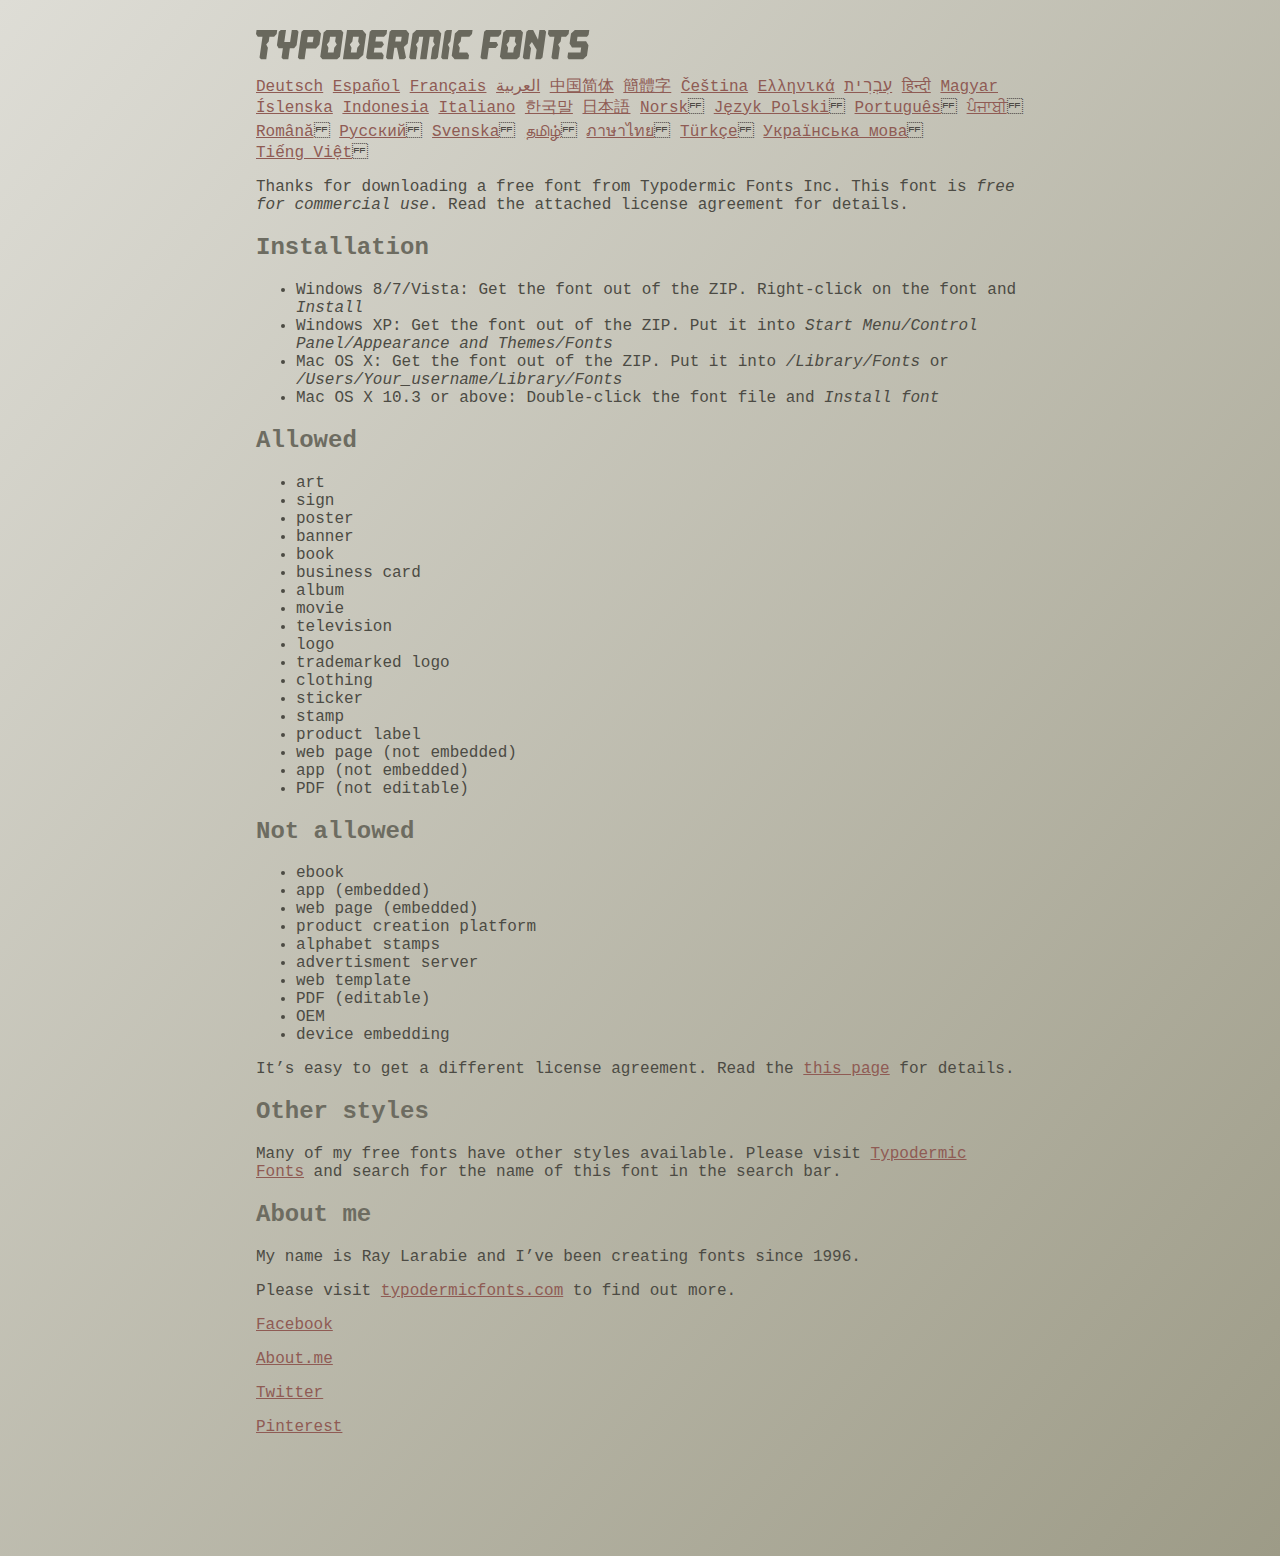
<file: fonts/ethnocentric/read-this.html>
<head>
<meta http-equiv="Content-Type" content="text/html; charset=utf-8">
<title>Typodermic Fonts Inc. Freeware Font instructions 2014</title>
<style type="text/css">
body {
	margin:30px 20% 120px 20%;
	padding:0px;
	font-family:Consolas, Courier, sans-serif;
	color:#4c4b44;
	background-color:#c2c1b3;

/* IE10 Consumer Preview */ 
background-image: -ms-linear-gradient(top left, #DEDDD6 0%, #9D9B87 100%);

/* Mozilla Firefox */ 
background-image: -moz-linear-gradient(top left, #DEDDD6 0%, #9D9B87 100%);

/* Opera */ 
background-image: -o-linear-gradient(top left, #DEDDD6 0%, #9D9B87 100%);

/* Webkit (Safari/Chrome 10) */ 
background-image: -webkit-gradient(linear, left top, right bottom, color-stop(0, #DEDDD6), color-stop(1, #9D9B87));

/* Webkit (Chrome 11+) */ 
background-image: -webkit-linear-gradient(top left, #DEDDD6 0%, #9D9B87 100%);

/* W3C Markup, IE10 Release Preview */ 
background-image: linear-gradient(to bottom right, #DEDDD6 0%, #9D9B87 100%);

	}
h2 {color:#6d6c61;}
a {color:#8f5b54;}
a:hover {color:#ffffff; background-color:#9a998c;}
</style>
</head>

<body>

<svg width="350px" height="30px">
	<path fill="#69685D" d="M0,4.006L0.554,0h20.674l-0.553,4.006l-2.559,2.772h-4.688l-0.682,4.816l-2.515,3.026l1.663,3.07
		l-1.62,11.594H4.987l-1.448-1.79l2.94-20.716H1.791L0,4.006z"/>
	<path fill="#69685D" d="M35.8,0h5.285l1.408,1.791l-1.876,13.343l-2.515,3.111h-4.264l-1.534,11.04h-5.286l-1.449-1.79l1.322-9.25
		h-4.263l-1.705-3.111l1.875-13.343L24.76,0h5.242l-1.706,12.064h5.799L35.8,0z"/>
	<path fill="#69685D" d="M62.09,0l2.899,3.453L63.412,14.58l-3.496,3.962h-9.805l-1.491,10.742h-5.244l-1.493-1.79l3.625-25.704
		L47.469,0H62.09z M50.965,12.362h5.797l0.81-5.583h-5.799L50.965,12.362z"/>
	<path fill="#69685D" d="M64.256,26.642l3.367-24.041L70.523,0h14.664l2.132,2.601l-3.368,24.041l-2.856,2.643H66.431L64.256,26.642
		z M73.335,11.595l-2.514,3.026l1.663,3.07l-0.683,4.816H77.6l0.68-4.816l2.516-3.07l-1.663-3.026l0.681-4.816h-5.796L73.335,11.595
		z"/>
	<path fill="#69685D" d="M86.926,29.285L91.017,0h15.518l3.581,4.307l-2.899,20.673l-4.774,4.305H86.926z M96.345,11.595
		l-2.515,3.026l1.664,3.07l-0.683,4.816h5.798l0.681-4.816l2.516-3.07l-1.663-3.026l0.681-4.816h-5.796L96.345,11.595z"/>
	<path fill="#69685D" d="M127.114,29.285h-15.473l-1.492-1.79l3.624-25.704L115.731,0h15.389l-0.554,4.006l-2.557,2.772h-7.971
		l-0.684,4.816h6.906l1.662,3.026l-2.515,3.111h-6.905l-0.683,4.775h8.057l1.791,2.771L127.114,29.285z"/>
	<path fill="#69685D" d="M150.21,0l2.898,3.453l-1.405,9.977l-3.881,3.452l2.217,10.613l-1.748,1.79h-4.944l-2.387-11.553h-2.6
		l-1.622,11.553h-5.241l-1.493-1.79l3.624-25.704L135.588,0H150.21z M145.691,6.779h-5.796l-0.683,4.816h5.799L145.691,6.779z"/>
	<path fill="#69685D" d="M159.92,29.285h-5.242l-1.492-1.79l3.41-24.042L160.432,0h21.911l2.897,3.453l-3.409,24.042l-1.876,1.79
		h-5.284l1.617-11.594l2.517-3.07l-1.662-3.026l0.681-4.816h-4.092l-3.154,22.506h-6.522l3.155-22.506h-4.134l-0.683,4.816
		l-2.515,3.026l1.663,3.07L159.92,29.285z"/>
	<path fill="#69685D" d="M191.879,29.285h-5.244l-1.492-1.79l3.624-25.704L190.728,0h5.242l-1.619,11.595l-2.516,3.026l1.663,3.07
		L191.879,29.285z"/>
	<path fill="#69685D" d="M213.018,25.279l-0.554,4.006h-13.854l-2.899-3.494l3.156-22.338L202.702,0h13.854l-0.555,4.006
		l-2.558,2.772h-8.1l-0.683,4.816l-2.515,3.026l1.663,3.07l-0.683,4.816h8.1L213.018,25.279z"/>
	<path fill="#69685D" d="M226.007,29.285l-1.492-1.79l3.624-25.704L230.1,0h15.473l-0.554,4.006l-2.557,2.772h-8.058l-0.724,5.115
		h6.818l1.664,3.07l-2.557,3.11h-6.82l-1.535,11.211H226.007z"/>
	<path fill="#69685D" d="M243.903,26.642l3.368-24.041L250.17,0h14.663l2.131,2.601l-3.367,24.041l-2.855,2.643h-14.664
		L243.903,26.642z M252.983,11.595l-2.516,3.026l1.662,3.07l-0.681,4.816h5.796l0.684-4.816l2.515-3.07l-1.664-3.026l0.684-4.816
		h-5.798L252.983,11.595z"/>
	<path fill="#69685D" d="M280.639,19.822l-4.731-7.758l-2.516,3.069l1.662,3.069l-1.533,11.082h-5.244l-1.493-1.79l3.626-25.704
		L272.37,0h4.773l4.902,9.677L283.41,0h5.285l1.407,1.791l-3.623,25.704l-1.877,1.79h-5.285L280.639,19.822z"/>
	<path fill="#69685D" d="M291.926,4.006L292.48,0h20.674l-0.554,4.006l-2.557,2.772h-4.691l-0.681,4.816l-2.516,3.026l1.664,3.07
		l-1.621,11.594h-5.285l-1.451-1.79l2.942-20.716h-4.689L291.926,4.006z"/>
	<path fill="#69685D" d="M325.168,17.478h-9.209l-2.387-3.923l1.45-10.102L318.857,0h14.452l-0.682,4.86l-1.621,1.918h-9.506
		l-0.64,4.561h9.208l2.388,3.878l-1.493,10.572l-3.836,3.494h-14.579l-1.107-1.917l0.682-4.86h12.362L325.168,17.478z"/>
</svg>

<br>

<p translate="no">

<a href="http://translate.google.com/translate?hl=en&sl=en&tl=de&u=http://typodermicfonts.com/wp-content/uploads/2014/02/read-this.html&sandbox=0&usg=ALkJrhivq6___mill12Uw6fPvMWyJxstkw">Deutsch</a>

<a href="http://translate.google.com/translate?hl=en&sl=en&tl=es&u=http://typodermicfonts.com/wp-content/uploads/2014/02/read-this.html&sandbox=0&usg=ALkJrhjAt3cpinDeMTX6Ro8UcZFqaE8K5Q">Español</a>

<a href="http://translate.google.com/translate?hl=en&sl=en&tl=fr&u=http://typodermicfonts.com/wp-content/uploads/2014/02/read-this.html&sandbox=0&usg=ALkJrhjObLPhFyyhwigF-dBoOZ3eXYdDsw">Français</a>

<a href="http://translate.google.com/translate?hl=en&sl=en&tl=ar&u=http://typodermicfonts.com/wp-content/uploads/2014/02/read-this.html&sandbox=0&usg=ALkJrhg2hs-st3zodt-AjmoeuPHfyJsTEg">العربية</a>

<a href="http://translate.google.com/translate?hl=en&sl=en&tl=zh-CN&u=http://typodermicfonts.com/wp-content/uploads/2014/02/read-this.html&sandbox=0&usg=ALkJrhiilVnjG1Ks0DN7UyRqbKExhxAT-Q">中国简体</a>

<a href="http://translate.google.com/translate?hl=en&sl=en&tl=zh-TW&u=http://typodermicfonts.com/wp-content/uploads/2014/02/read-this.html&sandbox=0&usg=ALkJrhiSCPRAYToARlHI4kxIK9eCIFKQhw">簡體字</a>

<a href="http://translate.google.com/translate?hl=en&sl=en&tl=cs&u=http://typodermicfonts.com/wp-content/uploads/2014/02/read-this.html&sandbox=0&usg=ALkJrhj3z2HOOmCXLT-ApYW2SCeBvTGvTA">Čeština</a>

<a href="http://translate.google.com/translate?hl=en&sl=en&tl=el&u=http://typodermicfonts.com/wp-content/uploads/2014/02/read-this.html&sandbox=0&usg=ALkJrhhoORG-43TvZ2NVrll3T0oyOZE0VA">Ελληνικά</a>

<a href="http://translate.google.com/translate?hl=en&sl=en&tl=iw&u=http://typodermicfonts.com/wp-content/uploads/2014/02/read-this.html&sandbox=0&usg=ALkJrhiP4kLXdDxVNuV6-9tHJ8Tbt-1xKw">עִבְרִית</a>

<a href="http://translate.google.com/translate?hl=en&sl=en&tl=hi&u=http://typodermicfonts.com/wp-content/uploads/2014/02/read-this.html&sandbox=0&usg=ALkJrhhJmUufReWrMTSaGKPPOqV7q5jpGQ">हिन्दी</a>

<a href="http://translate.google.com/translate?hl=en&sl=en&tl=hu&u=http://typodermicfonts.com/wp-content/uploads/2014/02/read-this.html&sandbox=0&usg=ALkJrhgfcL_UwP3jkr6Vvq35rkhETFuTug">Magyar</a>

<a href="http://translate.google.com/translate?hl=en&sl=en&tl=is&u=http://typodermicfonts.com/wp-content/uploads/2014/02/read-this.html&sandbox=0&usg=ALkJrhjpK9lELyRP50Vv3RNgqCJDb6d-GQ">Íslenska</a>

<a href="http://translate.google.com/translate?hl=en&sl=en&tl=id&u=http://typodermicfonts.com/wp-content/uploads/2014/02/read-this.html&sandbox=0&usg=ALkJrhiExV3gmyXBUVqcwNiGiUWQSRrgIQ">Indonesia</a>

<a href="http://translate.google.com/translate?hl=en&sl=en&tl=it&u=http://typodermicfonts.com/wp-content/uploads/2014/02/read-this.html&sandbox=0&usg=ALkJrhgMr2_uulaLYRSFz8C34rtcbN6XEg">Italiano</a>

<a href="http://translate.google.com/translate?hl=en&sl=en&tl=ko&u=http://typodermicfonts.com/wp-content/uploads/2014/02/read-this.html&sandbox=0&usg=ALkJrhhl_nNXiOMIiBERq879UXH1XYfZGw">한국말</a>

<a href="http://translate.google.com/translate?hl=en&ie=UTF8&prev=_t&sl=en&tl=ja&u=http://typodermicfonts.com/wp-content/uploads/2014/02/read-this.html&sandbox=0&usg=ALkJrhi2FvSFgSUub72-Sq2moIRAosCiLA">日本語</a>

<a href="http://translate.google.com/translate?hl=en&sl=en&tl=no&u=http://typodermicfonts.com/wp-content/uploads/2014/02/read-this.html&sandbox=0&usg=ALkJrhhnf9AGd5hfxwA04e1w-tfYPha1ww">Norsk</a>
<a href="http://translate.google.com/translate?hl=en&sl=en&tl=pl&u=http://typodermicfonts.com/wp-content/uploads/2014/02/read-this.html&sandbox=0&usg=ALkJrhjZTe5eJRrZffLe0zgqEHPrMb8pOQ">Język&nbsp;Polski</a>
<a href="http://translate.google.com/translate?hl=en&sl=en&tl=pt-BR&u=http://typodermicfonts.com/wp-content/uploads/2014/02/read-this.html&sandbox=0&usg=ALkJrhg-zp3i6AcZCv02ONjZ5YvkcCFDBw">Português</a>
<a href="http://translate.google.com/translate?hl=en&sl=en&tl=pa&u=http://typodermicfonts.com/wp-content/uploads/2014/02/read-this.html&sandbox=0&usg=ALkJrhhPEMoYvW59_DJT7y6fxgG2IMh23A">ਪੰਜਾਬੀ</a>
<a href="http://translate.google.com/translate?hl=en&sl=en&tl=ro&u=http://typodermicfonts.com/wp-content/uploads/2014/02/read-this.html&sandbox=0&usg=ALkJrhgD0R8zxuQQh-YmFpQTJdvjhAYm2A">Română</a>
<a href="http://translate.google.com/translate?hl=en&sl=en&tl=ru&u=http://typodermicfonts.com/wp-content/uploads/2014/02/read-this.html&sandbox=0&usg=ALkJrhgI6c7Pd-FCcipT4xc2NPTefj5JJg">Русский</a>
<a href="http://translate.google.com/translate?hl=en&sl=en&tl=sv&u=http://typodermicfonts.com/wp-content/uploads/2014/02/read-this.html&sandbox=0&usg=ALkJrhhA8gW_-rjCbZQ5TK46zFMB3_StEQ">Svenska</a>
<a href="http://translate.google.com/translate?hl=en&sl=en&tl=ta&u=http://typodermicfonts.com/wp-content/uploads/2014/02/read-this.html&sandbox=0&usg=ALkJrhiwxxCEPzu3pHBXP-fbTZaOzYqe3g">தமிழ்</a>
<a href="http://translate.google.com/translate?hl=en&sl=en&tl=th&u=http://typodermicfonts.com/wp-content/uploads/2014/02/read-this.html&sandbox=0&usg=ALkJrhjP1N1DRUB1M81k5mi5KnRtt5C2-Q">ภาษาไทย</a>
<a href="http://translate.google.com/translate?hl=en&sl=en&tl=tr&u=http://typodermicfonts.com/wp-content/uploads/2014/02/read-this.html&sandbox=0&usg=ALkJrhiTYbD039OWznCcGyQnMy89_v-1gA">Türkçe</a>
<a href="http://translate.google.com/translate?hl=en&sl=en&tl=uk&u=http%3A%2F%2Ftypodermicfonts.com%2Fwp-content%2Fuploads%2F2014%2F02%2Fread-this.html">Українська&nbsp;мова</a>
<a href="http://translate.google.com/translate?hl=en&sl=en&tl=vi&u=http://typodermicfonts.com/wp-content/uploads/2014/02/read-this.html&sandbox=0&usg=ALkJrhirTQPOLCZognLpxOvJQT_158y07A">Tiếng&nbsp;Việt</a>
</p>


<p>Thanks for downloading a free font from <span translate="no">Typodermic Fonts Inc.</span> This font is <em>free for commercial use</em>. Read the attached license agreement for details.</p>


<h2>Installation</h2>

<ul>
<li>Windows 8/7/Vista: Get the font out of the ZIP. Right-click on the font and <em>Install</em>
<li>Windows XP: Get the font out of the ZIP. Put it into <cite translate="no">Start Menu/Control Panel/Appearance and Themes/Fonts</cite>
<li>Mac OS X: Get the font out of the ZIP. Put it into <cite translate="no">/Library/Fonts</cite> or <cite translate="no">/Users/Your_username/Library/Fonts</cite>
<li>Mac OS X 10.3 or above: Double-click the font file and <em>Install font</em>
</ul>


<h2>Allowed</h2>

<ul>
<li>art
<li>sign
<li>poster
<li>banner
<li>book
<li>business card
<li>album
<li>movie
<li>television
<li>logo
<li>trademarked logo
<li>clothing
<li>sticker
<li>stamp
<li>product label
<li>web page (not embedded)
<li>app (not embedded)
<li>PDF (not editable)
</ul>

<h2>Not allowed</h2>

<ul>
<li>ebook
<li>app (embedded)
<li>web page (embedded)
<li>product creation platform
<li>alphabet stamps
<li>advertisment server
<li>web template
<li>PDF (editable)
<li>OEM
<li>device embedding
</ul>

<p>It&rsquo;s easy to get a different license agreement. Read the <a href="http://typodermicfonts.com/custom/">this page</a> for details.</p>

<h2>Other styles</h2>

<p>Many of my free fonts have other styles available. Please visit <a href="http://typodermicfonts.com">Typodermic Fonts</a> and search for the name of this font in the search bar.</p>


<h2>About me</h2>

<p>My name is <span translate="no">Ray Larabie</span> and I&rsquo;ve been creating fonts since 1996.</p>

<p>Please visit <a href="http://typodermicfonts.com">typodermicfonts.com</a> to find out more.</p>

<p translate="no"><a href="https://www.facebook.com/pages/Typodermic-Fonts/7153899975">Facebook</a></p>
<p translate="no"><a href="http://about.me/raylarabie/#">About.me</a></p>
<p translate="no"><p><a href="https://twitter.com/typodermic">Twitter</a></p>
<p translate="no"><p><a href="http://www.pinterest.com/plywood747/">Pinterest</a></p>

</body>
</file>
<file: css/style.css>
@font-face {
  font-family: "Ethnocentric";
  src: url("../fonts/ethnocentric/ethnocentric rg.ttf") format("ttf");
  font-weight: 400;
}

@font-face {
  font-family: "Ethnocentric";
  src: url("../fonts/ethnocentric/ethnocentric rg it.ttf") format("ttf");
  font-weight: 400;
}

@font-face {
  font-family: "poppins";
  src: url("../fonts/ethnocentric/Poppins-Regular.ttf") format("ttf");
  font-weight: 400;
}

@font-face {
  font-family: "poppins";
  src: url("../fonts/ethnocentric/Poppins-Bold.ttf") format("ttf");
  font-weight: bold;
}

h1,
h2,
h3 {
  font-family: "Ethnocentric";
}

body {
  font-family: "poppins", sans-serif;
  color: #101010;
  background-color: #ffffff;
}

.layout_padding {
  padding: 75px 0;
}

.layout_padding2 {
  padding: 45px 0;
}

.layout_padding2-top {
  padding-top: 45px;
}

.layout_padding2-bottom {
  padding-bottom: 45px;
}

.layout_padding-top {
  padding-top: 75px;
}

.layout_padding-bottom {
  padding-bottom: 75px;
}

.custom_heading {
  position: relative;
}

.custom_heading::before {
  position: absolute;
  content: "";
  left: -55px;
  width: 45px;
  height: 49px;
  background-image: url(../images/3.png);
  background-size: cover;
}

/*header section*/
.hero_area {
  height: 98vh;
  background-image: url(../images/Banner-footer-oceanrocks.png);
  background-size: cover;
  background-attachment: fixed;
}

.sub_page .hero_area {
  height: auto;
}

.hero_area.sub_pages {
  height: auto;
}

.header_section .container-fluid {
  padding-right: 25px;
  padding-left: 25px;
}

.header_section .nav_container {
  margin: 0 auto;
}

.custom_nav-container.navbar-expand-lg .navbar-nav .nav-link {
  padding: 10px 30px;
  color: #ffffff;
  text-align: center;
  text-transform: uppercase;
}

a,
a:hover,
a:focus {
  text-decoration: none;
}

a:hover,
a:focus {
  color: initial;
}

.btn,
.btn:focus {
  outline: none !important;
  -webkit-box-shadow: none;
          box-shadow: none;
}

.navbar-brand,
.navbar-brand:hover {
  --text-transform: uppercase;
  font-weight: bold;
  font-size: 24px;
  color: #fafcfd;
}

.custom_nav-container .nav_search-btn {
  background-image: url(../images/search-icon.png);
  background-size: 22px;
  background-repeat: no-repeat;
  background-position-y: 7px;
  width: 35px;
  height: 35px;
  padding: 0;
  border: none;
}

.navbar-brand {
  display: -webkit-box;
  display: -ms-flexbox;
  display: flex;
  -webkit-box-align: center;
      -ms-flex-align: center;
          align-items: center;
  -webkit-box-orient: vertical;
  -webkit-box-direction: normal;
      -ms-flex-direction: column;
          flex-direction: column;
  align-items: center;
  margin-right: 0;
}

.navbar-brand img {
  width: 45px;
}

.navbar-brand span {
  font-size: 24px;
  font-weight: 700;
  color: #ffffff;
  font-family: "Ethnocentric";
}

.custom_nav-container {
  z-index: 99999;
  padding: 15px 0;
  -webkit-box-orient: vertical;
  -webkit-box-direction: normal;
      -ms-flex-direction: column;
          flex-direction: column;
  -webkit-box-align: center;
      -ms-flex-align: center;
          align-items: center;
}

.custom_nav-container .navbar-toggler {
  outline: none;
}

.custom_nav-container .navbar-toggler .navbar-toggler-icon {
  background-image: url(../images/menu.png);
  background-size: 35px;
}

/*end header section*/
.hero_section {
  text-align: center;
  color: #ffffff;
  display: -webkit-box;
  display: -ms-flexbox;
  display: flex;
  -webkit-box-orient: vertical;
  -webkit-box-direction: normal;
      -ms-flex-direction: column;
          flex-direction: column;
  -webkit-box-pack: center;
      -ms-flex-pack: center;
          justify-content: center;
  height: 75%;
}

.hero_section h1 {
  font-size: 85px;
  display: -webkit-box;
  display: -ms-flexbox;
  display: flex;
  -webkit-box-pack: justify;
      -ms-flex-pack: justify;
          justify-content: space-between;
  width: 85%;
  margin: 0 auto;
}

.hero_section .hero_btn-box a {
  display: inline-block;
  padding: 12px 55px;
  background-color: transparent;
  border: 1.5px solid #ffffff;
  color: #ffffff;
  margin-top: 55px;
  text-transform: uppercase;
}


.hero_section .hero_btn-box a:hover {
  background-color: #ffffff;
  --color: #00ff00;
  color: #33cccc;
}


.grid-container {
    display: grid;
    grid-template-columns: 1fr 3fr;
    grid-gap: 20px;
}


.sub_page .about_section .about_container {
  margin-top: 0;
}

.about_section .about_container {
  width: 85%;
  margin-left: auto;
  margin-right: auto;
  padding: 55px 55px;
  background-image: url(../images/stones3.png);
  --opacity: 0.20;
  background-size: auto 100%;
  background-color: #fff;
  background-position: center;
  background-repeat: no-repeat;
  margin-top: -150px;
  -webkit-box-shadow: 1px 1px 5px 0px rgba(0, 0, 0, 0.21);
  box-shadow: 1px 1px 5px 0px rgba(0, 0, 0, 0.21);
}

.about_section .about_container .container .containerb {
  display: -webkit-box;
  display: -ms-flexbox;
  display: flex;
  -webkit-box-pack: justify;
      -ms-flex-pack: justify;
          justify-content: space-between;
}

.about_section .about_container .container > div {
  width: 46%;
}

.about_section .about_container .containerb > div {
  width: 80%;
}

.product_section div.b {
  width: 90%;
  border: 4px solid #006699;
  padding: 10px;
  margin: 40px;
}

.about_section .detail a {
  display: inline-block;
  padding: 14px 35px;
  background-color: transparent;
  --border: 1.5px solid #00ff00;
  border: 1.5px solid #33cccc;
  --color: #00ff00;
  color: #33cccc;
  --color: #3cff3c;
  color: #006699;
  --margin-top: 75%;
}

.about_section .detail a:hover {
  --background-color: #00ff00;
  background-color: #33cccc;
  color: #ffffff;
}

.about_section .detail-2 {
  display: -webkit-box;
  display: -ms-flexbox;
  display: flex;
  -webkit-box-orient: vertical;
  -webkit-box-direction: normal;
      -ms-flex-direction: column;
          flex-direction: column;
  -webkit-box-pack: end;
      -ms-flex-pack: end;
          justify-content: flex-end;
}

.about_section .img-box {
  margin: 1%;
  display: -webkit-box;
  display: -ms-flexbox;
  display: flex;
}

.about_section .img-box img {
  width: 100%;
  border-radius: 20%;
  transition: transform 0.25s ease;
}

.about_section .img-box img:hover {
    -webkit-transform:scale(2.5); /* or some other value */
    transform:scale(2.5);
}

.about_section .img-box.box-1, .about_section .img-box.box-3 {
  width: 43%;
}


.product_section .container .containerb {
  display: -webkit-box;
  display: -ms-flexbox;
  display: flex;
  -ms-flex-wrap: wrap;
      flex-wrap: wrap;
}

.product_section .img-box {
  margin: 1%;
  display: -webkit-box;
  display: -ms-flexbox;
  display: flex;
}

.product_section .img-box img {
  width: 100%;
  border-radius: 20%;
}

.product_section .img-box.box-1, .product_section .img-box.box-3 {
  width: 43%;
}

.product_section .img-box.box-5 {
  width: 15%;
}

.img-box.box-6 {
  width: 30%;
}

.sbox {
  padding: 20px;
  background-position: center;
}

.product_section .img-box.box-2, .product_section .img-box.box-4 {
  width: 53%;
}

.product_section a {
  display: inline-block;
  padding: 14px 35px;
  background-color: transparent;
  --border: 1.5px solid #00ff00;
  border: 1.5px solid #33cccc;
  --color: #00ff00;
  color: #33cccc;
  --color: #3cff3c;
  color: #006699;
}

.product_section a.b {
  padding: 1px 1px;
  border: 1.5px #33cccc;
}

.info_section a.c {
  color: #ffffff;
}

.product_section a:hover {
  --background-color: #00ff00;
  background-color: #33cccc;
  color: #ffffff;
}

.product_section .carousel-indicators {
  -webkit-box-pack: end;
      -ms-flex-pack: end;
          justify-content: flex-end;
  width: 90%;
  margin: 0 auto;
  bottom: 30px;
}

.product_section .carousel-indicators li {
  background-color: #0f0f0f;
  margin: 0;
  height: 15px;
  width: 35px;
  opacity: 1;
}

.product_section .carousel-indicators li.active {
  --background-color: #46a102;
  background-color: #33cccc;
}


.why_section .why_container .img_box {
  width: 85%;
  margin: 0 auto;
}

.why_section .why_container .img_box img {
  width: 100%;
}

.why_section a {
  display: inline-block;
  padding: 14px 35px;
  background-color: transparent;
  --border: 1.5px solid #00ff00;
  border: 1.5px solid #33cccc;
  --color: #00ff00;
  color: #33cccc;
  --color: #3cff3c;
  color: #006699;
}

.why_section a:hover {
  --background-color: #00ff00;
  background-color: #33cccc;
  color: #ffffff;
}


.contact_section {
  color: #fff;
  background: url(../images/Buddha2.png);
  background-size: cover;
  background-repeat: no-repeat;
  background-attachment: fixed;
}

.contact_section .contact {
  color: #101010;
}

.contact_section h2::before {
  --background-image: url(../images/herbal-white.png);
  background-image: url();
}

.contact_section input {
  width: 100%;
  border: 0;
  height: 50px;
  border-radius: 30px;
  margin: 20px 0;
  padding-left: 25px;
  background-color: #ffffff;
  outline: none;
  color: #101010;
}

.contact_section input::-webkit-input-placeholder {
  color: #131313;
}

.contact_section input:-ms-input-placeholder {
  color: #131313;
}

.contact_section input::-ms-input-placeholder {
  color: #131313;
}

.contact_section input::placeholder {
  color: #131313;
}

.contact_section input.message-box {
  height: 150px;
}

.contact_section input.send {
  background-color: #006699; --#e92c06;
  padding: 15px 55px;
  outline: none;
  border: none;
  border-radius: 30px;
  border: 1px solid #006699; --#e92c06;
  color: #fff;
  font-weight: bold;
}

.contact_section input.send:hover {
  color: #006699; --#e92c06;
  background-color: transparent;
}

.client_section .client_container {
  width: 90%;
  margin: 0 auto;
  display: -webkit-box;
  display: -ms-flexbox;
  display: flex;
  -webkit-box-align: center;
      -ms-flex-align: center;
          align-items: center;
}

.client_section .img_box {
  display: -webkit-box;
  display: -ms-flexbox;
  display: flex;
  -webkit-box-align: center;
      -ms-flex-align: center;
          align-items: center;
  -webkit-box-pack: center;
      -ms-flex-pack: center;
          justify-content: center;
  min-width: 225px;
  min-height: 225px;
  border-radius: 100%;
  --background: -webkit-gradient(linear, left top, right top, from(#afad04), to(#5da802));
  background: -webkit-gradient(linear, left top, right top, from(#33cccc), to(#006699));
  --background: linear-gradient(to right, #afad04, #5da802);
  background: linear-gradient(to right, #33cccc, #006699);
  margin-right: 15px;
}

.client_section .img_box img {
  width: 75%;
}

.client_section .detail_box {
  padding: 25px;
  --background: -webkit-gradient(linear, left top, left bottom, from(#afad04), to(#5da802));
  background: -webkit-gradient(linear, left top, left bottom, from(#33cccc), to(#006699));
  --background: linear-gradient(to bottom, #afad04, #5da802);
  background: linear-gradient(to bottom, #33cccc, #006699);
  color: #ffffff;
  display: -webkit-box;
  display: -ms-flexbox;
  display: flex;
  -webkit-box-align: center;
      -ms-flex-align: center;
          align-items: center;
}

.client_section .detail_box h5 {
  font-weight: bold;
  display: -webkit-box;
  display: -ms-flexbox;
  display: flex;
  -webkit-box-orient: vertical;
  -webkit-box-direction: normal;
      -ms-flex-direction: column;
          flex-direction: column;
  -webkit-box-align: center;
      -ms-flex-align: center;
          align-items: center;
  margin-right: 35px;
}

.client_section .carousel-indicators {
  -webkit-box-pack: end;
      -ms-flex-pack: end;
          justify-content: flex-end;
  width: 90%;
  margin: 0 auto;
  bottom: 30px;
}

.client_section .carousel-indicators li {
  background-color: #0f0f0f;
  margin: 0;
  height: 15px;
  width: 35px;
  opacity: 1;
}

.client_section .carousel-indicators li.active {
  --background-color: #46a102;
  background-color: #33cccc;
}

.info_section {
  background-image: url(../images/Banner-footer-oceanrocks.png);w
  background-size: cover;
  background-attachment: fixed;
}

.info_section .logo-box {
  width: 300px;
  margin: 0 auto 75px auto;
}

.info_section .logo-box img {
  width: 100%;
}

.info_items {
  width: 65%;
  margin: 0 auto;
  display: -webkit-box;
  display: -ms-flexbox;
  display: flex;
  -webkit-box-orient: vertical;
  -webkit-box-direction: normal;
      -ms-flex-direction: column;
          flex-direction: column;
  -webkit-box-align: center;
      -ms-flex-align: center;
          align-items: center;
  -webkit-box-pack: justify;
      -ms-flex-pack: justify;
          justify-content: space-between;
}

.info_items .item {
  display: -webkit-box;
  display: -ms-flexbox;
  display: flex;
  -webkit-box-orient: vertical;
  -webkit-box-direction: normal;
      -ms-flex-direction: column;
          flex-direction: column;
  -webkit-box-align: center;
      -ms-flex-align: center;
          align-items: center;
  text-align: center;
  margin-bottom: 25px;
}

.info_items .item .img-box {
  width: 50px;
  border-radius: 100%;
  background-repeat: no-repeat;
  background-position: center;
  margin-bottom: 15px;
}

.info_items .item .img-box img {
  width: 100%;
}

.info_items .item .detail-box {
  margin-top: 10px;
  color: #fff;
}

.info_items {
  position: relative;
}

.info_items a {
  position: relative;
}

/* footer section*/
.footer_section {
  background-color: #ffffff;
  padding: 20px;
  font-weight: 500;
}

.footer_section p {
  color: #292929;
  margin: 0;
  text-align: center;
}

.footer_section a {
  color: #292929;
}

/* end footer section*/
/*# sourceMappingURL=style.css.map */
</file>
<file: css/responsive.css>
@media (max-width: 1120px) {
    .hero_area {
        height: auto;
    }

    .hero_btn-box {
        margin-bottom: 150px;
    }


}

@media (max-width: 992px) {
    .custom_nav-container {
        flex-direction: row;
    }
}

@media (max-width: 768px) {
    .custom_heading {
        left: 55px;
    }

    .custom_heading::before {
        height: 45px;
    }

    .grid-container {
        display: grid;
        grid-template-columns: 0fr 1fr;
        grid-gap: 20px;
    }

    .about_section .about_container .container {
        flex-direction: column;
    }

    .about_section .about_container .containerb {
        flex-direction: column;
    }

    .about_section .about_container {
        width: 90%;
    }

    .about_section .about_container .container>div {
        width: 95%;
    }

    .about_section .about_container {
        padding: 15px 0px;
    }

    .about_section .about_container .containerb>div {
        width: 100%;
    }

    .about_section .detail a {
        margin: 25px auto 35px auto;
    }

    .about_section .detail a {

        background-color: #33cccc; --#00ff00;
        color: #ffffff;

    }

    .client_section .client_container {
        width: 100%;
    }

    .client_section .carousel-indicators {
        justify-content: center;
    }

    .events_section .carousel-indicators {
        justify-content: center;
    }
}

@media (max-width: 576px) {
    .hero_section h1 {
        font-size: 58px;
    }

    .product_section .container {
        flex-direction: column;
        align-items: center;
        width: 95%;
    }

    .product_section .containerb {
        flex-direction: column;
        align-items: center;
        width: 95%;
    }

    .product_section .img-box.box-1,
    .product_section .img-box.box-3,
    .product_section .img-box.box-2,
    .product_section .img-box.box-4,
    .product_section .img-box.box-5 {
        width: auto;
        margin: 15px 25px;

    }

    .client_section .client_container {
        flex-direction: column;
    }

    .client_section .img_box {
        margin-bottom: 25px;
    }

    .client_section .detail_box {
        flex-direction: column;
        text-align: center;
    }

    .client_section .detail_box h5 {
        flex-direction: row;
    }

}

@media (max-width: 480px) {
    .hero_section h1 {
        font-size: 36px;
    }
}

@media (max-width: 420px) {}

@media (max-width: 360px) {}

@media (min-width: 1200px) {
    .container {
        max-width: 1170px;
    }
    .containerb {
        max-width: 1170px;
    }
}
</file>
